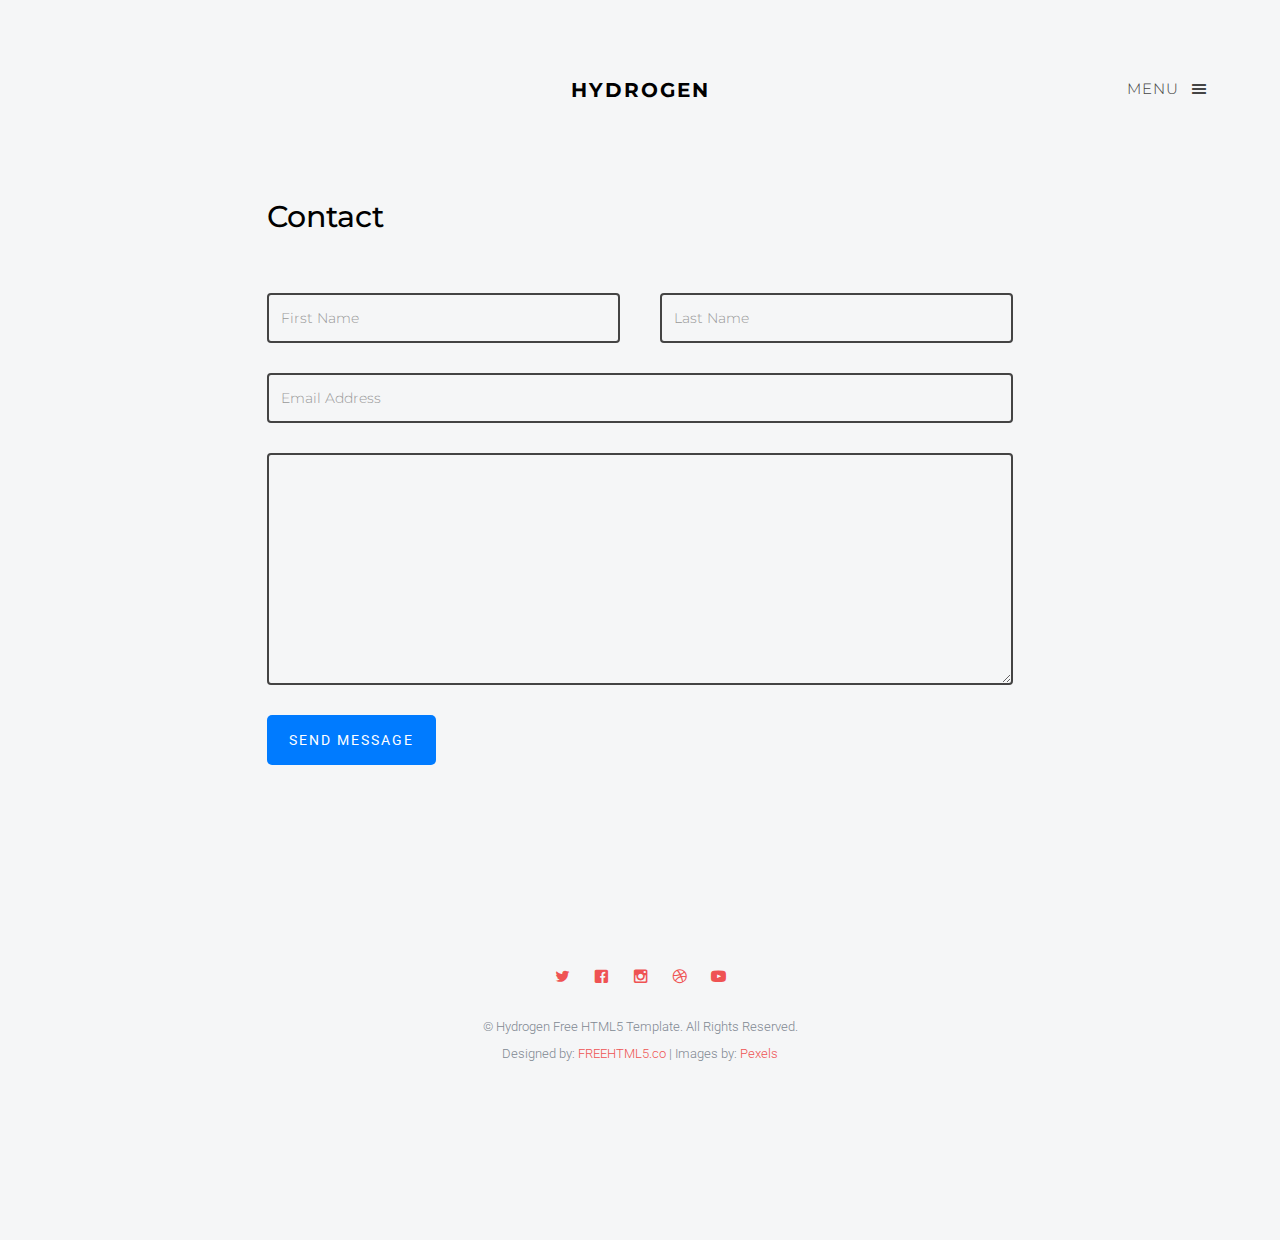
<file: contact.html>
<!DOCTYPE html>
<!--[if lt IE 7]>      <html class="no-js lt-ie9 lt-ie8 lt-ie7"> <![endif]-->
<!--[if IE 7]>         <html class="no-js lt-ie9 lt-ie8"> <![endif]-->
<!--[if IE 8]>         <html class="no-js lt-ie9"> <![endif]-->
<!--[if gt IE 8]><!--> <html class="no-js"> <!--<![endif]-->
	<head>
	<meta charset="utf-8">
	<meta http-equiv="X-UA-Compatible" content="IE=edge">
	<title>Hydrogen &mdash; A free HTML5 Template by FREEHTML5.CO</title>
	<meta name="viewport" content="width=device-width, initial-scale=1">
	<meta name="description" content="Free HTML5 Template by FREEHTML5.CO" />
	<meta name="keywords" content="free html5, free template, free bootstrap, html5, css3, mobile first, responsive" />
	<meta name="author" content="FREEHTML5.CO" />

  <!-- 
	//////////////////////////////////////////////////////

	FREE HTML5 TEMPLATE 
	DESIGNED & DEVELOPED by FREEHTML5.CO
		
	Website: 		http://freehtml5.co/
	Email: 			info@freehtml5.co
	Twitter: 		http://twitter.com/fh5co
	Facebook: 		https://www.facebook.com/fh5co

	//////////////////////////////////////////////////////
	 -->

  <!-- Facebook and Twitter integration -->
	<meta property="og:title" content=""/>
	<meta property="og:image" content=""/>
	<meta property="og:url" content=""/>
	<meta property="og:site_name" content=""/>
	<meta property="og:description" content=""/>
	<meta name="twitter:title" content="" />
	<meta name="twitter:image" content="" />
	<meta name="twitter:url" content="" />
	<meta name="twitter:card" content="" />

	<!-- Place favicon.ico and apple-touch-icon.png in the root directory -->
	<link rel="shortcut icon" href="favicon.ico">

	<!-- Google Webfonts -->
	<link href='http://fonts.googleapis.com/css?family=Roboto:400,300,100,500' rel='stylesheet' type='text/css'>
	<link href='https://fonts.googleapis.com/css?family=Montserrat:400,700' rel='stylesheet' type='text/css'>
	
	<!-- Animate.css -->
	<link rel="stylesheet" href="css/animate.css">
	<!-- Icomoon Icon Fonts-->
	<link rel="stylesheet" href="css/icomoon.css">
	<!-- Magnific Popup -->
	<link rel="stylesheet" href="css/magnific-popup.css">
	<!-- Salvattore -->
	<link rel="stylesheet" href="css/salvattore.css">
	<!-- Theme Style -->
	<link rel="stylesheet" href="css/style.css">
	<!-- Modernizr JS -->
	<script src="js/modernizr-2.6.2.min.js"></script>
	<!-- FOR IE9 below -->
	<!--[if lt IE 9]>
	<script src="js/respond.min.js"></script>
	<![endif]-->

	</head>
	<body>
		
	<div id="fh5co-offcanvass">
		<a href="#" class="fh5co-offcanvass-close js-fh5co-offcanvass-close">Menu <i class="icon-cross"></i> </a>
		<h1 class="fh5co-logo"><a class="navbar-brand" href="index.html">Hydrogen</a></h1>
		<ul>
			<li><a href="index.html">Home</a></li>
			<li><a href="about.html">About</a></li>
			<li><a href="pricing.html">Pricing</a></li>
			<li class="active"><a href="contact.html">Contact</a></li>
		</ul>
		<h3 class="fh5co-lead">Connect with us</h3>
		<p class="fh5co-social-icons">
			<a href="#"><i class="icon-twitter"></i></a>
			<a href="#"><i class="icon-facebook"></i></a>
			<a href="#"><i class="icon-instagram"></i></a>
			<a href="#"><i class="icon-dribbble"></i></a>
			<a href="#"><i class="icon-youtube"></i></a>
		</p>
	</div>
	<header id="fh5co-header" role="banner">
		<div class="container">
			<div class="row">
				<div class="col-md-12">
					<a href="#" class="fh5co-menu-btn js-fh5co-menu-btn">Menu <i class="icon-menu"></i></a>
					<a class="navbar-brand" href="index.html">Hydrogen</a>		
				</div>
			</div>
		</div>
	</header>
	<!-- END .header -->
	
	
	<div id="fh5co-main">
		<div class="container">
			<div class="row">
				<div class="col-md-8 col-md-offset-2">
					<h2>Contact</h2>
					<div class="fh5co-spacer fh5co-spacer-sm"></div>
					<form action="#">
						<div class="row">
							<div class="col-md-6">
								<div class="form-group">
									<input type="text" class="form-control" placeholder="First Name">	
								</div>
							</div>
							<div class="col-md-6">
								<div class="form-group">
									<input type="text" class="form-control" placeholder="Last Name">
								</div>
							</div>
							<div class="col-md-12">
								<div class="form-group">
									<input type="email" class="form-control" placeholder="Email Address">
								</div>
								<div class="form-group">
									<textarea name="message" id="message" cols="30" class="form-control" rows="10"></textarea>
								</div>
								<div class="form-group">
									<input type="submit" class="btn btn-primary" value="Send Message">
								</div>
							</div>
						</div>
					</form>
					
				</div>
        		
        	</div>
       </div>
	</div>

	<footer id="fh5co-footer">
		
		<div class="container">
			<div class="row row-padded">
				<div class="col-md-12 text-center">
					<p class="fh5co-social-icons">
						<a href="#"><i class="icon-twitter"></i></a>
						<a href="#"><i class="icon-facebook"></i></a>
						<a href="#"><i class="icon-instagram"></i></a>
						<a href="#"><i class="icon-dribbble"></i></a>
						<a href="#"><i class="icon-youtube"></i></a>
					</p>
					<p><small>&copy; Hydrogen Free HTML5 Template. All Rights Reserved. <br>Designed by: <a href="http://freehtml5.co/" target="_blank">FREEHTML5.co</a> | Images by: <a href="http://pexels.com" target="_blank">Pexels</a> </small></p>
				</div>
			</div>
		</div>
	</footer>


	<!-- jQuery -->
	<script src="js/jquery.min.js"></script>
	<!-- jQuery Easing -->
	<script src="js/jquery.easing.1.3.js"></script>
	<!-- Bootstrap -->
	<script src="js/bootstrap.min.js"></script>
	<!-- Waypoints -->
	<script src="js/jquery.waypoints.min.js"></script>
	<!-- Magnific Popup -->
	<script src="js/jquery.magnific-popup.min.js"></script>
	<!-- Salvattore -->
	<script src="js/salvattore.min.js"></script>
	<!-- Main JS -->
	<script src="js/main.js"></script>

	

	
	</body>
</html>
</file>
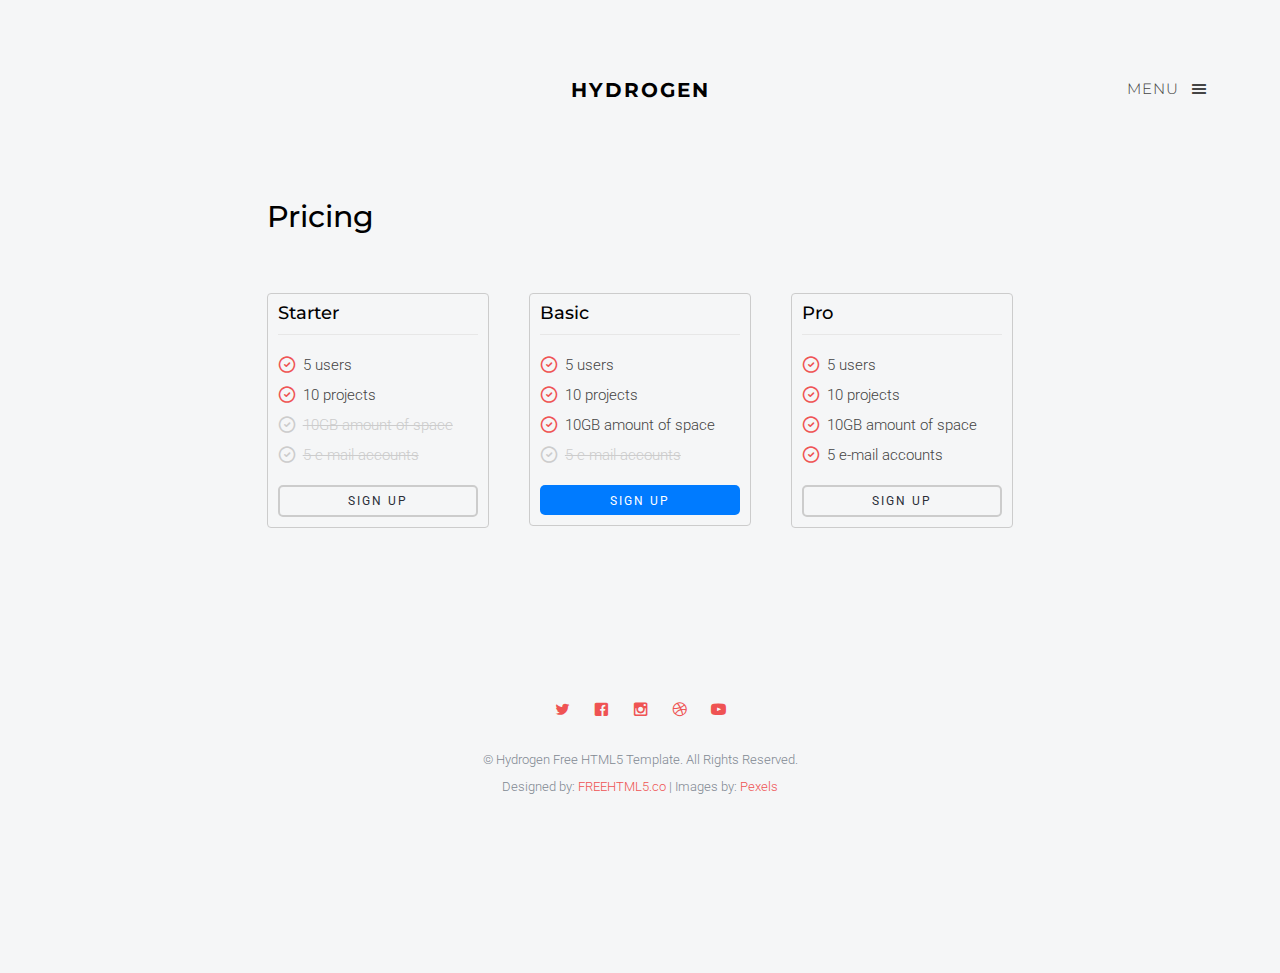
<file: pricing.html>
<!DOCTYPE html>
<!--[if lt IE 7]>      <html class="no-js lt-ie9 lt-ie8 lt-ie7"> <![endif]-->
<!--[if IE 7]>         <html class="no-js lt-ie9 lt-ie8"> <![endif]-->
<!--[if IE 8]>         <html class="no-js lt-ie9"> <![endif]-->
<!--[if gt IE 8]><!--> <html class="no-js"> <!--<![endif]-->
	<head>
	<meta charset="utf-8">
	<meta http-equiv="X-UA-Compatible" content="IE=edge">
	<title>Hydrogen &mdash; A free HTML5 Template by FREEHTML5.CO</title>
	<meta name="viewport" content="width=device-width, initial-scale=1">
	<meta name="description" content="Free HTML5 Template by FREEHTML5.CO" />
	<meta name="keywords" content="free html5, free template, free bootstrap, html5, css3, mobile first, responsive" />
	<meta name="author" content="FREEHTML5.CO" />

  <!-- 
	//////////////////////////////////////////////////////

	FREE HTML5 TEMPLATE 
	DESIGNED & DEVELOPED by FREEHTML5.CO
		
	Website: 		http://freehtml5.co/
	Email: 			info@freehtml5.co
	Twitter: 		http://twitter.com/fh5co
	Facebook: 		https://www.facebook.com/fh5co

	//////////////////////////////////////////////////////
	 -->

  <!-- Facebook and Twitter integration -->
	<meta property="og:title" content=""/>
	<meta property="og:image" content=""/>
	<meta property="og:url" content=""/>
	<meta property="og:site_name" content=""/>
	<meta property="og:description" content=""/>
	<meta name="twitter:title" content="" />
	<meta name="twitter:image" content="" />
	<meta name="twitter:url" content="" />
	<meta name="twitter:card" content="" />

	<!-- Place favicon.ico and apple-touch-icon.png in the root directory -->
	<link rel="shortcut icon" href="favicon.ico">

	<!-- Google Webfonts -->
	<link href='http://fonts.googleapis.com/css?family=Roboto:400,300,100,500' rel='stylesheet' type='text/css'>
	<link href='https://fonts.googleapis.com/css?family=Montserrat:400,700' rel='stylesheet' type='text/css'>
	
	<!-- Animate.css -->
	<link rel="stylesheet" href="css/animate.css">
	<!-- Icomoon Icon Fonts-->
	<link rel="stylesheet" href="css/icomoon.css">
	<!-- Magnific Popup -->
	<link rel="stylesheet" href="css/magnific-popup.css">
	<!-- Salvattore -->
	<link rel="stylesheet" href="css/salvattore.css">
	<!-- Theme Style -->
	<link rel="stylesheet" href="css/style.css">
	<!-- Modernizr JS -->
	<script src="js/modernizr-2.6.2.min.js"></script>
	<!-- FOR IE9 below -->
	<!--[if lt IE 9]>
	<script src="js/respond.min.js"></script>
	<![endif]-->

	</head>
	<body>
		
	<div id="fh5co-offcanvass">
		<a href="#" class="fh5co-offcanvass-close js-fh5co-offcanvass-close">Menu <i class="icon-cross"></i> </a>
		<h1 class="fh5co-logo"><a class="navbar-brand" href="index.html">Hydrogen</a></h1>
		<ul>
			<li><a href="index.html">Home</a></li>
			<li><a href="about.html">About</a></li>
			<li class="active"><a href="pricing.html">Pricing</a></li>
			<li><a href="contact.html">Contact</a></li>
		</ul>
		<h3 class="fh5co-lead">Connect with us</h3>
		<p class="fh5co-social-icons">
			<a href="#"><i class="icon-twitter"></i></a>
			<a href="#"><i class="icon-facebook"></i></a>
			<a href="#"><i class="icon-instagram"></i></a>
			<a href="#"><i class="icon-dribbble"></i></a>
			<a href="#"><i class="icon-youtube"></i></a>
		</p>
	</div>
	<header id="fh5co-header" role="banner">
		<div class="container">
			<div class="row">
				<div class="col-md-12">
					<a href="#" class="fh5co-menu-btn js-fh5co-menu-btn">Menu <i class="icon-menu"></i></a>
					<a class="navbar-brand" href="index.html">Hydrogen</a>		
				</div>
			</div>
		</div>
	</header>
	<!-- END .header -->
	
	
	<div id="fh5co-main">
		<div class="container">
			<div class="row">
				<div class="col-md-8 col-md-offset-2">
					<h2>Pricing</h2>
					<div class="fh5co-spacer fh5co-spacer-sm"></div>
					<div class="row">
						<div class="col-md-4">
							<div class="fh5co-pricing-table">
								<h3>Starter</h3>
								<ul class="fh5co-list-check">
									<li class="fh5co-include">5 users</li>
									<li class="fh5co-include">10 projects</li>
									<li>10GB amount of space</li>
									<li>5 e-mail accounts</li>
								</ul>
								<a href="#" class="btn btn-block btn-sm btn-outline">Sign up</a>
							</div>
						</div>
						<div class="col-md-4">
							<div class="fh5co-pricing-table">
								<h3>Basic</h3>
								<ul class="fh5co-list-check">
									<li class="fh5co-include">5 users</li>
									<li class="fh5co-include">10 projects</li>
									<li class="fh5co-include">10GB amount of space</li>
									<li>5 e-mail accounts</li>
								</ul>
								<a href="#" class="btn btn-block btn-sm btn-primary">Sign up</a>
							</div>
						</div>
						<div class="col-md-4">
							<div class="fh5co-pricing-table">
								<h3>Pro</h3>
								<ul class="fh5co-list-check">
									<li class="fh5co-include">5 users</li>
									<li class="fh5co-include">10 projects</li>
									<li class="fh5co-include">10GB amount of space</li>
									<li class="fh5co-include">5 e-mail accounts</li>
								</ul>
								<a href="#" class="btn btn-block btn-sm btn-outline">Sign up</a>
							</div>
						</div>
					</div>
					
				</div>
        		
        	</div>
       </div>
	</div>

	<footer id="fh5co-footer">
		
		<div class="container">
			<div class="row row-padded">
				<div class="col-md-12 text-center">
					<p class="fh5co-social-icons">
						<a href="#"><i class="icon-twitter"></i></a>
						<a href="#"><i class="icon-facebook"></i></a>
						<a href="#"><i class="icon-instagram"></i></a>
						<a href="#"><i class="icon-dribbble"></i></a>
						<a href="#"><i class="icon-youtube"></i></a>
					</p>
					<p><small>&copy; Hydrogen Free HTML5 Template. All Rights Reserved. <br>Designed by: <a href="http://freehtml5.co/" target="_blank">FREEHTML5.co</a> | Images by: <a href="http://pexels.com" target="_blank">Pexels</a> </small></p>
				</div>
			</div>
		</div>
	</footer>


	<!-- jQuery -->
	<script src="js/jquery.min.js"></script>
	<!-- jQuery Easing -->
	<script src="js/jquery.easing.1.3.js"></script>
	<!-- Bootstrap -->
	<script src="js/bootstrap.min.js"></script>
	<!-- Waypoints -->
	<script src="js/jquery.waypoints.min.js"></script>
	<!-- Magnific Popup -->
	<script src="js/jquery.magnific-popup.min.js"></script>
	<!-- Salvattore -->
	<script src="js/salvattore.min.js"></script>
	<!-- Main JS -->
	<script src="js/main.js"></script>

	

	
	</body>
</html>
</file>
<file: css/icomoon.css>
@font-face {
	font-family: 'icomoon';
	src:url('../fonts/icomoon/icomoon.eot?srf3rx');
	src:url('../fonts/icomoon/icomoon.eot?srf3rx#iefix') format('embedded-opentype'),
		url('../fonts/icomoon/icomoon.ttf?srf3rx') format('truetype'),
		url('../fonts/icomoon/icomoon.woff?srf3rx') format('woff'),
		url('../fonts/icomoon/icomoon.svg?srf3rx#icomoon') format('svg');
	font-weight: normal;
	font-style: normal;
}

[class^="icon-"], [class*=" icon-"] {
	font-family: 'icomoon';
	speak: none;
	font-style: normal;
	font-weight: normal;
	font-variant: normal;
	text-transform: none;
	line-height: 1;

	/* Better Font Rendering =========== */
	-webkit-font-smoothing: antialiased;
	-moz-osx-font-smoothing: grayscale;
}

.icon-add-to-list:before {
	content: "\e600";
}
.icon-classic-computer:before {
	content: "\e601";
}
.icon-controller-fast-backward:before {
	content: "\e602";
}
.icon-creative-commons-attribution:before {
	content: "\e603";
}
.icon-creative-commons-noderivs:before {
	content: "\e604";
}
.icon-creative-commons-noncommercial-eu:before {
	content: "\e605";
}
.icon-creative-commons-noncommercial-us:before {
	content: "\e606";
}
.icon-creative-commons-public-domain:before {
	content: "\e607";
}
.icon-creative-commons-remix:before {
	content: "\e608";
}
.icon-creative-commons-share:before {
	content: "\e609";
}
.icon-creative-commons-sharealike:before {
	content: "\e60a";
}
.icon-creative-commons:before {
	content: "\e60b";
}
.icon-document-landscape:before {
	content: "\e60c";
}
.icon-remove-user:before {
	content: "\e60d";
}
.icon-warning:before {
	content: "\e60e";
}
.icon-arrow-bold-down:before {
	content: "\e60f";
}
.icon-arrow-bold-left:before {
	content: "\e610";
}
.icon-arrow-bold-right:before {
	content: "\e611";
}
.icon-arrow-bold-up:before {
	content: "\e612";
}
.icon-arrow-down:before {
	content: "\e613";
}
.icon-arrow-left:before {
	content: "\e614";
}
.icon-arrow-long-down:before {
	content: "\e615";
}
.icon-arrow-long-left:before {
	content: "\e616";
}
.icon-arrow-long-right:before {
	content: "\e617";
}
.icon-arrow-long-up:before {
	content: "\e618";
}
.icon-arrow-right:before {
	content: "\e619";
}
.icon-arrow-up:before {
	content: "\e61a";
}
.icon-arrow-with-circle-down:before {
	content: "\e61b";
}
.icon-arrow-with-circle-left:before {
	content: "\e61c";
}
.icon-arrow-with-circle-right:before {
	content: "\e61d";
}
.icon-arrow-with-circle-up:before {
	content: "\e61e";
}
.icon-bookmark:before {
	content: "\e61f";
}
.icon-bookmarks:before {
	content: "\e620";
}
.icon-chevron-down:before {
	content: "\e621";
}
.icon-chevron-left:before {
	content: "\e622";
}
.icon-chevron-right:before {
	content: "\e623";
}
.icon-chevron-small-down:before {
	content: "\e624";
}
.icon-chevron-small-left:before {
	content: "\e625";
}
.icon-chevron-small-right:before {
	content: "\e626";
}
.icon-chevron-small-up:before {
	content: "\e627";
}
.icon-chevron-thin-down:before {
	content: "\e628";
}
.icon-chevron-thin-left:before {
	content: "\e629";
}
.icon-chevron-thin-right:before {
	content: "\e62a";
}
.icon-chevron-thin-up:before {
	content: "\e62b";
}
.icon-chevron-up:before {
	content: "\e62c";
}
.icon-chevron-with-circle-down:before {
	content: "\e62d";
}
.icon-chevron-with-circle-left:before {
	content: "\e62e";
}
.icon-chevron-with-circle-right:before {
	content: "\e62f";
}
.icon-chevron-with-circle-up:before {
	content: "\e630";
}
.icon-cloud:before {
	content: "\e631";
}
.icon-controller-fast-forward:before {
	content: "\e632";
}
.icon-controller-jump-to-start:before {
	content: "\e633";
}
.icon-controller-next:before {
	content: "\e634";
}
.icon-controller-paus:before {
	content: "\e635";
}
.icon-controller-play:before {
	content: "\e636";
}
.icon-controller-record:before {
	content: "\e637";
}
.icon-controller-stop:before {
	content: "\e638";
}
.icon-controller-volume:before {
	content: "\e639";
}
.icon-dot-single:before {
	content: "\e63a";
}
.icon-dots-three-horizontal:before {
	content: "\e63b";
}
.icon-dots-three-vertical:before {
	content: "\e63c";
}
.icon-dots-two-horizontal:before {
	content: "\e63d";
}
.icon-dots-two-vertical:before {
	content: "\e63e";
}
.icon-download:before {
	content: "\e63f";
}
.icon-emoji-flirt:before {
	content: "\e640";
}
.icon-flow-branch:before {
	content: "\e641";
}
.icon-flow-cascade:before {
	content: "\e642";
}
.icon-flow-line:before {
	content: "\e643";
}
.icon-flow-parallel:before {
	content: "\e644";
}
.icon-flow-tree:before {
	content: "\e645";
}
.icon-install:before {
	content: "\e646";
}
.icon-layers:before {
	content: "\e647";
}
.icon-open-book:before {
	content: "\e648";
}
.icon-resize-100:before {
	content: "\e649";
}
.icon-resize-full-screen:before {
	content: "\e64a";
}
.icon-save:before {
	content: "\e64b";
}
.icon-select-arrows:before {
	content: "\e64c";
}
.icon-sound-mute:before {
	content: "\e64d";
}
.icon-sound:before {
	content: "\e64e";
}
.icon-trash:before {
	content: "\e64f";
}
.icon-triangle-down:before {
	content: "\e650";
}
.icon-triangle-left:before {
	content: "\e651";
}
.icon-triangle-right:before {
	content: "\e652";
}
.icon-triangle-up:before {
	content: "\e653";
}
.icon-uninstall:before {
	content: "\e654";
}
.icon-upload-to-cloud:before {
	content: "\e655";
}
.icon-upload:before {
	content: "\e656";
}
.icon-add-user:before {
	content: "\e657";
}
.icon-address:before {
	content: "\e658";
}
.icon-adjust:before {
	content: "\e659";
}
.icon-air:before {
	content: "\e65a";
}
.icon-aircraft-landing:before {
	content: "\e65b";
}
.icon-aircraft-take-off:before {
	content: "\e65c";
}
.icon-aircraft:before {
	content: "\e65d";
}
.icon-align-bottom:before {
	content: "\e65e";
}
.icon-align-horizontal-middle:before {
	content: "\e65f";
}
.icon-align-left:before {
	content: "\e660";
}
.icon-align-right:before {
	content: "\e661";
}
.icon-align-top:before {
	content: "\e662";
}
.icon-align-vertical-middle:before {
	content: "\e663";
}
.icon-archive:before {
	content: "\e664";
}
.icon-area-graph:before {
	content: "\e665";
}
.icon-attachment:before {
	content: "\e666";
}
.icon-awareness-ribbon:before {
	content: "\e667";
}
.icon-back-in-time:before {
	content: "\e668";
}
.icon-back:before {
	content: "\e669";
}
.icon-bar-graph:before {
	content: "\e66a";
}
.icon-battery:before {
	content: "\e66b";
}
.icon-beamed-note:before {
	content: "\e66c";
}
.icon-bell:before {
	content: "\e66d";
}
.icon-blackboard:before {
	content: "\e66e";
}
.icon-block:before {
	content: "\e66f";
}
.icon-book:before {
	content: "\e670";
}
.icon-bowl:before {
	content: "\e671";
}
.icon-box:before {
	content: "\e672";
}
.icon-briefcase:before {
	content: "\e673";
}
.icon-browser:before {
	content: "\e674";
}
.icon-brush:before {
	content: "\e675";
}
.icon-bucket:before {
	content: "\e676";
}
.icon-cake:before {
	content: "\e677";
}
.icon-calculator:before {
	content: "\e678";
}
.icon-calendar:before {
	content: "\e679";
}
.icon-camera:before {
	content: "\e67a";
}
.icon-ccw:before {
	content: "\e67b";
}
.icon-chat:before {
	content: "\e67c";
}
.icon-check:before {
	content: "\e67d";
}
.icon-circle-with-cross:before {
	content: "\e67e";
}
.icon-circle-with-minus:before {
	content: "\e67f";
}
.icon-circle-with-plus:before {
	content: "\e680";
}
.icon-circle:before {
	content: "\e681";
}
.icon-circular-graph:before {
	content: "\e682";
}
.icon-clapperboard:before {
	content: "\e683";
}
.icon-clipboard:before {
	content: "\e684";
}
.icon-clock:before {
	content: "\e685";
}
.icon-code:before {
	content: "\e686";
}
.icon-cog:before {
	content: "\e687";
}
.icon-colours:before {
	content: "\e688";
}
.icon-compass:before {
	content: "\e689";
}
.icon-copy:before {
	content: "\e68a";
}
.icon-credit-card:before {
	content: "\e68b";
}
.icon-credit:before {
	content: "\e68c";
}
.icon-cross:before {
	content: "\e68d";
}
.icon-cup:before {
	content: "\e68e";
}
.icon-cw:before {
	content: "\e68f";
}
.icon-cycle:before {
	content: "\e690";
}
.icon-database:before {
	content: "\e691";
}
.icon-dial-pad:before {
	content: "\e692";
}
.icon-direction:before {
	content: "\e693";
}
.icon-document:before {
	content: "\e694";
}
.icon-documents:before {
	content: "\e695";
}
.icon-drink:before {
	content: "\e696";
}
.icon-drive:before {
	content: "\e697";
}
.icon-drop:before {
	content: "\e698";
}
.icon-edit:before {
	content: "\e699";
}
.icon-email:before {
	content: "\e69a";
}
.icon-emoji-happy:before {
	content: "\e69b";
}
.icon-emoji-neutral:before {
	content: "\e69c";
}
.icon-emoji-sad:before {
	content: "\e69d";
}
.icon-erase:before {
	content: "\e69e";
}
.icon-eraser:before {
	content: "\e69f";
}
.icon-export:before {
	content: "\e6a0";
}
.icon-eye:before {
	content: "\e6a1";
}
.icon-feather:before {
	content: "\e6a2";
}
.icon-flag:before {
	content: "\e6a3";
}
.icon-flash:before {
	content: "\e6a4";
}
.icon-flashlight:before {
	content: "\e6a5";
}
.icon-flat-brush:before {
	content: "\e6a6";
}
.icon-folder-images:before {
	content: "\e6a7";
}
.icon-folder-music:before {
	content: "\e6a8";
}
.icon-folder-video:before {
	content: "\e6a9";
}
.icon-folder:before {
	content: "\e6aa";
}
.icon-forward:before {
	content: "\e6ab";
}
.icon-funnel:before {
	content: "\e6ac";
}
.icon-game-controller:before {
	content: "\e6ad";
}
.icon-gauge:before {
	content: "\e6ae";
}
.icon-globe:before {
	content: "\e6af";
}
.icon-graduation-cap:before {
	content: "\e6b0";
}
.icon-grid:before {
	content: "\e6b1";
}
.icon-hair-cross:before {
	content: "\e6b2";
}
.icon-hand:before {
	content: "\e6b3";
}
.icon-heart-outlined:before {
	content: "\e6b4";
}
.icon-heart:before {
	content: "\e6b5";
}
.icon-help-with-circle:before {
	content: "\e6b6";
}
.icon-help:before {
	content: "\e6b7";
}
.icon-home:before {
	content: "\e6b8";
}
.icon-hour-glass:before {
	content: "\e6b9";
}
.icon-image-inverted:before {
	content: "\e6ba";
}
.icon-image:before {
	content: "\e6bb";
}
.icon-images:before {
	content: "\e6bc";
}
.icon-inbox:before {
	content: "\e6bd";
}
.icon-infinity:before {
	content: "\e6be";
}
.icon-info-with-circle:before {
	content: "\e6bf";
}
.icon-info:before {
	content: "\e6c0";
}
.icon-key:before {
	content: "\e6c1";
}
.icon-keyboard:before {
	content: "\e6c2";
}
.icon-lab-flask:before {
	content: "\e6c3";
}
.icon-landline:before {
	content: "\e6c4";
}
.icon-language:before {
	content: "\e6c5";
}
.icon-laptop:before {
	content: "\e6c6";
}
.icon-leaf:before {
	content: "\e6c7";
}
.icon-level-down:before {
	content: "\e6c8";
}
.icon-level-up:before {
	content: "\e6c9";
}
.icon-lifebuoy:before {
	content: "\e6ca";
}
.icon-light-bulb:before {
	content: "\e6cb";
}
.icon-light-down:before {
	content: "\e6cc";
}
.icon-light-up:before {
	content: "\e6cd";
}
.icon-line-graph:before {
	content: "\e6ce";
}
.icon-link:before {
	content: "\e6cf";
}
.icon-list:before {
	content: "\e6d0";
}
.icon-location-pin:before {
	content: "\e6d1";
}
.icon-location:before {
	content: "\e6d2";
}
.icon-lock-open:before {
	content: "\e6d3";
}
.icon-lock:before {
	content: "\e6d4";
}
.icon-log-out:before {
	content: "\e6d5";
}
.icon-login:before {
	content: "\e6d6";
}
.icon-loop:before {
	content: "\e6d7";
}
.icon-magnet:before {
	content: "\e6d8";
}
.icon-magnifying-glass:before {
	content: "\e6d9";
}
.icon-mail:before {
	content: "\e6da";
}
.icon-man:before {
	content: "\e6db";
}
.icon-map:before {
	content: "\e6dc";
}
.icon-mask:before {
	content: "\e6dd";
}
.icon-medal:before {
	content: "\e6de";
}
.icon-megaphone:before {
	content: "\e6df";
}
.icon-menu:before {
	content: "\e6e0";
}
.icon-message:before {
	content: "\e6e1";
}
.icon-mic:before {
	content: "\e6e2";
}
.icon-minus:before {
	content: "\e6e3";
}
.icon-mobile:before {
	content: "\e6e4";
}
.icon-modern-mic:before {
	content: "\e6e5";
}
.icon-moon:before {
	content: "\e6e6";
}
.icon-mouse:before {
	content: "\e6e7";
}
.icon-music:before {
	content: "\e6e8";
}
.icon-network:before {
	content: "\e6e9";
}
.icon-new-message:before {
	content: "\e6ea";
}
.icon-new:before {
	content: "\e6eb";
}
.icon-news:before {
	content: "\e6ec";
}
.icon-note:before {
	content: "\e6ed";
}
.icon-notification:before {
	content: "\e6ee";
}
.icon-old-mobile:before {
	content: "\e6ef";
}
.icon-old-phone:before {
	content: "\e6f0";
}
.icon-palette:before {
	content: "\e6f1";
}
.icon-paper-plane:before {
	content: "\e6f2";
}
.icon-pencil:before {
	content: "\e6f3";
}
.icon-phone:before {
	content: "\e6f4";
}
.icon-pie-chart:before {
	content: "\e6f5";
}
.icon-pin:before {
	content: "\e6f6";
}
.icon-plus:before {
	content: "\e6f7";
}
.icon-popup:before {
	content: "\e6f8";
}
.icon-power-plug:before {
	content: "\e6f9";
}
.icon-price-ribbon:before {
	content: "\e6fa";
}
.icon-price-tag:before {
	content: "\e6fb";
}
.icon-print:before {
	content: "\e6fc";
}
.icon-progress-empty:before {
	content: "\e6fd";
}
.icon-progress-full:before {
	content: "\e6fe";
}
.icon-progress-one:before {
	content: "\e6ff";
}
.icon-progress-two:before {
	content: "\e700";
}
.icon-publish:before {
	content: "\e701";
}
.icon-quote:before {
	content: "\e702";
}
.icon-radio:before {
	content: "\e703";
}
.icon-reply-all:before {
	content: "\e704";
}
.icon-reply:before {
	content: "\e705";
}
.icon-retweet:before {
	content: "\e706";
}
.icon-rocket:before {
	content: "\e707";
}
.icon-round-brush:before {
	content: "\e708";
}
.icon-rss:before {
	content: "\e709";
}
.icon-ruler:before {
	content: "\e70a";
}
.icon-scissors:before {
	content: "\e70b";
}
.icon-share-alternitive:before {
	content: "\e70c";
}
.icon-share:before {
	content: "\e70d";
}
.icon-shareable:before {
	content: "\e70e";
}
.icon-shield:before {
	content: "\e70f";
}
.icon-shop:before {
	content: "\e710";
}
.icon-shopping-bag:before {
	content: "\e711";
}
.icon-shopping-basket:before {
	content: "\e712";
}
.icon-shopping-cart:before {
	content: "\e713";
}
.icon-shuffle:before {
	content: "\e714";
}
.icon-signal:before {
	content: "\e715";
}
.icon-sound-mix:before {
	content: "\e716";
}
.icon-sports-club:before {
	content: "\e717";
}
.icon-spreadsheet:before {
	content: "\e718";
}
.icon-squared-cross:before {
	content: "\e719";
}
.icon-squared-minus:before {
	content: "\e71a";
}
.icon-squared-plus:before {
	content: "\e71b";
}
.icon-star-outlined:before {
	content: "\e71c";
}
.icon-star:before {
	content: "\e71d";
}
.icon-stopwatch:before {
	content: "\e71e";
}
.icon-suitcase:before {
	content: "\e71f";
}
.icon-swap:before {
	content: "\e720";
}
.icon-sweden:before {
	content: "\e721";
}
.icon-switch:before {
	content: "\e722";
}
.icon-tablet:before {
	content: "\e723";
}
.icon-tag:before {
	content: "\e724";
}
.icon-text-document-inverted:before {
	content: "\e725";
}
.icon-text-document:before {
	content: "\e726";
}
.icon-text:before {
	content: "\e727";
}
.icon-thermometer:before {
	content: "\e728";
}
.icon-thumbs-down:before {
	content: "\e729";
}
.icon-thumbs-up:before {
	content: "\e72a";
}
.icon-thunder-cloud:before {
	content: "\e72b";
}
.icon-ticket:before {
	content: "\e72c";
}
.icon-time-slot:before {
	content: "\e72d";
}
.icon-tools:before {
	content: "\e72e";
}
.icon-traffic-cone:before {
	content: "\e72f";
}
.icon-tree:before {
	content: "\e730";
}
.icon-trophy:before {
	content: "\e731";
}
.icon-tv:before {
	content: "\e732";
}
.icon-typing:before {
	content: "\e733";
}
.icon-unread:before {
	content: "\e734";
}
.icon-untag:before {
	content: "\e735";
}
.icon-user:before {
	content: "\e736";
}
.icon-users:before {
	content: "\e737";
}
.icon-v-card:before {
	content: "\e738";
}
.icon-video:before {
	content: "\e739";
}
.icon-vinyl:before {
	content: "\e73a";
}
.icon-voicemail:before {
	content: "\e73b";
}
.icon-wallet:before {
	content: "\e73c";
}
.icon-water:before {
	content: "\e73d";
}
.icon-px-with-circle:before {
	content: "\e73e";
}
.icon-px:before {
	content: "\e73f";
}
.icon-basecamp:before {
	content: "\e740";
}
.icon-behance:before {
	content: "\e741";
}
.icon-creative-cloud:before {
	content: "\e742";
}
.icon-dropbox:before {
	content: "\e743";
}
.icon-evernote:before {
	content: "\e744";
}
.icon-flattr:before {
	content: "\e745";
}
.icon-foursquare:before {
	content: "\e746";
}
.icon-google-drive:before {
	content: "\e747";
}
.icon-google-hangouts:before {
	content: "\e748";
}
.icon-grooveshark:before {
	content: "\e749";
}
.icon-icloud:before {
	content: "\e74a";
}
.icon-mixi:before {
	content: "\e74b";
}
.icon-onedrive:before {
	content: "\e74c";
}
.icon-paypal:before {
	content: "\e74d";
}
.icon-picasa:before {
	content: "\e74e";
}
.icon-qq:before {
	content: "\e74f";
}
.icon-rdio-with-circle:before {
	content: "\e750";
}
.icon-renren:before {
	content: "\e751";
}
.icon-scribd:before {
	content: "\e752";
}
.icon-sina-weibo:before {
	content: "\e753";
}
.icon-skype-with-circle:before {
	content: "\e754";
}
.icon-skype:before {
	content: "\e755";
}
.icon-slideshare:before {
	content: "\e756";
}
.icon-smashing:before {
	content: "\e757";
}
.icon-soundcloud:before {
	content: "\e758";
}
.icon-spotify-with-circle:before {
	content: "\e759";
}
.icon-spotify:before {
	content: "\e75a";
}
.icon-swarm:before {
	content: "\e75b";
}
.icon-vine-with-circle:before {
	content: "\e75c";
}
.icon-vine:before {
	content: "\e75d";
}
.icon-vk-alternitive:before {
	content: "\e75e";
}
.icon-vk-with-circle:before {
	content: "\e75f";
}
.icon-vk:before {
	content: "\e760";
}
.icon-xing-with-circle:before {
	content: "\e761";
}
.icon-xing:before {
	content: "\e762";
}
.icon-yelp:before {
	content: "\e763";
}
.icon-dribbble-with-circle:before {
	content: "\e764";
}
.icon-dribbble:before {
	content: "\e765";
}
.icon-facebook-with-circle:before {
	content: "\e766";
}
.icon-facebook:before {
	content: "\e767";
}
.icon-flickr-with-circle:before {
	content: "\e768";
}
.icon-flickr:before {
	content: "\e769";
}
.icon-github-with-circle:before {
	content: "\e76a";
}
.icon-github:before {
	content: "\e76b";
}
.icon-google-with-circle:before {
	content: "\e76c";
}
.icon-google:before {
	content: "\e76d";
}
.icon-instagram-with-circle:before {
	content: "\e76e";
}
.icon-instagram:before {
	content: "\e76f";
}
.icon-lastfm-with-circle:before {
	content: "\e770";
}
.icon-lastfm:before {
	content: "\e771";
}
.icon-linkedin-with-circle:before {
	content: "\e772";
}
.icon-linkedin:before {
	content: "\e773";
}
.icon-pinterest-with-circle:before {
	content: "\e774";
}
.icon-pinterest:before {
	content: "\e775";
}
.icon-rdio:before {
	content: "\e776";
}
.icon-stumbleupon-with-circle:before {
	content: "\e777";
}
.icon-stumbleupon:before {
	content: "\e778";
}
.icon-tumblr-with-circle:before {
	content: "\e779";
}
.icon-tumblr:before {
	content: "\e77a";
}
.icon-twitter-with-circle:before {
	content: "\e77b";
}
.icon-twitter:before {
	content: "\e77c";
}
.icon-vimeo-with-circle:before {
	content: "\e77d";
}
.icon-vimeo:before {
	content: "\e77e";
}
.icon-youtube-with-circle:before {
	content: "\e77f";
}
.icon-youtube:before {
	content: "\e780";
}
.icon-eye2:before {
	content: "\e000";
}
.icon-paper-clip:before {
	content: "\e001";
}
.icon-mail2:before {
	content: "\e002";
}
.icon-toggle:before {
	content: "\e003";
}
.icon-layout:before {
	content: "\e004";
}
.icon-link2:before {
	content: "\e005";
}
.icon-bell2:before {
	content: "\e006";
}
.icon-lock2:before {
	content: "\e007";
}
.icon-unlock:before {
	content: "\e008";
}
.icon-ribbon:before {
	content: "\e009";
}
.icon-image2:before {
	content: "\e010";
}
.icon-signal2:before {
	content: "\e011";
}
.icon-target:before {
	content: "\e012";
}
.icon-clipboard2:before {
	content: "\e013";
}
.icon-clock2:before {
	content: "\e014";
}
.icon-watch:before {
	content: "\e015";
}
.icon-air-play:before {
	content: "\e016";
}
.icon-camera2:before {
	content: "\e017";
}
.icon-video2:before {
	content: "\e018";
}
.icon-disc:before {
	content: "\e019";
}
.icon-printer:before {
	content: "\e020";
}
.icon-monitor:before {
	content: "\e021";
}
.icon-server:before {
	content: "\e022";
}
.icon-cog2:before {
	content: "\e023";
}
.icon-heart2:before {
	content: "\e024";
}
.icon-paragraph:before {
	content: "\e025";
}
.icon-align-justify:before {
	content: "\e026";
}
.icon-align-left2:before {
	content: "\e027";
}
.icon-align-center:before {
	content: "\e028";
}
.icon-align-right2:before {
	content: "\e029";
}
.icon-book2:before {
	content: "\e030";
}
.icon-layers2:before {
	content: "\e031";
}
.icon-stack:before {
	content: "\e032";
}
.icon-stack-2:before {
	content: "\e033";
}
.icon-paper:before {
	content: "\e034";
}
.icon-paper-stack:before {
	content: "\e035";
}
.icon-search:before {
	content: "\e036";
}
.icon-zoom-in:before {
	content: "\e037";
}
.icon-zoom-out:before {
	content: "\e038";
}
.icon-reply2:before {
	content: "\e039";
}
.icon-circle-plus:before {
	content: "\e040";
}
.icon-circle-minus:before {
	content: "\e041";
}
.icon-circle-check:before {
	content: "\e042";
}
.icon-circle-cross:before {
	content: "\e043";
}
.icon-square-plus:before {
	content: "\e044";
}
.icon-square-minus:before {
	content: "\e045";
}
.icon-square-check:before {
	content: "\e046";
}
.icon-square-cross:before {
	content: "\e047";
}
.icon-microphone:before {
	content: "\e048";
}
.icon-record:before {
	content: "\e049";
}
.icon-skip-back:before {
	content: "\e050";
}
.icon-rewind:before {
	content: "\e051";
}
.icon-play:before {
	content: "\e052";
}
.icon-pause:before {
	content: "\e053";
}
.icon-stop:before {
	content: "\e054";
}
.icon-fast-forward:before {
	content: "\e055";
}
.icon-skip-forward:before {
	content: "\e056";
}
.icon-shuffle2:before {
	content: "\e057";
}
.icon-repeat:before {
	content: "\e058";
}
.icon-folder2:before {
	content: "\e059";
}
.icon-umbrella:before {
	content: "\e060";
}
.icon-moon2:before {
	content: "\e061";
}
.icon-thermometer2:before {
	content: "\e062";
}
.icon-drop2:before {
	content: "\e063";
}
.icon-sun:before {
	content: "\e064";
}
.icon-cloud2:before {
	content: "\e065";
}
.icon-cloud-upload:before {
	content: "\e066";
}
.icon-cloud-download:before {
	content: "\e067";
}
.icon-upload2:before {
	content: "\e068";
}
.icon-download2:before {
	content: "\e069";
}
.icon-location2:before {
	content: "\e070";
}
.icon-location-2:before {
	content: "\e071";
}
.icon-map2:before {
	content: "\e072";
}
.icon-battery2:before {
	content: "\e073";
}
.icon-head:before {
	content: "\e074";
}
.icon-briefcase2:before {
	content: "\e075";
}
.icon-speech-bubble:before {
	content: "\e076";
}
.icon-anchor:before {
	content: "\e077";
}
.icon-globe2:before {
	content: "\e078";
}
.icon-box2:before {
	content: "\e079";
}
.icon-reload:before {
	content: "\e080";
}
.icon-share2:before {
	content: "\e081";
}
.icon-marquee:before {
	content: "\e082";
}
.icon-marquee-plus:before {
	content: "\e083";
}
.icon-marquee-minus:before {
	content: "\e084";
}
.icon-tag2:before {
	content: "\e085";
}
.icon-power:before {
	content: "\e086";
}
.icon-command:before {
	content: "\e087";
}
.icon-alt:before {
	content: "\e088";
}
.icon-esc:before {
	content: "\e089";
}
.icon-bar-graph2:before {
	content: "\e090";
}
.icon-bar-graph-2:before {
	content: "\e091";
}
.icon-pie-graph:before {
	content: "\e092";
}
.icon-star2:before {
	content: "\e093";
}
.icon-arrow-left2:before {
	content: "\e094";
}
.icon-arrow-right2:before {
	content: "\e095";
}
.icon-arrow-up2:before {
	content: "\e096";
}
.icon-arrow-down2:before {
	content: "\e097";
}
.icon-volume:before {
	content: "\e098";
}
.icon-mute:before {
	content: "\e099";
}
.icon-content-right:before {
	content: "\e100";
}
.icon-content-left:before {
	content: "\e101";
}
.icon-grid2:before {
	content: "\e102";
}
.icon-grid-2:before {
	content: "\e103";
}
.icon-columns:before {
	content: "\e104";
}
.icon-loader:before {
	content: "\e105";
}
.icon-bag:before {
	content: "\e106";
}
.icon-ban:before {
	content: "\e107";
}
.icon-flag2:before {
	content: "\e108";
}
.icon-trash2:before {
	content: "\e109";
}
.icon-expand:before {
	content: "\e110";
}
.icon-contract:before {
	content: "\e111";
}
.icon-maximize:before {
	content: "\e112";
}
.icon-minimize:before {
	content: "\e113";
}
.icon-plus2:before {
	content: "\e114";
}
.icon-minus2:before {
	content: "\e115";
}
.icon-check2:before {
	content: "\e116";
}
.icon-cross2:before {
	content: "\e117";
}
.icon-move:before {
	content: "\e118";
}
.icon-delete:before {
	content: "\e119";
}
.icon-menu2:before {
	content: "\e120";
}
.icon-archive2:before {
	content: "\e121";
}
.icon-inbox2:before {
	content: "\e122";
}
.icon-outbox:before {
	content: "\e123";
}
.icon-file:before {
	content: "\e124";
}
.icon-file-add:before {
	content: "\e125";
}
.icon-file-subtract:before {
	content: "\e126";
}
.icon-help2:before {
	content: "\e127";
}
.icon-open:before {
	content: "\e128";
}
.icon-ellipsis:before {
	content: "\e129";
}
</file>
<file: css/salvattore.css>
/*
   Spezific styling for salvattore
   Feel free to edit it as you like
   More info at http://salvattore.com
 */

/* Base styles */
.column {
    float: left;
}
@media screen and (max-width: 480px) {
    .column {
        float: none;
        position: relative;
        clear: both;
    }
}
.size-1of4 {
    width: 25%;
}
.size-1of3 {
    width: 33.333%;
}
.size-1of2 {
    width: 50%;
}


#fh5co-board[data-columns]::before {
    content: '4 .column.size-1of4';
}

/* Configurate salvattore with media queries */
@media screen and (max-width: 450px) {
    #fh5co-board[data-columns]::before {
        content: '1 .column';
    }
}

@media screen and (min-width: 451px) and (max-width: 700px) {
    #fh5co-board[data-columns]::before {
        content: '2 .column.size-1of2';
    }
}

@media screen and (min-width: 701px) and (max-width: 850px) {
    #fh5co-board[data-columns]::before {
        content: '3 .column.size-1of3';
    }
}

@media screen and (min-width: 851px) {
    #fh5co-board[data-columns]::before {
        content: '4 .column.size-1of4';
    }
}
</file>
<file: css/style.css>
@charset "UTF-8";
@font-face {
  font-family: 'icomoon';
  src: url("../fonts/icomoon/icomoon.eot?srf3rx");
  src: url("../fonts/icomoon/icomoon.eot?srf3rx#iefix") format("embedded-opentype"), url("../fonts/icomoon/icomoon.ttf?srf3rx") format("truetype"), url("../fonts/icomoon/icomoon.woff?srf3rx") format("woff"), url("../fonts/icomoon/icomoon.svg?srf3rx#icomoon") format("svg");
  font-weight: normal;
  font-style: normal;
}
/*!
 * Bootstrap v3.3.5 (http://getbootstrap.com)
 * Copyright 2011-2015 Twitter, Inc.
 * Licensed under MIT (https://github.com/twbs/bootstrap/blob/master/LICENSE)
 */
/*! normalize.css v3.0.3 | MIT License | github.com/necolas/normalize.css */
html {
  font-family: sans-serif;
  -ms-text-size-adjust: 100%;
  -webkit-text-size-adjust: 100%;
}

body {
  margin: 0;
}

article,
aside,
details,
figcaption,
figure,
footer,
header,
hgroup,
main,
menu,
nav,
section,
summary {
  display: block;
}

audio,
canvas,
progress,
video {
  display: inline-block;
  vertical-align: baseline;
}

audio:not([controls]) {
  display: none;
  height: 0;
}

[hidden],
template {
  display: none;
}

a {
  background-color: transparent;
}

a:active,
a:hover {
  outline: 0;
}

abbr[title] {
  border-bottom: 1px dotted;
}

b,
strong {
  font-weight: bold;
}

dfn {
  font-style: italic;
}

h1 {
  font-size: 2em;
  margin: 0.67em 0;
}

mark {
  background: #ff0;
  color: #000;
}

small {
  font-size: 80%;
}

sub,
sup {
  font-size: 75%;
  line-height: 0;
  position: relative;
  vertical-align: baseline;
}

sup {
  top: -0.5em;
}

sub {
  bottom: -0.25em;
}

img {
  border: 0;
}

svg:not(:root) {
  overflow: hidden;
}

figure {
  margin: 1em 40px;
}

hr {
  box-sizing: content-box;
  height: 0;
}

pre {
  overflow: auto;
}

code,
kbd,
pre,
samp {
  font-family: monospace, monospace;
  font-size: 1em;
}

button,
input,
optgroup,
select,
textarea {
  color: inherit;
  font: inherit;
  margin: 0;
}

button {
  overflow: visible;
}

button,
select {
  text-transform: none;
}

button,
html input[type="button"],
input[type="reset"],
input[type="submit"] {
  -webkit-appearance: button;
  cursor: pointer;
}

button[disabled],
html input[disabled] {
  cursor: default;
}

button::-moz-focus-inner,
input::-moz-focus-inner {
  border: 0;
  padding: 0;
}

input {
  line-height: normal;
}

input[type="checkbox"],
input[type="radio"] {
  box-sizing: border-box;
  padding: 0;
}

input[type="number"]::-webkit-inner-spin-button,
input[type="number"]::-webkit-outer-spin-button {
  height: auto;
}

input[type="search"] {
  -webkit-appearance: textfield;
  box-sizing: content-box;
}

input[type="search"]::-webkit-search-cancel-button,
input[type="search"]::-webkit-search-decoration {
  -webkit-appearance: none;
}

fieldset {
  border: 1px solid #c0c0c0;
  margin: 0 2px;
  padding: 0.35em 0.625em 0.75em;
}

legend {
  border: 0;
  padding: 0;
}

textarea {
  overflow: auto;
}

optgroup {
  font-weight: bold;
}

table {
  border-collapse: collapse;
  border-spacing: 0;
}

td,
th {
  padding: 0;
}

/*! Source: https://github.com/h5bp/html5-boilerplate/blob/master/src/css/main.css */
@media print {
  *,
  *:before,
  *:after {
    background: transparent !important;
    color: #000 !important;
    box-shadow: none !important;
    text-shadow: none !important;
  }

  a,
  a:visited {
    text-decoration: underline;
  }

  a[href]:after {
    content: " (" attr(href) ")";
  }

  abbr[title]:after {
    content: " (" attr(title) ")";
  }

  a[href^="#"]:after,
  a[href^="javascript:"]:after {
    content: "";
  }

  pre,
  blockquote {
    border: 1px solid #999;
    page-break-inside: avoid;
  }

  thead {
    display: table-header-group;
  }

  tr,
  img {
    page-break-inside: avoid;
  }

  img {
    max-width: 100% !important;
  }

  p,
  h2,
  h3 {
    orphans: 3;
    widows: 3;
  }

  h2,
  h3 {
    page-break-after: avoid;
  }

  .navbar {
    display: none;
  }

  .btn > .caret,
  .dropup > .btn > .caret {
    border-top-color: #000 !important;
  }

  .label {
    border: 1px solid #000;
  }

  .table {
    border-collapse: collapse !important;
  }
  .table td,
  .table th {
    background-color: #fff !important;
  }

  .table-bordered th,
  .table-bordered td {
    border: 1px solid #ddd !important;
  }
}
@font-face {
  font-family: 'Glyphicons Halflings';
  src: url("../fonts/bootstrap/glyphicons-halflings-regular.eot");
  src: url("../fonts/bootstrap/glyphicons-halflings-regular.eot?#iefix") format("embedded-opentype"), url("../fonts/bootstrap/glyphicons-halflings-regular.woff2") format("woff2"), url("../fonts/bootstrap/glyphicons-halflings-regular.woff") format("woff"), url("../fonts/bootstrap/glyphicons-halflings-regular.ttf") format("truetype"), url("../fonts/bootstrap/glyphicons-halflings-regular.svg#glyphicons_halflingsregular") format("svg");
}
.glyphicon {
  position: relative;
  top: 1px;
  display: inline-block;
  font-family: 'Glyphicons Halflings';
  font-style: normal;
  font-weight: normal;
  line-height: 1;
  -webkit-font-smoothing: antialiased;
  -moz-osx-font-smoothing: grayscale;
}

.glyphicon-asterisk:before {
  content: "\2a";
}

.glyphicon-plus:before {
  content: "\2b";
}

.glyphicon-euro:before,
.glyphicon-eur:before {
  content: "\20ac";
}

.glyphicon-minus:before {
  content: "\2212";
}

.glyphicon-cloud:before {
  content: "\2601";
}

.glyphicon-envelope:before {
  content: "\2709";
}

.glyphicon-pencil:before {
  content: "\270f";
}

.glyphicon-glass:before {
  content: "\e001";
}

.glyphicon-music:before {
  content: "\e002";
}

.glyphicon-search:before {
  content: "\e003";
}

.glyphicon-heart:before {
  content: "\e005";
}

.glyphicon-star:before {
  content: "\e006";
}

.glyphicon-star-empty:before {
  content: "\e007";
}

.glyphicon-user:before {
  content: "\e008";
}

.glyphicon-film:before {
  content: "\e009";
}

.glyphicon-th-large:before {
  content: "\e010";
}

.glyphicon-th:before {
  content: "\e011";
}

.glyphicon-th-list:before {
  content: "\e012";
}

.glyphicon-ok:before {
  content: "\e013";
}

.glyphicon-remove:before {
  content: "\e014";
}

.glyphicon-zoom-in:before {
  content: "\e015";
}

.glyphicon-zoom-out:before {
  content: "\e016";
}

.glyphicon-off:before {
  content: "\e017";
}

.glyphicon-signal:before {
  content: "\e018";
}

.glyphicon-cog:before {
  content: "\e019";
}

.glyphicon-trash:before {
  content: "\e020";
}

.glyphicon-home:before {
  content: "\e021";
}

.glyphicon-file:before {
  content: "\e022";
}

.glyphicon-time:before {
  content: "\e023";
}

.glyphicon-road:before {
  content: "\e024";
}

.glyphicon-download-alt:before {
  content: "\e025";
}

.glyphicon-download:before {
  content: "\e026";
}

.glyphicon-upload:before {
  content: "\e027";
}

.glyphicon-inbox:before {
  content: "\e028";
}

.glyphicon-play-circle:before {
  content: "\e029";
}

.glyphicon-repeat:before {
  content: "\e030";
}

.glyphicon-refresh:before {
  content: "\e031";
}

.glyphicon-list-alt:before {
  content: "\e032";
}

.glyphicon-lock:before {
  content: "\e033";
}

.glyphicon-flag:before {
  content: "\e034";
}

.glyphicon-headphones:before {
  content: "\e035";
}

.glyphicon-volume-off:before {
  content: "\e036";
}

.glyphicon-volume-down:before {
  content: "\e037";
}

.glyphicon-volume-up:before {
  content: "\e038";
}

.glyphicon-qrcode:before {
  content: "\e039";
}

.glyphicon-barcode:before {
  content: "\e040";
}

.glyphicon-tag:before {
  content: "\e041";
}

.glyphicon-tags:before {
  content: "\e042";
}

.glyphicon-book:before {
  content: "\e043";
}

.glyphicon-bookmark:before {
  content: "\e044";
}

.glyphicon-print:before {
  content: "\e045";
}

.glyphicon-camera:before {
  content: "\e046";
}

.glyphicon-font:before {
  content: "\e047";
}

.glyphicon-bold:before {
  content: "\e048";
}

.glyphicon-italic:before {
  content: "\e049";
}

.glyphicon-text-height:before {
  content: "\e050";
}

.glyphicon-text-width:before {
  content: "\e051";
}

.glyphicon-align-left:before {
  content: "\e052";
}

.glyphicon-align-center:before {
  content: "\e053";
}

.glyphicon-align-right:before {
  content: "\e054";
}

.glyphicon-align-justify:before {
  content: "\e055";
}

.glyphicon-list:before {
  content: "\e056";
}

.glyphicon-indent-left:before {
  content: "\e057";
}

.glyphicon-indent-right:before {
  content: "\e058";
}

.glyphicon-facetime-video:before {
  content: "\e059";
}

.glyphicon-picture:before {
  content: "\e060";
}

.glyphicon-map-marker:before {
  content: "\e062";
}

.glyphicon-adjust:before {
  content: "\e063";
}

.glyphicon-tint:before {
  content: "\e064";
}

.glyphicon-edit:before {
  content: "\e065";
}

.glyphicon-share:before {
  content: "\e066";
}

.glyphicon-check:before {
  content: "\e067";
}

.glyphicon-move:before {
  content: "\e068";
}

.glyphicon-step-backward:before {
  content: "\e069";
}

.glyphicon-fast-backward:before {
  content: "\e070";
}

.glyphicon-backward:before {
  content: "\e071";
}

.glyphicon-play:before {
  content: "\e072";
}

.glyphicon-pause:before {
  content: "\e073";
}

.glyphicon-stop:before {
  content: "\e074";
}

.glyphicon-forward:before {
  content: "\e075";
}

.glyphicon-fast-forward:before {
  content: "\e076";
}

.glyphicon-step-forward:before {
  content: "\e077";
}

.glyphicon-eject:before {
  content: "\e078";
}

.glyphicon-chevron-left:before {
  content: "\e079";
}

.glyphicon-chevron-right:before {
  content: "\e080";
}

.glyphicon-plus-sign:before {
  content: "\e081";
}

.glyphicon-minus-sign:before {
  content: "\e082";
}

.glyphicon-remove-sign:before {
  content: "\e083";
}

.glyphicon-ok-sign:before {
  content: "\e084";
}

.glyphicon-question-sign:before {
  content: "\e085";
}

.glyphicon-info-sign:before {
  content: "\e086";
}

.glyphicon-screenshot:before {
  content: "\e087";
}

.glyphicon-remove-circle:before {
  content: "\e088";
}

.glyphicon-ok-circle:before {
  content: "\e089";
}

.glyphicon-ban-circle:before {
  content: "\e090";
}

.glyphicon-arrow-left:before {
  content: "\e091";
}

.glyphicon-arrow-right:before {
  content: "\e092";
}

.glyphicon-arrow-up:before {
  content: "\e093";
}

.glyphicon-arrow-down:before {
  content: "\e094";
}

.glyphicon-share-alt:before {
  content: "\e095";
}

.glyphicon-resize-full:before {
  content: "\e096";
}

.glyphicon-resize-small:before {
  content: "\e097";
}

.glyphicon-exclamation-sign:before {
  content: "\e101";
}

.glyphicon-gift:before {
  content: "\e102";
}

.glyphicon-leaf:before {
  content: "\e103";
}

.glyphicon-fire:before {
  content: "\e104";
}

.glyphicon-eye-open:before {
  content: "\e105";
}

.glyphicon-eye-close:before {
  content: "\e106";
}

.glyphicon-warning-sign:before {
  content: "\e107";
}

.glyphicon-plane:before {
  content: "\e108";
}

.glyphicon-calendar:before {
  content: "\e109";
}

.glyphicon-random:before {
  content: "\e110";
}

.glyphicon-comment:before {
  content: "\e111";
}

.glyphicon-magnet:before {
  content: "\e112";
}

.glyphicon-chevron-up:before {
  content: "\e113";
}

.glyphicon-chevron-down:before {
  content: "\e114";
}

.glyphicon-retweet:before {
  content: "\e115";
}

.glyphicon-shopping-cart:before {
  content: "\e116";
}

.glyphicon-folder-close:before {
  content: "\e117";
}

.glyphicon-folder-open:before {
  content: "\e118";
}

.glyphicon-resize-vertical:before {
  content: "\e119";
}

.glyphicon-resize-horizontal:before {
  content: "\e120";
}

.glyphicon-hdd:before {
  content: "\e121";
}

.glyphicon-bullhorn:before {
  content: "\e122";
}

.glyphicon-bell:before {
  content: "\e123";
}

.glyphicon-certificate:before {
  content: "\e124";
}

.glyphicon-thumbs-up:before {
  content: "\e125";
}

.glyphicon-thumbs-down:before {
  content: "\e126";
}

.glyphicon-hand-right:before {
  content: "\e127";
}

.glyphicon-hand-left:before {
  content: "\e128";
}

.glyphicon-hand-up:before {
  content: "\e129";
}

.glyphicon-hand-down:before {
  content: "\e130";
}

.glyphicon-circle-arrow-right:before {
  content: "\e131";
}

.glyphicon-circle-arrow-left:before {
  content: "\e132";
}

.glyphicon-circle-arrow-up:before {
  content: "\e133";
}

.glyphicon-circle-arrow-down:before {
  content: "\e134";
}

.glyphicon-globe:before {
  content: "\e135";
}

.glyphicon-wrench:before {
  content: "\e136";
}

.glyphicon-tasks:before {
  content: "\e137";
}

.glyphicon-filter:before {
  content: "\e138";
}

.glyphicon-briefcase:before {
  content: "\e139";
}

.glyphicon-fullscreen:before {
  content: "\e140";
}

.glyphicon-dashboard:before {
  content: "\e141";
}

.glyphicon-paperclip:before {
  content: "\e142";
}

.glyphicon-heart-empty:before {
  content: "\e143";
}

.glyphicon-link:before {
  content: "\e144";
}

.glyphicon-phone:before {
  content: "\e145";
}

.glyphicon-pushpin:before {
  content: "\e146";
}

.glyphicon-usd:before {
  content: "\e148";
}

.glyphicon-gbp:before {
  content: "\e149";
}

.glyphicon-sort:before {
  content: "\e150";
}

.glyphicon-sort-by-alphabet:before {
  content: "\e151";
}

.glyphicon-sort-by-alphabet-alt:before {
  content: "\e152";
}

.glyphicon-sort-by-order:before {
  content: "\e153";
}

.glyphicon-sort-by-order-alt:before {
  content: "\e154";
}

.glyphicon-sort-by-attributes:before {
  content: "\e155";
}

.glyphicon-sort-by-attributes-alt:before {
  content: "\e156";
}

.glyphicon-unchecked:before {
  content: "\e157";
}

.glyphicon-expand:before {
  content: "\e158";
}

.glyphicon-collapse-down:before {
  content: "\e159";
}

.glyphicon-collapse-up:before {
  content: "\e160";
}

.glyphicon-log-in:before {
  content: "\e161";
}

.glyphicon-flash:before {
  content: "\e162";
}

.glyphicon-log-out:before {
  content: "\e163";
}

.glyphicon-new-window:before {
  content: "\e164";
}

.glyphicon-record:before {
  content: "\e165";
}

.glyphicon-save:before {
  content: "\e166";
}

.glyphicon-open:before {
  content: "\e167";
}

.glyphicon-saved:before {
  content: "\e168";
}

.glyphicon-import:before {
  content: "\e169";
}

.glyphicon-export:before {
  content: "\e170";
}

.glyphicon-send:before {
  content: "\e171";
}

.glyphicon-floppy-disk:before {
  content: "\e172";
}

.glyphicon-floppy-saved:before {
  content: "\e173";
}

.glyphicon-floppy-remove:before {
  content: "\e174";
}

.glyphicon-floppy-save:before {
  content: "\e175";
}

.glyphicon-floppy-open:before {
  content: "\e176";
}

.glyphicon-credit-card:before {
  content: "\e177";
}

.glyphicon-transfer:before {
  content: "\e178";
}

.glyphicon-cutlery:before {
  content: "\e179";
}

.glyphicon-header:before {
  content: "\e180";
}

.glyphicon-compressed:before {
  content: "\e181";
}

.glyphicon-earphone:before {
  content: "\e182";
}

.glyphicon-phone-alt:before {
  content: "\e183";
}

.glyphicon-tower:before {
  content: "\e184";
}

.glyphicon-stats:before {
  content: "\e185";
}

.glyphicon-sd-video:before {
  content: "\e186";
}

.glyphicon-hd-video:before {
  content: "\e187";
}

.glyphicon-subtitles:before {
  content: "\e188";
}

.glyphicon-sound-stereo:before {
  content: "\e189";
}

.glyphicon-sound-dolby:before {
  content: "\e190";
}

.glyphicon-sound-5-1:before {
  content: "\e191";
}

.glyphicon-sound-6-1:before {
  content: "\e192";
}

.glyphicon-sound-7-1:before {
  content: "\e193";
}

.glyphicon-copyright-mark:before {
  content: "\e194";
}

.glyphicon-registration-mark:before {
  content: "\e195";
}

.glyphicon-cloud-download:before {
  content: "\e197";
}

.glyphicon-cloud-upload:before {
  content: "\e198";
}

.glyphicon-tree-conifer:before {
  content: "\e199";
}

.glyphicon-tree-deciduous:before {
  content: "\e200";
}

.glyphicon-cd:before {
  content: "\e201";
}

.glyphicon-save-file:before {
  content: "\e202";
}

.glyphicon-open-file:before {
  content: "\e203";
}

.glyphicon-level-up:before {
  content: "\e204";
}

.glyphicon-copy:before {
  content: "\e205";
}

.glyphicon-paste:before {
  content: "\e206";
}

.glyphicon-alert:before {
  content: "\e209";
}

.glyphicon-equalizer:before {
  content: "\e210";
}

.glyphicon-king:before {
  content: "\e211";
}

.glyphicon-queen:before {
  content: "\e212";
}

.glyphicon-pawn:before {
  content: "\e213";
}

.glyphicon-bishop:before {
  content: "\e214";
}

.glyphicon-knight:before {
  content: "\e215";
}

.glyphicon-baby-formula:before {
  content: "\e216";
}

.glyphicon-tent:before {
  content: "\26fa";
}

.glyphicon-blackboard:before {
  content: "\e218";
}

.glyphicon-bed:before {
  content: "\e219";
}

.glyphicon-apple:before {
  content: "\f8ff";
}

.glyphicon-erase:before {
  content: "\e221";
}

.glyphicon-hourglass:before {
  content: "\231b";
}

.glyphicon-lamp:before {
  content: "\e223";
}

.glyphicon-duplicate:before {
  content: "\e224";
}

.glyphicon-piggy-bank:before {
  content: "\e225";
}

.glyphicon-scissors:before {
  content: "\e226";
}

.glyphicon-bitcoin:before {
  content: "\e227";
}

.glyphicon-btc:before {
  content: "\e227";
}

.glyphicon-xbt:before {
  content: "\e227";
}

.glyphicon-yen:before {
  content: "\00a5";
}

.glyphicon-jpy:before {
  content: "\00a5";
}

.glyphicon-ruble:before {
  content: "\20bd";
}

.glyphicon-rub:before {
  content: "\20bd";
}

.glyphicon-scale:before {
  content: "\e230";
}

.glyphicon-ice-lolly:before {
  content: "\e231";
}

.glyphicon-ice-lolly-tasted:before {
  content: "\e232";
}

.glyphicon-education:before {
  content: "\e233";
}

.glyphicon-option-horizontal:before {
  content: "\e234";
}

.glyphicon-option-vertical:before {
  content: "\e235";
}

.glyphicon-menu-hamburger:before {
  content: "\e236";
}

.glyphicon-modal-window:before {
  content: "\e237";
}

.glyphicon-oil:before {
  content: "\e238";
}

.glyphicon-grain:before {
  content: "\e239";
}

.glyphicon-sunglasses:before {
  content: "\e240";
}

.glyphicon-text-size:before {
  content: "\e241";
}

.glyphicon-text-color:before {
  content: "\e242";
}

.glyphicon-text-background:before {
  content: "\e243";
}

.glyphicon-object-align-top:before {
  content: "\e244";
}

.glyphicon-object-align-bottom:before {
  content: "\e245";
}

.glyphicon-object-align-horizontal:before {
  content: "\e246";
}

.glyphicon-object-align-left:before {
  content: "\e247";
}

.glyphicon-object-align-vertical:before {
  content: "\e248";
}

.glyphicon-object-align-right:before {
  content: "\e249";
}

.glyphicon-triangle-right:before {
  content: "\e250";
}

.glyphicon-triangle-left:before {
  content: "\e251";
}

.glyphicon-triangle-bottom:before {
  content: "\e252";
}

.glyphicon-triangle-top:before {
  content: "\e253";
}

.glyphicon-console:before {
  content: "\e254";
}

.glyphicon-superscript:before {
  content: "\e255";
}

.glyphicon-subscript:before {
  content: "\e256";
}

.glyphicon-menu-left:before {
  content: "\e257";
}

.glyphicon-menu-right:before {
  content: "\e258";
}

.glyphicon-menu-down:before {
  content: "\e259";
}

.glyphicon-menu-up:before {
  content: "\e260";
}

* {
  -webkit-box-sizing: border-box;
  -moz-box-sizing: border-box;
  box-sizing: border-box;
}

*:before,
*:after {
  -webkit-box-sizing: border-box;
  -moz-box-sizing: border-box;
  box-sizing: border-box;
}

html {
  font-size: 10px;
  -webkit-tap-highlight-color: transparent;
}

body {
  font-family: "Helvetica Neue", Helvetica, Arial, sans-serif;
  font-size: 14px;
  line-height: 1.42857;
  color: #333333;
  background-color: #fff;
}

input,
button,
select,
textarea {
  font-family: inherit;
  font-size: inherit;
  line-height: inherit;
}

a {
  color: #EF5353;
  text-decoration: none;
}
a:hover, a:focus {
  color: #e11515;
  text-decoration: underline;
}
a:focus {
  outline: thin dotted;
  outline: 5px auto -webkit-focus-ring-color;
  outline-offset: -2px;
}

figure {
  margin: 0;
}

img {
  vertical-align: middle;
}

.img-responsive {
  display: block;
  max-width: 100%;
  height: auto;
}

.img-rounded {
  border-radius: 6px;
}

.img-thumbnail {
  padding: 4px;
  line-height: 1.42857;
  background-color: #fff;
  border: 1px solid #ddd;
  border-radius: 4px;
  -webkit-transition: all 0.2s ease-in-out;
  -o-transition: all 0.2s ease-in-out;
  transition: all 0.2s ease-in-out;
  display: inline-block;
  max-width: 100%;
  height: auto;
}

.img-circle {
  border-radius: 50%;
}

hr {
  margin-top: 20px;
  margin-bottom: 20px;
  border: 0;
  border-top: 1px solid #eeeeee;
}

.sr-only {
  position: absolute;
  width: 1px;
  height: 1px;
  margin: -1px;
  padding: 0;
  overflow: hidden;
  clip: rect(0, 0, 0, 0);
  border: 0;
}

.sr-only-focusable:active, .sr-only-focusable:focus {
  position: static;
  width: auto;
  height: auto;
  margin: 0;
  overflow: visible;
  clip: auto;
}

[role="button"] {
  cursor: pointer;
}

h1, h2, h3, h4, h5, h6,
.h1, .h2, .h3, .h4, .h5, .h6 {
  font-family: inherit;
  font-weight: 500;
  line-height: 1.1;
  color: inherit;
}
h1 small,
h1 .small, h2 small,
h2 .small, h3 small,
h3 .small, h4 small,
h4 .small, h5 small,
h5 .small, h6 small,
h6 .small,
.h1 small,
.h1 .small, .h2 small,
.h2 .small, .h3 small,
.h3 .small, .h4 small,
.h4 .small, .h5 small,
.h5 .small, .h6 small,
.h6 .small {
  font-weight: normal;
  line-height: 1;
  color: #777777;
}

h1, .h1,
h2, .h2,
h3, .h3 {
  margin-top: 20px;
  margin-bottom: 10px;
}
h1 small,
h1 .small, .h1 small,
.h1 .small,
h2 small,
h2 .small, .h2 small,
.h2 .small,
h3 small,
h3 .small, .h3 small,
.h3 .small {
  font-size: 65%;
}

h4, .h4,
h5, .h5,
h6, .h6 {
  margin-top: 10px;
  margin-bottom: 10px;
}
h4 small,
h4 .small, .h4 small,
.h4 .small,
h5 small,
h5 .small, .h5 small,
.h5 .small,
h6 small,
h6 .small, .h6 small,
.h6 .small {
  font-size: 75%;
}

h1, .h1 {
  font-size: 36px;
}

h2, .h2 {
  font-size: 30px;
}

h3, .h3 {
  font-size: 24px;
}

h4, .h4 {
  font-size: 18px;
}

h5, .h5 {
  font-size: 14px;
}

h6, .h6 {
  font-size: 12px;
}

p {
  margin: 0 0 10px;
}

.lead {
  margin-bottom: 20px;
  font-size: 16px;
  font-weight: 300;
  line-height: 1.4;
}
@media (min-width: 768px) {
  .lead {
    font-size: 21px;
  }
}

small,
.small {
  font-size: 85%;
}

mark,
.mark {
  background-color: #fcf8e3;
  padding: .2em;
}

.text-left {
  text-align: left;
}

.text-right {
  text-align: right;
}

.text-center {
  text-align: center;
}

.text-justify {
  text-align: justify;
}

.text-nowrap {
  white-space: nowrap;
}

.text-lowercase {
  text-transform: lowercase;
}

.text-uppercase, .initialism {
  text-transform: uppercase;
}

.text-capitalize {
  text-transform: capitalize;
}

.text-muted {
  color: #777777;
}

.text-primary {
  color: #EF5353;
}

a.text-primary:hover,
a.text-primary:focus {
  color: #eb2424;
}

.text-success {
  color: #3c763d;
}

a.text-success:hover,
a.text-success:focus {
  color: #2b542c;
}

.text-info {
  color: #31708f;
}

a.text-info:hover,
a.text-info:focus {
  color: #245269;
}

.text-warning {
  color: #8a6d3b;
}

a.text-warning:hover,
a.text-warning:focus {
  color: #66512c;
}

.text-danger {
  color: #a94442;
}

a.text-danger:hover,
a.text-danger:focus {
  color: #843534;
}

.bg-primary {
  color: #fff;
}

.bg-primary {
  background-color: #EF5353;
}

a.bg-primary:hover,
a.bg-primary:focus {
  background-color: #eb2424;
}

.bg-success {
  background-color: #dff0d8;
}

a.bg-success:hover,
a.bg-success:focus {
  background-color: #c1e2b3;
}

.bg-info {
  background-color: #d9edf7;
}

a.bg-info:hover,
a.bg-info:focus {
  background-color: #afd9ee;
}

.bg-warning {
  background-color: #fcf8e3;
}

a.bg-warning:hover,
a.bg-warning:focus {
  background-color: #f7ecb5;
}

.bg-danger {
  background-color: #f2dede;
}

a.bg-danger:hover,
a.bg-danger:focus {
  background-color: #e4b9b9;
}

.page-header {
  padding-bottom: 9px;
  margin: 40px 0 20px;
  border-bottom: 1px solid #eeeeee;
}

ul,
ol {
  margin-top: 0;
  margin-bottom: 10px;
}
ul ul,
ul ol,
ol ul,
ol ol {
  margin-bottom: 0;
}

.list-unstyled {
  padding-left: 0;
  list-style: none;
}

.list-inline {
  padding-left: 0;
  list-style: none;
  margin-left: -5px;
}
.list-inline > li {
  display: inline-block;
  padding-left: 5px;
  padding-right: 5px;
}

dl {
  margin-top: 0;
  margin-bottom: 20px;
}

dt,
dd {
  line-height: 1.42857;
}

dt {
  font-weight: bold;
}

dd {
  margin-left: 0;
}

.dl-horizontal dd:before, .dl-horizontal dd:after {
  content: " ";
  display: table;
}
.dl-horizontal dd:after {
  clear: both;
}
@media (min-width: 768px) {
  .dl-horizontal dt {
    float: left;
    width: 160px;
    clear: left;
    text-align: right;
    overflow: hidden;
    text-overflow: ellipsis;
    white-space: nowrap;
  }
  .dl-horizontal dd {
    margin-left: 180px;
  }
}

abbr[title],
abbr[data-original-title] {
  cursor: help;
  border-bottom: 1px dotted #777777;
}

.initialism {
  font-size: 90%;
}

blockquote {
  padding: 10px 20px;
  margin: 0 0 20px;
  font-size: 17.5px;
  border-left: 5px solid #eeeeee;
}
blockquote p:last-child,
blockquote ul:last-child,
blockquote ol:last-child {
  margin-bottom: 0;
}
blockquote footer,
blockquote small,
blockquote .small {
  display: block;
  font-size: 80%;
  line-height: 1.42857;
  color: #777777;
}
blockquote footer:before,
blockquote small:before,
blockquote .small:before {
  content: '\2014 \00A0';
}

.blockquote-reverse,
blockquote.pull-right {
  padding-right: 15px;
  padding-left: 0;
  border-right: 5px solid #eeeeee;
  border-left: 0;
  text-align: right;
}
.blockquote-reverse footer:before,
.blockquote-reverse small:before,
.blockquote-reverse .small:before,
blockquote.pull-right footer:before,
blockquote.pull-right small:before,
blockquote.pull-right .small:before {
  content: '';
}
.blockquote-reverse footer:after,
.blockquote-reverse small:after,
.blockquote-reverse .small:after,
blockquote.pull-right footer:after,
blockquote.pull-right small:after,
blockquote.pull-right .small:after {
  content: '\00A0 \2014';
}

address {
  margin-bottom: 20px;
  font-style: normal;
  line-height: 1.42857;
}

code,
kbd,
pre,
samp {
  font-family: Menlo, Monaco, Consolas, "Courier New", monospace;
}

code {
  padding: 2px 4px;
  font-size: 90%;
  color: #c7254e;
  background-color: #f9f2f4;
  border-radius: 4px;
}

kbd {
  padding: 2px 4px;
  font-size: 90%;
  color: #fff;
  background-color: #333;
  border-radius: 3px;
  box-shadow: inset 0 -1px 0 rgba(0, 0, 0, 0.25);
}
kbd kbd {
  padding: 0;
  font-size: 100%;
  font-weight: bold;
  box-shadow: none;
}

pre {
  display: block;
  padding: 9.5px;
  margin: 0 0 10px;
  font-size: 13px;
  line-height: 1.42857;
  word-break: break-all;
  word-wrap: break-word;
  color: #333333;
  background-color: #f5f5f5;
  border: 1px solid #ccc;
  border-radius: 4px;
}
pre code {
  padding: 0;
  font-size: inherit;
  color: inherit;
  white-space: pre-wrap;
  background-color: transparent;
  border-radius: 0;
}

.pre-scrollable {
  max-height: 340px;
  overflow-y: scroll;
}

.container {
  margin-right: auto;
  margin-left: auto;
  padding-left: 20px;
  padding-right: 20px;
}
.container:before, .container:after {
  content: " ";
  display: table;
}
.container:after {
  clear: both;
}
@media (min-width: 768px) {
  .container {
    width: 760px;
  }
}
@media (min-width: 992px) {
  .container {
    width: 980px;
  }
}
@media (min-width: 1200px) {
  .container {
    width: 1180px;
  }
}

.container-fluid {
  margin-right: auto;
  margin-left: auto;
  padding-left: 20px;
  padding-right: 20px;
}
.container-fluid:before, .container-fluid:after {
  content: " ";
  display: table;
}
.container-fluid:after {
  clear: both;
}

.row {
  margin-left: -20px;
  margin-right: -20px;
}
.row:before, .row:after {
  content: " ";
  display: table;
}
.row:after {
  clear: both;
}

.col-xs-1, .col-sm-1, .col-md-1, .col-lg-1, .col-xs-2, .col-sm-2, .col-md-2, .col-lg-2, .col-xs-3, .col-sm-3, .col-md-3, .col-lg-3, .col-xs-4, .col-sm-4, .col-md-4, .col-lg-4, .col-xs-5, .col-sm-5, .col-md-5, .col-lg-5, .col-xs-6, .col-sm-6, .col-md-6, .col-lg-6, .col-xs-7, .col-sm-7, .col-md-7, .col-lg-7, .col-xs-8, .col-sm-8, .col-md-8, .col-lg-8, .col-xs-9, .col-sm-9, .col-md-9, .col-lg-9, .col-xs-10, .col-sm-10, .col-md-10, .col-lg-10, .col-xs-11, .col-sm-11, .col-md-11, .col-lg-11, .col-xs-12, .col-sm-12, .col-md-12, .col-lg-12 {
  position: relative;
  min-height: 1px;
  padding-left: 20px;
  padding-right: 20px;
}

.col-xs-1, .col-xs-2, .col-xs-3, .col-xs-4, .col-xs-5, .col-xs-6, .col-xs-7, .col-xs-8, .col-xs-9, .col-xs-10, .col-xs-11, .col-xs-12 {
  float: left;
}

.col-xs-1 {
  width: 8.33333%;
}

.col-xs-2 {
  width: 16.66667%;
}

.col-xs-3 {
  width: 25%;
}

.col-xs-4 {
  width: 33.33333%;
}

.col-xs-5 {
  width: 41.66667%;
}

.col-xs-6 {
  width: 50%;
}

.col-xs-7 {
  width: 58.33333%;
}

.col-xs-8 {
  width: 66.66667%;
}

.col-xs-9 {
  width: 75%;
}

.col-xs-10 {
  width: 83.33333%;
}

.col-xs-11 {
  width: 91.66667%;
}

.col-xs-12 {
  width: 100%;
}

.col-xs-pull-0 {
  right: auto;
}

.col-xs-pull-1 {
  right: 8.33333%;
}

.col-xs-pull-2 {
  right: 16.66667%;
}

.col-xs-pull-3 {
  right: 25%;
}

.col-xs-pull-4 {
  right: 33.33333%;
}

.col-xs-pull-5 {
  right: 41.66667%;
}

.col-xs-pull-6 {
  right: 50%;
}

.col-xs-pull-7 {
  right: 58.33333%;
}

.col-xs-pull-8 {
  right: 66.66667%;
}

.col-xs-pull-9 {
  right: 75%;
}

.col-xs-pull-10 {
  right: 83.33333%;
}

.col-xs-pull-11 {
  right: 91.66667%;
}

.col-xs-pull-12 {
  right: 100%;
}

.col-xs-push-0 {
  left: auto;
}

.col-xs-push-1 {
  left: 8.33333%;
}

.col-xs-push-2 {
  left: 16.66667%;
}

.col-xs-push-3 {
  left: 25%;
}

.col-xs-push-4 {
  left: 33.33333%;
}

.col-xs-push-5 {
  left: 41.66667%;
}

.col-xs-push-6 {
  left: 50%;
}

.col-xs-push-7 {
  left: 58.33333%;
}

.col-xs-push-8 {
  left: 66.66667%;
}

.col-xs-push-9 {
  left: 75%;
}

.col-xs-push-10 {
  left: 83.33333%;
}

.col-xs-push-11 {
  left: 91.66667%;
}

.col-xs-push-12 {
  left: 100%;
}

.col-xs-offset-0 {
  margin-left: 0%;
}

.col-xs-offset-1 {
  margin-left: 8.33333%;
}

.col-xs-offset-2 {
  margin-left: 16.66667%;
}

.col-xs-offset-3 {
  margin-left: 25%;
}

.col-xs-offset-4 {
  margin-left: 33.33333%;
}

.col-xs-offset-5 {
  margin-left: 41.66667%;
}

.col-xs-offset-6 {
  margin-left: 50%;
}

.col-xs-offset-7 {
  margin-left: 58.33333%;
}

.col-xs-offset-8 {
  margin-left: 66.66667%;
}

.col-xs-offset-9 {
  margin-left: 75%;
}

.col-xs-offset-10 {
  margin-left: 83.33333%;
}

.col-xs-offset-11 {
  margin-left: 91.66667%;
}

.col-xs-offset-12 {
  margin-left: 100%;
}

@media (min-width: 768px) {
  .col-sm-1, .col-sm-2, .col-sm-3, .col-sm-4, .col-sm-5, .col-sm-6, .col-sm-7, .col-sm-8, .col-sm-9, .col-sm-10, .col-sm-11, .col-sm-12 {
    float: left;
  }

  .col-sm-1 {
    width: 8.33333%;
  }

  .col-sm-2 {
    width: 16.66667%;
  }

  .col-sm-3 {
    width: 25%;
  }

  .col-sm-4 {
    width: 33.33333%;
  }

  .col-sm-5 {
    width: 41.66667%;
  }

  .col-sm-6 {
    width: 50%;
  }

  .col-sm-7 {
    width: 58.33333%;
  }

  .col-sm-8 {
    width: 66.66667%;
  }

  .col-sm-9 {
    width: 75%;
  }

  .col-sm-10 {
    width: 83.33333%;
  }

  .col-sm-11 {
    width: 91.66667%;
  }

  .col-sm-12 {
    width: 100%;
  }

  .col-sm-pull-0 {
    right: auto;
  }

  .col-sm-pull-1 {
    right: 8.33333%;
  }

  .col-sm-pull-2 {
    right: 16.66667%;
  }

  .col-sm-pull-3 {
    right: 25%;
  }

  .col-sm-pull-4 {
    right: 33.33333%;
  }

  .col-sm-pull-5 {
    right: 41.66667%;
  }

  .col-sm-pull-6 {
    right: 50%;
  }

  .col-sm-pull-7 {
    right: 58.33333%;
  }

  .col-sm-pull-8 {
    right: 66.66667%;
  }

  .col-sm-pull-9 {
    right: 75%;
  }

  .col-sm-pull-10 {
    right: 83.33333%;
  }

  .col-sm-pull-11 {
    right: 91.66667%;
  }

  .col-sm-pull-12 {
    right: 100%;
  }

  .col-sm-push-0 {
    left: auto;
  }

  .col-sm-push-1 {
    left: 8.33333%;
  }

  .col-sm-push-2 {
    left: 16.66667%;
  }

  .col-sm-push-3 {
    left: 25%;
  }

  .col-sm-push-4 {
    left: 33.33333%;
  }

  .col-sm-push-5 {
    left: 41.66667%;
  }

  .col-sm-push-6 {
    left: 50%;
  }

  .col-sm-push-7 {
    left: 58.33333%;
  }

  .col-sm-push-8 {
    left: 66.66667%;
  }

  .col-sm-push-9 {
    left: 75%;
  }

  .col-sm-push-10 {
    left: 83.33333%;
  }

  .col-sm-push-11 {
    left: 91.66667%;
  }

  .col-sm-push-12 {
    left: 100%;
  }

  .col-sm-offset-0 {
    margin-left: 0%;
  }

  .col-sm-offset-1 {
    margin-left: 8.33333%;
  }

  .col-sm-offset-2 {
    margin-left: 16.66667%;
  }

  .col-sm-offset-3 {
    margin-left: 25%;
  }

  .col-sm-offset-4 {
    margin-left: 33.33333%;
  }

  .col-sm-offset-5 {
    margin-left: 41.66667%;
  }

  .col-sm-offset-6 {
    margin-left: 50%;
  }

  .col-sm-offset-7 {
    margin-left: 58.33333%;
  }

  .col-sm-offset-8 {
    margin-left: 66.66667%;
  }

  .col-sm-offset-9 {
    margin-left: 75%;
  }

  .col-sm-offset-10 {
    margin-left: 83.33333%;
  }

  .col-sm-offset-11 {
    margin-left: 91.66667%;
  }

  .col-sm-offset-12 {
    margin-left: 100%;
  }
}
@media (min-width: 992px) {
  .col-md-1, .col-md-2, .col-md-3, .col-md-4, .col-md-5, .col-md-6, .col-md-7, .col-md-8, .col-md-9, .col-md-10, .col-md-11, .col-md-12 {
    float: left;
  }

  .col-md-1 {
    width: 8.33333%;
  }

  .col-md-2 {
    width: 16.66667%;
  }

  .col-md-3 {
    width: 25%;
  }

  .col-md-4 {
    width: 33.33333%;
  }

  .col-md-5 {
    width: 41.66667%;
  }

  .col-md-6 {
    width: 50%;
  }

  .col-md-7 {
    width: 58.33333%;
  }

  .col-md-8 {
    width: 66.66667%;
  }

  .col-md-9 {
    width: 75%;
  }

  .col-md-10 {
    width: 83.33333%;
  }

  .col-md-11 {
    width: 91.66667%;
  }

  .col-md-12 {
    width: 100%;
  }

  .col-md-pull-0 {
    right: auto;
  }

  .col-md-pull-1 {
    right: 8.33333%;
  }

  .col-md-pull-2 {
    right: 16.66667%;
  }

  .col-md-pull-3 {
    right: 25%;
  }

  .col-md-pull-4 {
    right: 33.33333%;
  }

  .col-md-pull-5 {
    right: 41.66667%;
  }

  .col-md-pull-6 {
    right: 50%;
  }

  .col-md-pull-7 {
    right: 58.33333%;
  }

  .col-md-pull-8 {
    right: 66.66667%;
  }

  .col-md-pull-9 {
    right: 75%;
  }

  .col-md-pull-10 {
    right: 83.33333%;
  }

  .col-md-pull-11 {
    right: 91.66667%;
  }

  .col-md-pull-12 {
    right: 100%;
  }

  .col-md-push-0 {
    left: auto;
  }

  .col-md-push-1 {
    left: 8.33333%;
  }

  .col-md-push-2 {
    left: 16.66667%;
  }

  .col-md-push-3 {
    left: 25%;
  }

  .col-md-push-4 {
    left: 33.33333%;
  }

  .col-md-push-5 {
    left: 41.66667%;
  }

  .col-md-push-6 {
    left: 50%;
  }

  .col-md-push-7 {
    left: 58.33333%;
  }

  .col-md-push-8 {
    left: 66.66667%;
  }

  .col-md-push-9 {
    left: 75%;
  }

  .col-md-push-10 {
    left: 83.33333%;
  }

  .col-md-push-11 {
    left: 91.66667%;
  }

  .col-md-push-12 {
    left: 100%;
  }

  .col-md-offset-0 {
    margin-left: 0%;
  }

  .col-md-offset-1 {
    margin-left: 8.33333%;
  }

  .col-md-offset-2 {
    margin-left: 16.66667%;
  }

  .col-md-offset-3 {
    margin-left: 25%;
  }

  .col-md-offset-4 {
    margin-left: 33.33333%;
  }

  .col-md-offset-5 {
    margin-left: 41.66667%;
  }

  .col-md-offset-6 {
    margin-left: 50%;
  }

  .col-md-offset-7 {
    margin-left: 58.33333%;
  }

  .col-md-offset-8 {
    margin-left: 66.66667%;
  }

  .col-md-offset-9 {
    margin-left: 75%;
  }

  .col-md-offset-10 {
    margin-left: 83.33333%;
  }

  .col-md-offset-11 {
    margin-left: 91.66667%;
  }

  .col-md-offset-12 {
    margin-left: 100%;
  }
}
@media (min-width: 1200px) {
  .col-lg-1, .col-lg-2, .col-lg-3, .col-lg-4, .col-lg-5, .col-lg-6, .col-lg-7, .col-lg-8, .col-lg-9, .col-lg-10, .col-lg-11, .col-lg-12 {
    float: left;
  }

  .col-lg-1 {
    width: 8.33333%;
  }

  .col-lg-2 {
    width: 16.66667%;
  }

  .col-lg-3 {
    width: 25%;
  }

  .col-lg-4 {
    width: 33.33333%;
  }

  .col-lg-5 {
    width: 41.66667%;
  }

  .col-lg-6 {
    width: 50%;
  }

  .col-lg-7 {
    width: 58.33333%;
  }

  .col-lg-8 {
    width: 66.66667%;
  }

  .col-lg-9 {
    width: 75%;
  }

  .col-lg-10 {
    width: 83.33333%;
  }

  .col-lg-11 {
    width: 91.66667%;
  }

  .col-lg-12 {
    width: 100%;
  }

  .col-lg-pull-0 {
    right: auto;
  }

  .col-lg-pull-1 {
    right: 8.33333%;
  }

  .col-lg-pull-2 {
    right: 16.66667%;
  }

  .col-lg-pull-3 {
    right: 25%;
  }

  .col-lg-pull-4 {
    right: 33.33333%;
  }

  .col-lg-pull-5 {
    right: 41.66667%;
  }

  .col-lg-pull-6 {
    right: 50%;
  }

  .col-lg-pull-7 {
    right: 58.33333%;
  }

  .col-lg-pull-8 {
    right: 66.66667%;
  }

  .col-lg-pull-9 {
    right: 75%;
  }

  .col-lg-pull-10 {
    right: 83.33333%;
  }

  .col-lg-pull-11 {
    right: 91.66667%;
  }

  .col-lg-pull-12 {
    right: 100%;
  }

  .col-lg-push-0 {
    left: auto;
  }

  .col-lg-push-1 {
    left: 8.33333%;
  }

  .col-lg-push-2 {
    left: 16.66667%;
  }

  .col-lg-push-3 {
    left: 25%;
  }

  .col-lg-push-4 {
    left: 33.33333%;
  }

  .col-lg-push-5 {
    left: 41.66667%;
  }

  .col-lg-push-6 {
    left: 50%;
  }

  .col-lg-push-7 {
    left: 58.33333%;
  }

  .col-lg-push-8 {
    left: 66.66667%;
  }

  .col-lg-push-9 {
    left: 75%;
  }

  .col-lg-push-10 {
    left: 83.33333%;
  }

  .col-lg-push-11 {
    left: 91.66667%;
  }

  .col-lg-push-12 {
    left: 100%;
  }

  .col-lg-offset-0 {
    margin-left: 0%;
  }

  .col-lg-offset-1 {
    margin-left: 8.33333%;
  }

  .col-lg-offset-2 {
    margin-left: 16.66667%;
  }

  .col-lg-offset-3 {
    margin-left: 25%;
  }

  .col-lg-offset-4 {
    margin-left: 33.33333%;
  }

  .col-lg-offset-5 {
    margin-left: 41.66667%;
  }

  .col-lg-offset-6 {
    margin-left: 50%;
  }

  .col-lg-offset-7 {
    margin-left: 58.33333%;
  }

  .col-lg-offset-8 {
    margin-left: 66.66667%;
  }

  .col-lg-offset-9 {
    margin-left: 75%;
  }

  .col-lg-offset-10 {
    margin-left: 83.33333%;
  }

  .col-lg-offset-11 {
    margin-left: 91.66667%;
  }

  .col-lg-offset-12 {
    margin-left: 100%;
  }
}
table {
  background-color: transparent;
}

caption {
  padding-top: 8px;
  padding-bottom: 8px;
  color: #777777;
  text-align: left;
}

th {
  text-align: left;
}

.table {
  width: 100%;
  max-width: 100%;
  margin-bottom: 20px;
}
.table > thead > tr > th,
.table > thead > tr > td,
.table > tbody > tr > th,
.table > tbody > tr > td,
.table > tfoot > tr > th,
.table > tfoot > tr > td {
  padding: 8px;
  line-height: 1.42857;
  vertical-align: top;
  border-top: 1px solid #ddd;
}
.table > thead > tr > th {
  vertical-align: bottom;
  border-bottom: 2px solid #ddd;
}
.table > caption + thead > tr:first-child > th,
.table > caption + thead > tr:first-child > td,
.table > colgroup + thead > tr:first-child > th,
.table > colgroup + thead > tr:first-child > td,
.table > thead:first-child > tr:first-child > th,
.table > thead:first-child > tr:first-child > td {
  border-top: 0;
}
.table > tbody + tbody {
  border-top: 2px solid #ddd;
}
.table .table {
  background-color: #fff;
}

.table-condensed > thead > tr > th,
.table-condensed > thead > tr > td,
.table-condensed > tbody > tr > th,
.table-condensed > tbody > tr > td,
.table-condensed > tfoot > tr > th,
.table-condensed > tfoot > tr > td {
  padding: 5px;
}

.table-bordered {
  border: 1px solid #ddd;
}
.table-bordered > thead > tr > th,
.table-bordered > thead > tr > td,
.table-bordered > tbody > tr > th,
.table-bordered > tbody > tr > td,
.table-bordered > tfoot > tr > th,
.table-bordered > tfoot > tr > td {
  border: 1px solid #ddd;
}
.table-bordered > thead > tr > th,
.table-bordered > thead > tr > td {
  border-bottom-width: 2px;
}

.table-striped > tbody > tr:nth-of-type(odd) {
  background-color: #f9f9f9;
}

.table-hover > tbody > tr:hover {
  background-color: #f5f5f5;
}

table col[class*="col-"] {
  position: static;
  float: none;
  display: table-column;
}

table td[class*="col-"],
table th[class*="col-"] {
  position: static;
  float: none;
  display: table-cell;
}

.table > thead > tr > td.active,
.table > thead > tr > th.active, .table > thead > tr.active > td, .table > thead > tr.active > th,
.table > tbody > tr > td.active,
.table > tbody > tr > th.active,
.table > tbody > tr.active > td,
.table > tbody > tr.active > th,
.table > tfoot > tr > td.active,
.table > tfoot > tr > th.active,
.table > tfoot > tr.active > td,
.table > tfoot > tr.active > th {
  background-color: #f5f5f5;
}

.table-hover > tbody > tr > td.active:hover,
.table-hover > tbody > tr > th.active:hover, .table-hover > tbody > tr.active:hover > td, .table-hover > tbody > tr:hover > .active, .table-hover > tbody > tr.active:hover > th {
  background-color: #e8e8e8;
}

.table > thead > tr > td.success,
.table > thead > tr > th.success, .table > thead > tr.success > td, .table > thead > tr.success > th,
.table > tbody > tr > td.success,
.table > tbody > tr > th.success,
.table > tbody > tr.success > td,
.table > tbody > tr.success > th,
.table > tfoot > tr > td.success,
.table > tfoot > tr > th.success,
.table > tfoot > tr.success > td,
.table > tfoot > tr.success > th {
  background-color: #dff0d8;
}

.table-hover > tbody > tr > td.success:hover,
.table-hover > tbody > tr > th.success:hover, .table-hover > tbody > tr.success:hover > td, .table-hover > tbody > tr:hover > .success, .table-hover > tbody > tr.success:hover > th {
  background-color: #d0e9c6;
}

.table > thead > tr > td.info,
.table > thead > tr > th.info, .table > thead > tr.info > td, .table > thead > tr.info > th,
.table > tbody > tr > td.info,
.table > tbody > tr > th.info,
.table > tbody > tr.info > td,
.table > tbody > tr.info > th,
.table > tfoot > tr > td.info,
.table > tfoot > tr > th.info,
.table > tfoot > tr.info > td,
.table > tfoot > tr.info > th {
  background-color: #d9edf7;
}

.table-hover > tbody > tr > td.info:hover,
.table-hover > tbody > tr > th.info:hover, .table-hover > tbody > tr.info:hover > td, .table-hover > tbody > tr:hover > .info, .table-hover > tbody > tr.info:hover > th {
  background-color: #c4e3f3;
}

.table > thead > tr > td.warning,
.table > thead > tr > th.warning, .table > thead > tr.warning > td, .table > thead > tr.warning > th,
.table > tbody > tr > td.warning,
.table > tbody > tr > th.warning,
.table > tbody > tr.warning > td,
.table > tbody > tr.warning > th,
.table > tfoot > tr > td.warning,
.table > tfoot > tr > th.warning,
.table > tfoot > tr.warning > td,
.table > tfoot > tr.warning > th {
  background-color: #fcf8e3;
}

.table-hover > tbody > tr > td.warning:hover,
.table-hover > tbody > tr > th.warning:hover, .table-hover > tbody > tr.warning:hover > td, .table-hover > tbody > tr:hover > .warning, .table-hover > tbody > tr.warning:hover > th {
  background-color: #faf2cc;
}

.table > thead > tr > td.danger,
.table > thead > tr > th.danger, .table > thead > tr.danger > td, .table > thead > tr.danger > th,
.table > tbody > tr > td.danger,
.table > tbody > tr > th.danger,
.table > tbody > tr.danger > td,
.table > tbody > tr.danger > th,
.table > tfoot > tr > td.danger,
.table > tfoot > tr > th.danger,
.table > tfoot > tr.danger > td,
.table > tfoot > tr.danger > th {
  background-color: #f2dede;
}

.table-hover > tbody > tr > td.danger:hover,
.table-hover > tbody > tr > th.danger:hover, .table-hover > tbody > tr.danger:hover > td, .table-hover > tbody > tr:hover > .danger, .table-hover > tbody > tr.danger:hover > th {
  background-color: #ebcccc;
}

.table-responsive {
  overflow-x: auto;
  min-height: 0.01%;
}
@media screen and (max-width: 767px) {
  .table-responsive {
    width: 100%;
    margin-bottom: 15px;
    overflow-y: hidden;
    -ms-overflow-style: -ms-autohiding-scrollbar;
    border: 1px solid #ddd;
  }
  .table-responsive > .table {
    margin-bottom: 0;
  }
  .table-responsive > .table > thead > tr > th,
  .table-responsive > .table > thead > tr > td,
  .table-responsive > .table > tbody > tr > th,
  .table-responsive > .table > tbody > tr > td,
  .table-responsive > .table > tfoot > tr > th,
  .table-responsive > .table > tfoot > tr > td {
    white-space: nowrap;
  }
  .table-responsive > .table-bordered {
    border: 0;
  }
  .table-responsive > .table-bordered > thead > tr > th:first-child,
  .table-responsive > .table-bordered > thead > tr > td:first-child,
  .table-responsive > .table-bordered > tbody > tr > th:first-child,
  .table-responsive > .table-bordered > tbody > tr > td:first-child,
  .table-responsive > .table-bordered > tfoot > tr > th:first-child,
  .table-responsive > .table-bordered > tfoot > tr > td:first-child {
    border-left: 0;
  }
  .table-responsive > .table-bordered > thead > tr > th:last-child,
  .table-responsive > .table-bordered > thead > tr > td:last-child,
  .table-responsive > .table-bordered > tbody > tr > th:last-child,
  .table-responsive > .table-bordered > tbody > tr > td:last-child,
  .table-responsive > .table-bordered > tfoot > tr > th:last-child,
  .table-responsive > .table-bordered > tfoot > tr > td:last-child {
    border-right: 0;
  }
  .table-responsive > .table-bordered > tbody > tr:last-child > th,
  .table-responsive > .table-bordered > tbody > tr:last-child > td,
  .table-responsive > .table-bordered > tfoot > tr:last-child > th,
  .table-responsive > .table-bordered > tfoot > tr:last-child > td {
    border-bottom: 0;
  }
}

fieldset {
  padding: 0;
  margin: 0;
  border: 0;
  min-width: 0;
}

legend {
  display: block;
  width: 100%;
  padding: 0;
  margin-bottom: 20px;
  font-size: 21px;
  line-height: inherit;
  color: #333333;
  border: 0;
  border-bottom: 1px solid #e5e5e5;
}

label {
  display: inline-block;
  max-width: 100%;
  margin-bottom: 5px;
  font-weight: bold;
}

input[type="search"] {
  -webkit-box-sizing: border-box;
  -moz-box-sizing: border-box;
  box-sizing: border-box;
}

input[type="radio"],
input[type="checkbox"] {
  margin: 4px 0 0;
  margin-top: 1px \9;
  line-height: normal;
}

input[type="file"] {
  display: block;
}

input[type="range"] {
  display: block;
  width: 100%;
}

select[multiple],
select[size] {
  height: auto;
}

input[type="file"]:focus,
input[type="radio"]:focus,
input[type="checkbox"]:focus {
  outline: thin dotted;
  outline: 5px auto -webkit-focus-ring-color;
  outline-offset: -2px;
}

output {
  display: block;
  padding-top: 15px;
  font-size: 14px;
  line-height: 1.42857;
  color: #555555;
}

.form-control {
  display: block;
  width: 100%;
  height: 50px;
  padding: 14px 12px;
  font-size: 14px;
  line-height: 1.42857;
  color: #555555;
  background-color: #fff;
  background-image: none;
  border: 1px solid #ccc;
  border-radius: 4px;
  -webkit-box-shadow: inset 0 1px 1px rgba(0, 0, 0, 0.075);
  box-shadow: inset 0 1px 1px rgba(0, 0, 0, 0.075);
  -webkit-transition: border-color ease-in-out 0.15s, box-shadow ease-in-out 0.15s;
  -o-transition: border-color ease-in-out 0.15s, box-shadow ease-in-out 0.15s;
  transition: border-color ease-in-out 0.15s, box-shadow ease-in-out 0.15s;
}
.form-control:focus {
  border-color: #EF5353;
  outline: 0;
  -webkit-box-shadow: inset 0 1px 1px rgba(0, 0, 0, 0.075), 0 0 8px rgba(239, 83, 83, 0.6);
  box-shadow: inset 0 1px 1px rgba(0, 0, 0, 0.075), 0 0 8px rgba(239, 83, 83, 0.6);
}
.form-control::-moz-placeholder {
  color: #999;
  opacity: 1;
}
.form-control:-ms-input-placeholder {
  color: #999;
}
.form-control::-webkit-input-placeholder {
  color: #999;
}
.form-control[disabled], .form-control[readonly], fieldset[disabled] .form-control {
  background-color: #eeeeee;
  opacity: 1;
}
.form-control[disabled], fieldset[disabled] .form-control {
  cursor: not-allowed;
}

textarea.form-control {
  height: auto;
}

input[type="search"] {
  -webkit-appearance: none;
}

@media screen and (-webkit-min-device-pixel-ratio: 0) {
  input[type="date"].form-control,
  input[type="time"].form-control,
  input[type="datetime-local"].form-control,
  input[type="month"].form-control {
    line-height: 50px;
  }
  input[type="date"].input-sm, .input-group-sm > input[type="date"].form-control,
  .input-group-sm > input[type="date"].input-group-addon,
  .input-group-sm > .input-group-btn > input[type="date"].btn, .input-group-sm input[type="date"],
  input[type="time"].input-sm,
  .input-group-sm > input[type="time"].form-control,
  .input-group-sm > input[type="time"].input-group-addon,
  .input-group-sm > .input-group-btn > input[type="time"].btn, .input-group-sm
  input[type="time"],
  input[type="datetime-local"].input-sm,
  .input-group-sm > input[type="datetime-local"].form-control,
  .input-group-sm > input[type="datetime-local"].input-group-addon,
  .input-group-sm > .input-group-btn > input[type="datetime-local"].btn, .input-group-sm
  input[type="datetime-local"],
  input[type="month"].input-sm,
  .input-group-sm > input[type="month"].form-control,
  .input-group-sm > input[type="month"].input-group-addon,
  .input-group-sm > .input-group-btn > input[type="month"].btn, .input-group-sm
  input[type="month"] {
    line-height: 30px;
  }
  input[type="date"].input-lg, .input-group-lg > input[type="date"].form-control,
  .input-group-lg > input[type="date"].input-group-addon,
  .input-group-lg > .input-group-btn > input[type="date"].btn, .input-group-lg input[type="date"],
  input[type="time"].input-lg,
  .input-group-lg > input[type="time"].form-control,
  .input-group-lg > input[type="time"].input-group-addon,
  .input-group-lg > .input-group-btn > input[type="time"].btn, .input-group-lg
  input[type="time"],
  input[type="datetime-local"].input-lg,
  .input-group-lg > input[type="datetime-local"].form-control,
  .input-group-lg > input[type="datetime-local"].input-group-addon,
  .input-group-lg > .input-group-btn > input[type="datetime-local"].btn, .input-group-lg
  input[type="datetime-local"],
  input[type="month"].input-lg,
  .input-group-lg > input[type="month"].form-control,
  .input-group-lg > input[type="month"].input-group-addon,
  .input-group-lg > .input-group-btn > input[type="month"].btn, .input-group-lg
  input[type="month"] {
    line-height: 46px;
  }
}
.form-group {
  margin-bottom: 30px;
}

.radio,
.checkbox {
  position: relative;
  display: block;
  margin-top: 10px;
  margin-bottom: 10px;
}
.radio label,
.checkbox label {
  min-height: 20px;
  padding-left: 20px;
  margin-bottom: 0;
  font-weight: normal;
  cursor: pointer;
}

.radio input[type="radio"],
.radio-inline input[type="radio"],
.checkbox input[type="checkbox"],
.checkbox-inline input[type="checkbox"] {
  position: absolute;
  margin-left: -20px;
  margin-top: 4px \9;
}

.radio + .radio,
.checkbox + .checkbox {
  margin-top: -5px;
}

.radio-inline,
.checkbox-inline {
  position: relative;
  display: inline-block;
  padding-left: 20px;
  margin-bottom: 0;
  vertical-align: middle;
  font-weight: normal;
  cursor: pointer;
}

.radio-inline + .radio-inline,
.checkbox-inline + .checkbox-inline {
  margin-top: 0;
  margin-left: 10px;
}

input[type="radio"][disabled], input[type="radio"].disabled, fieldset[disabled] input[type="radio"],
input[type="checkbox"][disabled],
input[type="checkbox"].disabled, fieldset[disabled]
input[type="checkbox"] {
  cursor: not-allowed;
}

.radio-inline.disabled, fieldset[disabled] .radio-inline,
.checkbox-inline.disabled, fieldset[disabled]
.checkbox-inline {
  cursor: not-allowed;
}

.radio.disabled label, fieldset[disabled] .radio label,
.checkbox.disabled label, fieldset[disabled]
.checkbox label {
  cursor: not-allowed;
}

.form-control-static {
  padding-top: 15px;
  padding-bottom: 15px;
  margin-bottom: 0;
  min-height: 34px;
}
.form-control-static.input-lg, .input-group-lg > .form-control-static.form-control,
.input-group-lg > .form-control-static.input-group-addon,
.input-group-lg > .input-group-btn > .form-control-static.btn, .form-control-static.input-sm, .input-group-sm > .form-control-static.form-control,
.input-group-sm > .form-control-static.input-group-addon,
.input-group-sm > .input-group-btn > .form-control-static.btn {
  padding-left: 0;
  padding-right: 0;
}

.input-sm, .input-group-sm > .form-control,
.input-group-sm > .input-group-addon,
.input-group-sm > .input-group-btn > .btn {
  height: 30px;
  padding: 5px 10px;
  font-size: 12px;
  line-height: 1.5;
  border-radius: 3px;
}

select.input-sm, .input-group-sm > select.form-control,
.input-group-sm > select.input-group-addon,
.input-group-sm > .input-group-btn > select.btn {
  height: 30px;
  line-height: 30px;
}

textarea.input-sm, .input-group-sm > textarea.form-control,
.input-group-sm > textarea.input-group-addon,
.input-group-sm > .input-group-btn > textarea.btn,
select[multiple].input-sm,
.input-group-sm > select[multiple].form-control,
.input-group-sm > select[multiple].input-group-addon,
.input-group-sm > .input-group-btn > select[multiple].btn {
  height: auto;
}

.form-group-sm .form-control {
  height: 30px;
  padding: 5px 10px;
  font-size: 12px;
  line-height: 1.5;
  border-radius: 3px;
}
.form-group-sm select.form-control {
  height: 30px;
  line-height: 30px;
}
.form-group-sm textarea.form-control,
.form-group-sm select[multiple].form-control {
  height: auto;
}
.form-group-sm .form-control-static {
  height: 30px;
  min-height: 32px;
  padding: 6px 10px;
  font-size: 12px;
  line-height: 1.5;
}

.input-lg, .input-group-lg > .form-control,
.input-group-lg > .input-group-addon,
.input-group-lg > .input-group-btn > .btn {
  height: 46px;
  padding: 10px 16px;
  font-size: 18px;
  line-height: 1.33333;
  border-radius: 6px;
}

select.input-lg, .input-group-lg > select.form-control,
.input-group-lg > select.input-group-addon,
.input-group-lg > .input-group-btn > select.btn {
  height: 46px;
  line-height: 46px;
}

textarea.input-lg, .input-group-lg > textarea.form-control,
.input-group-lg > textarea.input-group-addon,
.input-group-lg > .input-group-btn > textarea.btn,
select[multiple].input-lg,
.input-group-lg > select[multiple].form-control,
.input-group-lg > select[multiple].input-group-addon,
.input-group-lg > .input-group-btn > select[multiple].btn {
  height: auto;
}

.form-group-lg .form-control {
  height: 46px;
  padding: 10px 16px;
  font-size: 18px;
  line-height: 1.33333;
  border-radius: 6px;
}
.form-group-lg select.form-control {
  height: 46px;
  line-height: 46px;
}
.form-group-lg textarea.form-control,
.form-group-lg select[multiple].form-control {
  height: auto;
}
.form-group-lg .form-control-static {
  height: 46px;
  min-height: 38px;
  padding: 11px 16px;
  font-size: 18px;
  line-height: 1.33333;
}

.has-feedback {
  position: relative;
}
.has-feedback .form-control {
  padding-right: 62.5px;
}

.form-control-feedback {
  position: absolute;
  top: 0;
  right: 0;
  z-index: 2;
  display: block;
  width: 50px;
  height: 50px;
  line-height: 50px;
  text-align: center;
  pointer-events: none;
}

.input-lg + .form-control-feedback, .input-group-lg > .form-control + .form-control-feedback,
.input-group-lg > .input-group-addon + .form-control-feedback,
.input-group-lg > .input-group-btn > .btn + .form-control-feedback,
.input-group-lg + .form-control-feedback,
.form-group-lg .form-control + .form-control-feedback {
  width: 46px;
  height: 46px;
  line-height: 46px;
}

.input-sm + .form-control-feedback, .input-group-sm > .form-control + .form-control-feedback,
.input-group-sm > .input-group-addon + .form-control-feedback,
.input-group-sm > .input-group-btn > .btn + .form-control-feedback,
.input-group-sm + .form-control-feedback,
.form-group-sm .form-control + .form-control-feedback {
  width: 30px;
  height: 30px;
  line-height: 30px;
}

.has-success .help-block,
.has-success .control-label,
.has-success .radio,
.has-success .checkbox,
.has-success .radio-inline,
.has-success .checkbox-inline, .has-success.radio label, .has-success.checkbox label, .has-success.radio-inline label, .has-success.checkbox-inline label {
  color: #3c763d;
}
.has-success .form-control {
  border-color: #3c763d;
  -webkit-box-shadow: inset 0 1px 1px rgba(0, 0, 0, 0.075);
  box-shadow: inset 0 1px 1px rgba(0, 0, 0, 0.075);
}
.has-success .form-control:focus {
  border-color: #2b542c;
  -webkit-box-shadow: inset 0 1px 1px rgba(0, 0, 0, 0.075), 0 0 6px #67b168;
  box-shadow: inset 0 1px 1px rgba(0, 0, 0, 0.075), 0 0 6px #67b168;
}
.has-success .input-group-addon {
  color: #3c763d;
  border-color: #3c763d;
  background-color: #dff0d8;
}
.has-success .form-control-feedback {
  color: #3c763d;
}

.has-warning .help-block,
.has-warning .control-label,
.has-warning .radio,
.has-warning .checkbox,
.has-warning .radio-inline,
.has-warning .checkbox-inline, .has-warning.radio label, .has-warning.checkbox label, .has-warning.radio-inline label, .has-warning.checkbox-inline label {
  color: #8a6d3b;
}
.has-warning .form-control {
  border-color: #8a6d3b;
  -webkit-box-shadow: inset 0 1px 1px rgba(0, 0, 0, 0.075);
  box-shadow: inset 0 1px 1px rgba(0, 0, 0, 0.075);
}
.has-warning .form-control:focus {
  border-color: #66512c;
  -webkit-box-shadow: inset 0 1px 1px rgba(0, 0, 0, 0.075), 0 0 6px #c0a16b;
  box-shadow: inset 0 1px 1px rgba(0, 0, 0, 0.075), 0 0 6px #c0a16b;
}
.has-warning .input-group-addon {
  color: #8a6d3b;
  border-color: #8a6d3b;
  background-color: #fcf8e3;
}
.has-warning .form-control-feedback {
  color: #8a6d3b;
}

.has-error .help-block,
.has-error .control-label,
.has-error .radio,
.has-error .checkbox,
.has-error .radio-inline,
.has-error .checkbox-inline, .has-error.radio label, .has-error.checkbox label, .has-error.radio-inline label, .has-error.checkbox-inline label {
  color: #a94442;
}
.has-error .form-control {
  border-color: #a94442;
  -webkit-box-shadow: inset 0 1px 1px rgba(0, 0, 0, 0.075);
  box-shadow: inset 0 1px 1px rgba(0, 0, 0, 0.075);
}
.has-error .form-control:focus {
  border-color: #843534;
  -webkit-box-shadow: inset 0 1px 1px rgba(0, 0, 0, 0.075), 0 0 6px #ce8483;
  box-shadow: inset 0 1px 1px rgba(0, 0, 0, 0.075), 0 0 6px #ce8483;
}
.has-error .input-group-addon {
  color: #a94442;
  border-color: #a94442;
  background-color: #f2dede;
}
.has-error .form-control-feedback {
  color: #a94442;
}

.has-feedback label ~ .form-control-feedback {
  top: 25px;
}
.has-feedback label.sr-only ~ .form-control-feedback {
  top: 0;
}

.help-block {
  display: block;
  margin-top: 5px;
  margin-bottom: 10px;
  color: #737373;
}

@media (min-width: 768px) {
  .form-inline .form-group {
    display: inline-block;
    margin-bottom: 0;
    vertical-align: middle;
  }
  .form-inline .form-control {
    display: inline-block;
    width: auto;
    vertical-align: middle;
  }
  .form-inline .form-control-static {
    display: inline-block;
  }
  .form-inline .input-group {
    display: inline-table;
    vertical-align: middle;
  }
  .form-inline .input-group .input-group-addon,
  .form-inline .input-group .input-group-btn,
  .form-inline .input-group .form-control {
    width: auto;
  }
  .form-inline .input-group > .form-control {
    width: 100%;
  }
  .form-inline .control-label {
    margin-bottom: 0;
    vertical-align: middle;
  }
  .form-inline .radio,
  .form-inline .checkbox {
    display: inline-block;
    margin-top: 0;
    margin-bottom: 0;
    vertical-align: middle;
  }
  .form-inline .radio label,
  .form-inline .checkbox label {
    padding-left: 0;
  }
  .form-inline .radio input[type="radio"],
  .form-inline .checkbox input[type="checkbox"] {
    position: relative;
    margin-left: 0;
  }
  .form-inline .has-feedback .form-control-feedback {
    top: 0;
  }
}

.form-horizontal .radio,
.form-horizontal .checkbox,
.form-horizontal .radio-inline,
.form-horizontal .checkbox-inline {
  margin-top: 0;
  margin-bottom: 0;
  padding-top: 15px;
}
.form-horizontal .radio,
.form-horizontal .checkbox {
  min-height: 35px;
}
.form-horizontal .form-group {
  margin-left: -20px;
  margin-right: -20px;
}
.form-horizontal .form-group:before, .form-horizontal .form-group:after {
  content: " ";
  display: table;
}
.form-horizontal .form-group:after {
  clear: both;
}
@media (min-width: 768px) {
  .form-horizontal .control-label {
    text-align: right;
    margin-bottom: 0;
    padding-top: 15px;
  }
}
.form-horizontal .has-feedback .form-control-feedback {
  right: 20px;
}
@media (min-width: 768px) {
  .form-horizontal .form-group-lg .control-label {
    padding-top: 14.33333px;
    font-size: 18px;
  }
}
@media (min-width: 768px) {
  .form-horizontal .form-group-sm .control-label {
    padding-top: 6px;
    font-size: 12px;
  }
}

.btn {
  display: inline-block;
  margin-bottom: 0;
  font-weight: normal;
  text-align: center;
  vertical-align: middle;
  touch-action: manipulation;
  cursor: pointer;
  background-image: none;
  border: 1px solid transparent;
  white-space: nowrap;
  padding: 14px 12px;
  font-size: 14px;
  line-height: 1.42857;
  border-radius: 4px;
  -webkit-user-select: none;
  -moz-user-select: none;
  -ms-user-select: none;
  user-select: none;
}
.btn:focus, .btn.focus, .btn:active:focus, .btn:active.focus, .btn.active:focus, .btn.active.focus {
  outline: thin dotted;
  outline: 5px auto -webkit-focus-ring-color;
  outline-offset: -2px;
}
.btn:hover, .btn:focus, .btn.focus {
  color: #333;
  text-decoration: none;
}
.btn:active, .btn.active {
  outline: 0;
  background-image: none;
  -webkit-box-shadow: inset 0 3px 5px rgba(0, 0, 0, 0.125);
  box-shadow: inset 0 3px 5px rgba(0, 0, 0, 0.125);
}
.btn.disabled, .btn[disabled], fieldset[disabled] .btn {
  cursor: not-allowed;
  opacity: 0.65;
  filter: alpha(opacity=65);
  -webkit-box-shadow: none;
  box-shadow: none;
}

a.btn.disabled, fieldset[disabled] a.btn {
  pointer-events: none;
}

.btn-default {
  color: #333;
  background-color: #fff;
  border-color: #ccc;
}
.btn-default:focus, .btn-default.focus {
  color: #333;
  background-color: #e6e6e6;
  border-color: #8c8c8c;
}
.btn-default:hover {
  color: #333;
  background-color: #e6e6e6;
  border-color: #adadad;
}
.btn-default:active, .btn-default.active, .open > .btn-default.dropdown-toggle {
  color: #333;
  background-color: #e6e6e6;
  border-color: #adadad;
}
.btn-default:active:hover, .btn-default:active:focus, .btn-default:active.focus, .btn-default.active:hover, .btn-default.active:focus, .btn-default.active.focus, .open > .btn-default.dropdown-toggle:hover, .open > .btn-default.dropdown-toggle:focus, .open > .btn-default.dropdown-toggle.focus {
  color: #333;
  background-color: #d4d4d4;
  border-color: #8c8c8c;
}
.btn-default:active, .btn-default.active, .open > .btn-default.dropdown-toggle {
  background-image: none;
}
.btn-default.disabled, .btn-default.disabled:hover, .btn-default.disabled:focus, .btn-default.disabled.focus, .btn-default.disabled:active, .btn-default.disabled.active, .btn-default[disabled], .btn-default[disabled]:hover, .btn-default[disabled]:focus, .btn-default[disabled].focus, .btn-default[disabled]:active, .btn-default[disabled].active, fieldset[disabled] .btn-default, fieldset[disabled] .btn-default:hover, fieldset[disabled] .btn-default:focus, fieldset[disabled] .btn-default.focus, fieldset[disabled] .btn-default:active, fieldset[disabled] .btn-default.active {
  background-color: #fff;
  border-color: #ccc;
}
.btn-default .badge {
  color: #fff;
  background-color: #333;
}

.btn-primary {
  color: #fff;
  background-color: #007bff;
  border-color: #007bff;
}
.btn-primary:focus, .btn-primary.focus {
  color: #fff;
  background-color: #007bff;
  border-color: #007bff;
}
.btn-primary:hover {
  color: #fff;
  background-color: #007bff;
  border-color: #007bff;
}
.btn-primary:active, .btn-primary.active, .open > .btn-primary.dropdown-toggle {
  color: #fff;
  background-color: #007bff;
  border-color: #007bff;
}
.btn-primary:active:hover, .btn-primary:active:focus, .btn-primary:active.focus, .btn-primary.active:hover, .btn-primary.active:focus, .btn-primary.active.focus, .open > .btn-primary.dropdown-toggle:hover, .open > .btn-primary.dropdown-toggle:focus, .open > .btn-primary.dropdown-toggle.focus {
  color: #fff;
  background-color: #007bff;
  border-color: #007bff;
}
.btn-primary:active, .btn-primary.active, .open > .btn-primary.dropdown-toggle {
  background-image: none;
}
.btn-primary.disabled, .btn-primary.disabled:hover, .btn-primary.disabled:focus, .btn-primary.disabled.focus, .btn-primary.disabled:active, .btn-primary.disabled.active, .btn-primary[disabled], .btn-primary[disabled]:hover, .btn-primary[disabled]:focus, .btn-primary[disabled].focus, .btn-primary[disabled]:active, .btn-primary[disabled].active, fieldset[disabled] .btn-primary, fieldset[disabled] .btn-primary:hover, fieldset[disabled] .btn-primary:focus, fieldset[disabled] .btn-primary.focus, fieldset[disabled] .btn-primary:active, fieldset[disabled] .btn-primary.active {
  background-color: #007bff;
  border-color: #007bff;
}
.btn-primary .badge {
  color: #007bff;
  background-color: #fff;
}

.btn-success {
  color: #fff;
  background-color: #5cb85c;
  border-color: #4cae4c;
}
.btn-success:focus, .btn-success.focus {
  color: #fff;
  background-color: #449d44;
  border-color: #255625;
}
.btn-success:hover {
  color: #fff;
  background-color: #449d44;
  border-color: #398439;
}
.btn-success:active, .btn-success.active, .open > .btn-success.dropdown-toggle {
  color: #fff;
  background-color: #449d44;
  border-color: #398439;
}
.btn-success:active:hover, .btn-success:active:focus, .btn-success:active.focus, .btn-success.active:hover, .btn-success.active:focus, .btn-success.active.focus, .open > .btn-success.dropdown-toggle:hover, .open > .btn-success.dropdown-toggle:focus, .open > .btn-success.dropdown-toggle.focus {
  color: #fff;
  background-color: #398439;
  border-color: #255625;
}
.btn-success:active, .btn-success.active, .open > .btn-success.dropdown-toggle {
  background-image: none;
}
.btn-success.disabled, .btn-success.disabled:hover, .btn-success.disabled:focus, .btn-success.disabled.focus, .btn-success.disabled:active, .btn-success.disabled.active, .btn-success[disabled], .btn-success[disabled]:hover, .btn-success[disabled]:focus, .btn-success[disabled].focus, .btn-success[disabled]:active, .btn-success[disabled].active, fieldset[disabled] .btn-success, fieldset[disabled] .btn-success:hover, fieldset[disabled] .btn-success:focus, fieldset[disabled] .btn-success.focus, fieldset[disabled] .btn-success:active, fieldset[disabled] .btn-success.active {
  background-color: #5cb85c;
  border-color: #4cae4c;
}
.btn-success .badge {
  color: #5cb85c;
  background-color: #fff;
}

.btn-info {
  color: #fff;
  background-color: #5bc0de;
  border-color: #46b8da;
}
.btn-info:focus, .btn-info.focus {
  color: #fff;
  background-color: #31b0d5;
  border-color: #1b6d85;
}
.btn-info:hover {
  color: #fff;
  background-color: #31b0d5;
  border-color: #269abc;
}
.btn-info:active, .btn-info.active, .open > .btn-info.dropdown-toggle {
  color: #fff;
  background-color: #31b0d5;
  border-color: #269abc;
}
.btn-info:active:hover, .btn-info:active:focus, .btn-info:active.focus, .btn-info.active:hover, .btn-info.active:focus, .btn-info.active.focus, .open > .btn-info.dropdown-toggle:hover, .open > .btn-info.dropdown-toggle:focus, .open > .btn-info.dropdown-toggle.focus {
  color: #fff;
  background-color: #269abc;
  border-color: #1b6d85;
}
.btn-info:active, .btn-info.active, .open > .btn-info.dropdown-toggle {
  background-image: none;
}
.btn-info.disabled, .btn-info.disabled:hover, .btn-info.disabled:focus, .btn-info.disabled.focus, .btn-info.disabled:active, .btn-info.disabled.active, .btn-info[disabled], .btn-info[disabled]:hover, .btn-info[disabled]:focus, .btn-info[disabled].focus, .btn-info[disabled]:active, .btn-info[disabled].active, fieldset[disabled] .btn-info, fieldset[disabled] .btn-info:hover, fieldset[disabled] .btn-info:focus, fieldset[disabled] .btn-info.focus, fieldset[disabled] .btn-info:active, fieldset[disabled] .btn-info.active {
  background-color: #5bc0de;
  border-color: #46b8da;
}
.btn-info .badge {
  color: #5bc0de;
  background-color: #fff;
}

.btn-warning {
  color: #fff;
  background-color: #f0ad4e;
  border-color: #eea236;
}
.btn-warning:focus, .btn-warning.focus {
  color: #fff;
  background-color: #ec971f;
  border-color: #985f0d;
}
.btn-warning:hover {
  color: #fff;
  background-color: #ec971f;
  border-color: #d58512;
}
.btn-warning:active, .btn-warning.active, .open > .btn-warning.dropdown-toggle {
  color: #fff;
  background-color: #ec971f;
  border-color: #d58512;
}
.btn-warning:active:hover, .btn-warning:active:focus, .btn-warning:active.focus, .btn-warning.active:hover, .btn-warning.active:focus, .btn-warning.active.focus, .open > .btn-warning.dropdown-toggle:hover, .open > .btn-warning.dropdown-toggle:focus, .open > .btn-warning.dropdown-toggle.focus {
  color: #fff;
  background-color: #d58512;
  border-color: #985f0d;
}
.btn-warning:active, .btn-warning.active, .open > .btn-warning.dropdown-toggle {
  background-image: none;
}
.btn-warning.disabled, .btn-warning.disabled:hover, .btn-warning.disabled:focus, .btn-warning.disabled.focus, .btn-warning.disabled:active, .btn-warning.disabled.active, .btn-warning[disabled], .btn-warning[disabled]:hover, .btn-warning[disabled]:focus, .btn-warning[disabled].focus, .btn-warning[disabled]:active, .btn-warning[disabled].active, fieldset[disabled] .btn-warning, fieldset[disabled] .btn-warning:hover, fieldset[disabled] .btn-warning:focus, fieldset[disabled] .btn-warning.focus, fieldset[disabled] .btn-warning:active, fieldset[disabled] .btn-warning.active {
  background-color: #f0ad4e;
  border-color: #eea236;
}
.btn-warning .badge {
  color: #f0ad4e;
  background-color: #fff;
}

.btn-danger {
  color: #fff;
  background-color: #d9534f;
  border-color: #d43f3a;
}
.btn-danger:focus, .btn-danger.focus {
  color: #fff;
  background-color: #c9302c;
  border-color: #761c19;
}
.btn-danger:hover {
  color: #fff;
  background-color: #c9302c;
  border-color: #ac2925;
}
.btn-danger:active, .btn-danger.active, .open > .btn-danger.dropdown-toggle {
  color: #fff;
  background-color: #c9302c;
  border-color: #ac2925;
}
.btn-danger:active:hover, .btn-danger:active:focus, .btn-danger:active.focus, .btn-danger.active:hover, .btn-danger.active:focus, .btn-danger.active.focus, .open > .btn-danger.dropdown-toggle:hover, .open > .btn-danger.dropdown-toggle:focus, .open > .btn-danger.dropdown-toggle.focus {
  color: #fff;
  background-color: #ac2925;
  border-color: #761c19;
}
.btn-danger:active, .btn-danger.active, .open > .btn-danger.dropdown-toggle {
  background-image: none;
}
.btn-danger.disabled, .btn-danger.disabled:hover, .btn-danger.disabled:focus, .btn-danger.disabled.focus, .btn-danger.disabled:active, .btn-danger.disabled.active, .btn-danger[disabled], .btn-danger[disabled]:hover, .btn-danger[disabled]:focus, .btn-danger[disabled].focus, .btn-danger[disabled]:active, .btn-danger[disabled].active, fieldset[disabled] .btn-danger, fieldset[disabled] .btn-danger:hover, fieldset[disabled] .btn-danger:focus, fieldset[disabled] .btn-danger.focus, fieldset[disabled] .btn-danger:active, fieldset[disabled] .btn-danger.active {
  background-color: #d9534f;
  border-color: #d43f3a;
}
.btn-danger .badge {
  color: #d9534f;
  background-color: #fff;
}

.btn-link {
  color: #EF5353;
  font-weight: normal;
  border-radius: 0;
}
.btn-link, .btn-link:active, .btn-link.active, .btn-link[disabled], fieldset[disabled] .btn-link {
  background-color: transparent;
  -webkit-box-shadow: none;
  box-shadow: none;
}
.btn-link, .btn-link:hover, .btn-link:focus, .btn-link:active {
  border-color: transparent;
}
.btn-link:hover, .btn-link:focus {
  color: #e11515;
  text-decoration: underline;
  background-color: transparent;
}
.btn-link[disabled]:hover, .btn-link[disabled]:focus, fieldset[disabled] .btn-link:hover, fieldset[disabled] .btn-link:focus {
  color: #777777;
  text-decoration: none;
}

.btn-lg, .btn-group-lg > .btn {
  padding: 10px 16px;
  font-size: 18px;
  line-height: 1.33333;
  border-radius: 6px;
}

.btn-sm, .btn-group-sm > .btn {
  padding: 5px 10px;
  font-size: 12px;
  line-height: 1.5;
  border-radius: 3px;
}

.btn-xs, .btn-group-xs > .btn {
  padding: 1px 5px;
  font-size: 12px;
  line-height: 1.5;
  border-radius: 3px;
}

.btn-block {
  display: block;
  width: 100%;
}

.btn-block + .btn-block {
  margin-top: 5px;
}

input[type="submit"].btn-block,
input[type="reset"].btn-block,
input[type="button"].btn-block {
  width: 100%;
}

.fade {
  opacity: 0;
  -webkit-transition: opacity 0.15s linear;
  -o-transition: opacity 0.15s linear;
  transition: opacity 0.15s linear;
}
.fade.in {
  opacity: 1;
}

.collapse {
  display: none;
}
.collapse.in {
  display: block;
}

tr.collapse.in {
  display: table-row;
}

tbody.collapse.in {
  display: table-row-group;
}

.collapsing {
  position: relative;
  height: 0;
  overflow: hidden;
  -webkit-transition-property: height, visibility;
  transition-property: height, visibility;
  -webkit-transition-duration: 0.35s;
  transition-duration: 0.35s;
  -webkit-transition-timing-function: ease;
  transition-timing-function: ease;
}

.caret {
  display: inline-block;
  width: 0;
  height: 0;
  margin-left: 2px;
  vertical-align: middle;
  border-top: 4px dashed;
  border-top: 4px solid \9;
  border-right: 4px solid transparent;
  border-left: 4px solid transparent;
}

.dropup,
.dropdown {
  position: relative;
}

.dropdown-toggle:focus {
  outline: 0;
}

.dropdown-menu {
  position: absolute;
  top: 100%;
  left: 0;
  z-index: 1000;
  display: none;
  float: left;
  min-width: 160px;
  padding: 5px 0;
  margin: 2px 0 0;
  list-style: none;
  font-size: 14px;
  text-align: left;
  background-color: #fff;
  border: 1px solid #ccc;
  border: 1px solid rgba(0, 0, 0, 0.15);
  border-radius: 4px;
  -webkit-box-shadow: 0 6px 12px rgba(0, 0, 0, 0.175);
  box-shadow: 0 6px 12px rgba(0, 0, 0, 0.175);
  background-clip: padding-box;
}
.dropdown-menu.pull-right {
  right: 0;
  left: auto;
}
.dropdown-menu .divider {
  height: 1px;
  margin: 9px 0;
  overflow: hidden;
  background-color: #e5e5e5;
}
.dropdown-menu > li > a {
  display: block;
  padding: 3px 20px;
  clear: both;
  font-weight: normal;
  line-height: 1.42857;
  color: #333333;
  white-space: nowrap;
}

.dropdown-menu > li > a:hover, .dropdown-menu > li > a:focus {
  text-decoration: none;
  color: #262626;
  background-color: #f5f5f5;
}

.dropdown-menu > .active > a, .dropdown-menu > .active > a:hover, .dropdown-menu > .active > a:focus {
  color: #fff;
  text-decoration: none;
  outline: 0;
  background-color: #EF5353;
}

.dropdown-menu > .disabled > a, .dropdown-menu > .disabled > a:hover, .dropdown-menu > .disabled > a:focus {
  color: #777777;
}
.dropdown-menu > .disabled > a:hover, .dropdown-menu > .disabled > a:focus {
  text-decoration: none;
  background-color: transparent;
  background-image: none;
  filter: progid:DXImageTransform.Microsoft.gradient(enabled = false);
  cursor: not-allowed;
}

.open > .dropdown-menu {
  display: block;
}
.open > a {
  outline: 0;
}

.dropdown-menu-right {
  left: auto;
  right: 0;
}

.dropdown-menu-left {
  left: 0;
  right: auto;
}

.dropdown-header {
  display: block;
  padding: 3px 20px;
  font-size: 12px;
  line-height: 1.42857;
  color: #777777;
  white-space: nowrap;
}

.dropdown-backdrop {
  position: fixed;
  left: 0;
  right: 0;
  bottom: 0;
  top: 0;
  z-index: 990;
}

.pull-right > .dropdown-menu {
  right: 0;
  left: auto;
}

.dropup .caret,
.navbar-fixed-bottom .dropdown .caret {
  border-top: 0;
  border-bottom: 4px dashed;
  border-bottom: 4px solid \9;
  content: "";
}
.dropup .dropdown-menu,
.navbar-fixed-bottom .dropdown .dropdown-menu {
  top: auto;
  bottom: 100%;
  margin-bottom: 2px;
}

@media (min-width: 768px) {
  .navbar-right .dropdown-menu {
    right: 0;
    left: auto;
  }
  .navbar-right .dropdown-menu-left {
    left: 0;
    right: auto;
  }
}
.btn-group,
.btn-group-vertical {
  position: relative;
  display: inline-block;
  vertical-align: middle;
}
.btn-group > .btn,
.btn-group-vertical > .btn {
  position: relative;
  float: left;
}
.btn-group > .btn:hover, .btn-group > .btn:focus, .btn-group > .btn:active, .btn-group > .btn.active,
.btn-group-vertical > .btn:hover,
.btn-group-vertical > .btn:focus,
.btn-group-vertical > .btn:active,
.btn-group-vertical > .btn.active {
  z-index: 2;
}

.btn-group .btn + .btn,
.btn-group .btn + .btn-group,
.btn-group .btn-group + .btn,
.btn-group .btn-group + .btn-group {
  margin-left: -1px;
}

.btn-toolbar {
  margin-left: -5px;
}
.btn-toolbar:before, .btn-toolbar:after {
  content: " ";
  display: table;
}
.btn-toolbar:after {
  clear: both;
}
.btn-toolbar .btn,
.btn-toolbar .btn-group,
.btn-toolbar .input-group {
  float: left;
}
.btn-toolbar > .btn,
.btn-toolbar > .btn-group,
.btn-toolbar > .input-group {
  margin-left: 5px;
}

.btn-group > .btn:not(:first-child):not(:last-child):not(.dropdown-toggle) {
  border-radius: 0;
}

.btn-group > .btn:first-child {
  margin-left: 0;
}
.btn-group > .btn:first-child:not(:last-child):not(.dropdown-toggle) {
  border-bottom-right-radius: 0;
  border-top-right-radius: 0;
}

.btn-group > .btn:last-child:not(:first-child),
.btn-group > .dropdown-toggle:not(:first-child) {
  border-bottom-left-radius: 0;
  border-top-left-radius: 0;
}

.btn-group > .btn-group {
  float: left;
}

.btn-group > .btn-group:not(:first-child):not(:last-child) > .btn {
  border-radius: 0;
}

.btn-group > .btn-group:first-child:not(:last-child) > .btn:last-child,
.btn-group > .btn-group:first-child:not(:last-child) > .dropdown-toggle {
  border-bottom-right-radius: 0;
  border-top-right-radius: 0;
}

.btn-group > .btn-group:last-child:not(:first-child) > .btn:first-child {
  border-bottom-left-radius: 0;
  border-top-left-radius: 0;
}

.btn-group .dropdown-toggle:active,
.btn-group.open .dropdown-toggle {
  outline: 0;
}

.btn-group > .btn + .dropdown-toggle {
  padding-left: 8px;
  padding-right: 8px;
}

.btn-group > .btn-lg + .dropdown-toggle, .btn-group-lg.btn-group > .btn + .dropdown-toggle {
  padding-left: 12px;
  padding-right: 12px;
}

.btn-group.open .dropdown-toggle {
  -webkit-box-shadow: inset 0 3px 5px rgba(0, 0, 0, 0.125);
  box-shadow: inset 0 3px 5px rgba(0, 0, 0, 0.125);
}
.btn-group.open .dropdown-toggle.btn-link {
  -webkit-box-shadow: none;
  box-shadow: none;
}

.btn .caret {
  margin-left: 0;
}

.btn-lg .caret, .btn-group-lg > .btn .caret {
  border-width: 5px 5px 0;
  border-bottom-width: 0;
}

.dropup .btn-lg .caret, .dropup .btn-group-lg > .btn .caret {
  border-width: 0 5px 5px;
}

.btn-group-vertical > .btn,
.btn-group-vertical > .btn-group,
.btn-group-vertical > .btn-group > .btn {
  display: block;
  float: none;
  width: 100%;
  max-width: 100%;
}
.btn-group-vertical > .btn-group:before, .btn-group-vertical > .btn-group:after {
  content: " ";
  display: table;
}
.btn-group-vertical > .btn-group:after {
  clear: both;
}
.btn-group-vertical > .btn-group > .btn {
  float: none;
}
.btn-group-vertical > .btn + .btn,
.btn-group-vertical > .btn + .btn-group,
.btn-group-vertical > .btn-group + .btn,
.btn-group-vertical > .btn-group + .btn-group {
  margin-top: -1px;
  margin-left: 0;
}

.btn-group-vertical > .btn:not(:first-child):not(:last-child) {
  border-radius: 0;
}
.btn-group-vertical > .btn:first-child:not(:last-child) {
  border-top-right-radius: 4px;
  border-bottom-right-radius: 0;
  border-bottom-left-radius: 0;
}
.btn-group-vertical > .btn:last-child:not(:first-child) {
  border-bottom-left-radius: 4px;
  border-top-right-radius: 0;
  border-top-left-radius: 0;
}

.btn-group-vertical > .btn-group:not(:first-child):not(:last-child) > .btn {
  border-radius: 0;
}

.btn-group-vertical > .btn-group:first-child:not(:last-child) > .btn:last-child,
.btn-group-vertical > .btn-group:first-child:not(:last-child) > .dropdown-toggle {
  border-bottom-right-radius: 0;
  border-bottom-left-radius: 0;
}

.btn-group-vertical > .btn-group:last-child:not(:first-child) > .btn:first-child {
  border-top-right-radius: 0;
  border-top-left-radius: 0;
}

.btn-group-justified {
  display: table;
  width: 100%;
  table-layout: fixed;
  border-collapse: separate;
}
.btn-group-justified > .btn,
.btn-group-justified > .btn-group {
  float: none;
  display: table-cell;
  width: 1%;
}
.btn-group-justified > .btn-group .btn {
  width: 100%;
}
.btn-group-justified > .btn-group .dropdown-menu {
  left: auto;
}

[data-toggle="buttons"] > .btn input[type="radio"],
[data-toggle="buttons"] > .btn input[type="checkbox"],
[data-toggle="buttons"] > .btn-group > .btn input[type="radio"],
[data-toggle="buttons"] > .btn-group > .btn input[type="checkbox"] {
  position: absolute;
  clip: rect(0, 0, 0, 0);
  pointer-events: none;
}

.input-group {
  position: relative;
  display: table;
  border-collapse: separate;
}
.input-group[class*="col-"] {
  float: none;
  padding-left: 0;
  padding-right: 0;
}
.input-group .form-control {
  position: relative;
  z-index: 2;
  float: left;
  width: 100%;
  margin-bottom: 0;
}

.input-group-addon,
.input-group-btn,
.input-group .form-control {
  display: table-cell;
}
.input-group-addon:not(:first-child):not(:last-child),
.input-group-btn:not(:first-child):not(:last-child),
.input-group .form-control:not(:first-child):not(:last-child) {
  border-radius: 0;
}

.input-group-addon,
.input-group-btn {
  width: 1%;
  white-space: nowrap;
  vertical-align: middle;
}

.input-group-addon {
  padding: 14px 12px;
  font-size: 14px;
  font-weight: normal;
  line-height: 1;
  color: #555555;
  text-align: center;
  background-color: #eeeeee;
  border: 1px solid #ccc;
  border-radius: 4px;
}
.input-group-addon.input-sm,
.input-group-sm > .input-group-addon,
.input-group-sm > .input-group-btn > .input-group-addon.btn {
  padding: 5px 10px;
  font-size: 12px;
  border-radius: 3px;
}
.input-group-addon.input-lg,
.input-group-lg > .input-group-addon,
.input-group-lg > .input-group-btn > .input-group-addon.btn {
  padding: 10px 16px;
  font-size: 18px;
  border-radius: 6px;
}
.input-group-addon input[type="radio"],
.input-group-addon input[type="checkbox"] {
  margin-top: 0;
}

.input-group .form-control:first-child,
.input-group-addon:first-child,
.input-group-btn:first-child > .btn,
.input-group-btn:first-child > .btn-group > .btn,
.input-group-btn:first-child > .dropdown-toggle,
.input-group-btn:last-child > .btn:not(:last-child):not(.dropdown-toggle),
.input-group-btn:last-child > .btn-group:not(:last-child) > .btn {
  border-bottom-right-radius: 0;
  border-top-right-radius: 0;
}

.input-group-addon:first-child {
  border-right: 0;
}

.input-group .form-control:last-child,
.input-group-addon:last-child,
.input-group-btn:last-child > .btn,
.input-group-btn:last-child > .btn-group > .btn,
.input-group-btn:last-child > .dropdown-toggle,
.input-group-btn:first-child > .btn:not(:first-child),
.input-group-btn:first-child > .btn-group:not(:first-child) > .btn {
  border-bottom-left-radius: 0;
  border-top-left-radius: 0;
}

.input-group-addon:last-child {
  border-left: 0;
}

.input-group-btn {
  position: relative;
  font-size: 0;
  white-space: nowrap;
}
.input-group-btn > .btn {
  position: relative;
}
.input-group-btn > .btn + .btn {
  margin-left: -1px;
}
.input-group-btn > .btn:hover, .input-group-btn > .btn:focus, .input-group-btn > .btn:active {
  z-index: 2;
}
.input-group-btn:first-child > .btn,
.input-group-btn:first-child > .btn-group {
  margin-right: -1px;
}
.input-group-btn:last-child > .btn,
.input-group-btn:last-child > .btn-group {
  z-index: 2;
  margin-left: -1px;
}

.nav {
  margin-bottom: 0;
  padding-left: 0;
  list-style: none;
}
.nav:before, .nav:after {
  content: " ";
  display: table;
}
.nav:after {
  clear: both;
}
.nav > li {
  position: relative;
  display: block;
}
.nav > li > a {
  position: relative;
  display: block;
  padding: 10px 15px;
}
.nav > li > a:hover, .nav > li > a:focus {
  text-decoration: none;
  background-color: #eeeeee;
}
.nav > li.disabled > a {
  color: #777777;
}
.nav > li.disabled > a:hover, .nav > li.disabled > a:focus {
  color: #777777;
  text-decoration: none;
  background-color: transparent;
  cursor: not-allowed;
}
.nav .open > a, .nav .open > a:hover, .nav .open > a:focus {
  background-color: #eeeeee;
  border-color: #EF5353;
}
.nav .nav-divider {
  height: 1px;
  margin: 9px 0;
  overflow: hidden;
  background-color: #e5e5e5;
}
.nav > li > a > img {
  max-width: none;
}

.nav-tabs {
  border-bottom: 1px solid #ddd;
}
.nav-tabs > li {
  float: left;
  margin-bottom: -1px;
}
.nav-tabs > li > a {
  margin-right: 2px;
  line-height: 1.42857;
  border: 1px solid transparent;
  border-radius: 4px 4px 0 0;
}
.nav-tabs > li > a:hover {
  border-color: #eeeeee #eeeeee #ddd;
}
.nav-tabs > li.active > a, .nav-tabs > li.active > a:hover, .nav-tabs > li.active > a:focus {
  color: #555555;
  background-color: #fff;
  border: 1px solid #ddd;
  border-bottom-color: transparent;
  cursor: default;
}

.nav-pills > li {
  float: left;
}
.nav-pills > li > a {
  border-radius: 4px;
}
.nav-pills > li + li {
  margin-left: 2px;
}
.nav-pills > li.active > a, .nav-pills > li.active > a:hover, .nav-pills > li.active > a:focus {
  color: #fff;
  background-color: #EF5353;
}

.nav-stacked > li {
  float: none;
}
.nav-stacked > li + li {
  margin-top: 2px;
  margin-left: 0;
}

.nav-justified, .nav-tabs.nav-justified {
  width: 100%;
}
.nav-justified > li, .nav-tabs.nav-justified > li {
  float: none;
}
.nav-justified > li > a, .nav-tabs.nav-justified > li > a {
  text-align: center;
  margin-bottom: 5px;
}
.nav-justified > .dropdown .dropdown-menu {
  top: auto;
  left: auto;
}
@media (min-width: 768px) {
  .nav-justified > li, .nav-tabs.nav-justified > li {
    display: table-cell;
    width: 1%;
  }
  .nav-justified > li > a, .nav-tabs.nav-justified > li > a {
    margin-bottom: 0;
  }
}

.nav-tabs-justified, .nav-tabs.nav-justified {
  border-bottom: 0;
}
.nav-tabs-justified > li > a, .nav-tabs.nav-justified > li > a {
  margin-right: 0;
  border-radius: 4px;
}
.nav-tabs-justified > .active > a, .nav-tabs.nav-justified > .active > a,
.nav-tabs-justified > .active > a:hover,
.nav-tabs.nav-justified > .active > a:hover,
.nav-tabs-justified > .active > a:focus,
.nav-tabs.nav-justified > .active > a:focus {
  border: 1px solid #ddd;
}
@media (min-width: 768px) {
  .nav-tabs-justified > li > a, .nav-tabs.nav-justified > li > a {
    border-bottom: 1px solid #ddd;
    border-radius: 4px 4px 0 0;
  }
  .nav-tabs-justified > .active > a, .nav-tabs.nav-justified > .active > a,
  .nav-tabs-justified > .active > a:hover,
  .nav-tabs.nav-justified > .active > a:hover,
  .nav-tabs-justified > .active > a:focus,
  .nav-tabs.nav-justified > .active > a:focus {
    border-bottom-color: #fff;
  }
}

.tab-content > .tab-pane {
  display: none;
}
.tab-content > .active {
  display: block;
}

.nav-tabs .dropdown-menu {
  margin-top: -1px;
  border-top-right-radius: 0;
  border-top-left-radius: 0;
}

.navbar {
  position: relative;
  min-height: 60px;
  margin-bottom: 20px;
  border: 1px solid transparent;
}
.navbar:before, .navbar:after {
  content: " ";
  display: table;
}
.navbar:after {
  clear: both;
}
@media (min-width: 768px) {
  .navbar {
    border-radius: 4px;
  }
}

.navbar-header:before, .navbar-header:after {
  content: " ";
  display: table;
}
.navbar-header:after {
  clear: both;
}
@media (min-width: 768px) {
  .navbar-header {
    float: left;
  }
}

.navbar-collapse {
  overflow-x: visible;
  padding-right: 20px;
  padding-left: 20px;
  border-top: 1px solid transparent;
  box-shadow: inset 0 1px 0 rgba(255, 255, 255, 0.1);
  -webkit-overflow-scrolling: touch;
}
.navbar-collapse:before, .navbar-collapse:after {
  content: " ";
  display: table;
}
.navbar-collapse:after {
  clear: both;
}
.navbar-collapse.in {
  overflow-y: auto;
}
@media (min-width: 768px) {
  .navbar-collapse {
    width: auto;
    border-top: 0;
    box-shadow: none;
  }
  .navbar-collapse.collapse {
    display: block !important;
    height: auto !important;
    padding-bottom: 0;
    overflow: visible !important;
  }
  .navbar-collapse.in {
    overflow-y: visible;
  }
  .navbar-fixed-top .navbar-collapse, .navbar-static-top .navbar-collapse, .navbar-fixed-bottom .navbar-collapse {
    padding-left: 0;
    padding-right: 0;
  }
}

.navbar-fixed-top .navbar-collapse,
.navbar-fixed-bottom .navbar-collapse {
  max-height: 340px;
}
@media (max-device-width: 480px) and (orientation: landscape) {
  .navbar-fixed-top .navbar-collapse,
  .navbar-fixed-bottom .navbar-collapse {
    max-height: 200px;
  }
}

.container > .navbar-header,
.container > .navbar-collapse,
.container-fluid > .navbar-header,
.container-fluid > .navbar-collapse {
  margin-right: -20px;
  margin-left: -20px;
}
@media (min-width: 768px) {
  .container > .navbar-header,
  .container > .navbar-collapse,
  .container-fluid > .navbar-header,
  .container-fluid > .navbar-collapse {
    margin-right: 0;
    margin-left: 0;
  }
}

.navbar-static-top {
  z-index: 1000;
  border-width: 0 0 1px;
}
@media (min-width: 768px) {
  .navbar-static-top {
    border-radius: 0;
  }
}

.navbar-fixed-top,
.navbar-fixed-bottom {
  position: fixed;
  right: 0;
  left: 0;
  z-index: 1030;
}
@media (min-width: 768px) {
  .navbar-fixed-top,
  .navbar-fixed-bottom {
    border-radius: 0;
  }
}

.navbar-fixed-top {
  top: 0;
  border-width: 0 0 1px;
}

.navbar-fixed-bottom {
  bottom: 0;
  margin-bottom: 0;
  border-width: 1px 0 0;
}

.navbar-brand {
  float: left;
  padding: 20px 20px;
  font-size: 18px;
  line-height: 20px;
  height: 60px;
}
.navbar-brand:hover, .navbar-brand:focus {
  text-decoration: none;
}
.navbar-brand > img {
  display: block;
}
@media (min-width: 768px) {
  .navbar > .container .navbar-brand, .navbar > .container-fluid .navbar-brand {
    margin-left: -20px;
  }
}

.navbar-toggle {
  position: relative;
  float: right;
  margin-right: 20px;
  padding: 9px 10px;
  margin-top: 13px;
  margin-bottom: 13px;
  background-color: transparent;
  background-image: none;
  border: 1px solid transparent;
  border-radius: 4px;
}
.navbar-toggle:focus {
  outline: 0;
}
.navbar-toggle .icon-bar {
  display: block;
  width: 22px;
  height: 2px;
  border-radius: 1px;
}
.navbar-toggle .icon-bar + .icon-bar {
  margin-top: 4px;
}
@media (min-width: 768px) {
  .navbar-toggle {
    display: none;
  }
}

.navbar-nav {
  margin: 10px -20px;
}
.navbar-nav > li > a {
  padding-top: 10px;
  padding-bottom: 10px;
  line-height: 20px;
}
@media (max-width: 767px) {
  .navbar-nav .open .dropdown-menu {
    position: static;
    float: none;
    width: auto;
    margin-top: 0;
    background-color: transparent;
    border: 0;
    box-shadow: none;
  }
  .navbar-nav .open .dropdown-menu > li > a,
  .navbar-nav .open .dropdown-menu .dropdown-header {
    padding: 5px 15px 5px 25px;
  }
  .navbar-nav .open .dropdown-menu > li > a {
    line-height: 20px;
  }
  .navbar-nav .open .dropdown-menu > li > a:hover, .navbar-nav .open .dropdown-menu > li > a:focus {
    background-image: none;
  }
}
@media (min-width: 768px) {
  .navbar-nav {
    float: left;
    margin: 0;
  }
  .navbar-nav > li {
    float: left;
  }
  .navbar-nav > li > a {
    padding-top: 20px;
    padding-bottom: 20px;
  }
}

.navbar-form {
  margin-left: -20px;
  margin-right: -20px;
  padding: 10px 20px;
  border-top: 1px solid transparent;
  border-bottom: 1px solid transparent;
  -webkit-box-shadow: inset 0 1px 0 rgba(255, 255, 255, 0.1), 0 1px 0 rgba(255, 255, 255, 0.1);
  box-shadow: inset 0 1px 0 rgba(255, 255, 255, 0.1), 0 1px 0 rgba(255, 255, 255, 0.1);
  margin-top: 5px;
  margin-bottom: 5px;
}
@media (min-width: 768px) {
  .navbar-form .form-group {
    display: inline-block;
    margin-bottom: 0;
    vertical-align: middle;
  }
  .navbar-form .form-control {
    display: inline-block;
    width: auto;
    vertical-align: middle;
  }
  .navbar-form .form-control-static {
    display: inline-block;
  }
  .navbar-form .input-group {
    display: inline-table;
    vertical-align: middle;
  }
  .navbar-form .input-group .input-group-addon,
  .navbar-form .input-group .input-group-btn,
  .navbar-form .input-group .form-control {
    width: auto;
  }
  .navbar-form .input-group > .form-control {
    width: 100%;
  }
  .navbar-form .control-label {
    margin-bottom: 0;
    vertical-align: middle;
  }
  .navbar-form .radio,
  .navbar-form .checkbox {
    display: inline-block;
    margin-top: 0;
    margin-bottom: 0;
    vertical-align: middle;
  }
  .navbar-form .radio label,
  .navbar-form .checkbox label {
    padding-left: 0;
  }
  .navbar-form .radio input[type="radio"],
  .navbar-form .checkbox input[type="checkbox"] {
    position: relative;
    margin-left: 0;
  }
  .navbar-form .has-feedback .form-control-feedback {
    top: 0;
  }
}
@media (max-width: 767px) {
  .navbar-form .form-group {
    margin-bottom: 5px;
  }
  .navbar-form .form-group:last-child {
    margin-bottom: 0;
  }
}
@media (min-width: 768px) {
  .navbar-form {
    width: auto;
    border: 0;
    margin-left: 0;
    margin-right: 0;
    padding-top: 0;
    padding-bottom: 0;
    -webkit-box-shadow: none;
    box-shadow: none;
  }
}

.navbar-nav > li > .dropdown-menu {
  margin-top: 0;
  border-top-right-radius: 0;
  border-top-left-radius: 0;
}

.navbar-fixed-bottom .navbar-nav > li > .dropdown-menu {
  margin-bottom: 0;
  border-top-right-radius: 4px;
  border-top-left-radius: 4px;
  border-bottom-right-radius: 0;
  border-bottom-left-radius: 0;
}

.navbar-btn {
  margin-top: 5px;
  margin-bottom: 5px;
}
.navbar-btn.btn-sm, .btn-group-sm > .navbar-btn.btn {
  margin-top: 15px;
  margin-bottom: 15px;
}
.navbar-btn.btn-xs, .btn-group-xs > .navbar-btn.btn {
  margin-top: 19px;
  margin-bottom: 19px;
}

.navbar-text {
  margin-top: 20px;
  margin-bottom: 20px;
}
@media (min-width: 768px) {
  .navbar-text {
    float: left;
    margin-left: 20px;
    margin-right: 20px;
  }
}

@media (min-width: 768px) {
  .navbar-left {
    float: left !important;
  }

  .navbar-right {
    float: right !important;
    margin-right: -20px;
  }
  .navbar-right ~ .navbar-right {
    margin-right: 0;
  }
}
.navbar-default {
  background-color: #f8f8f8;
  border-color: #e7e7e7;
}
.navbar-default .navbar-brand {
  color: #777;
}
.navbar-default .navbar-brand:hover, .navbar-default .navbar-brand:focus {
  color: #5e5e5e;
  background-color: transparent;
}
.navbar-default .navbar-text {
  color: #777;
}
.navbar-default .navbar-nav > li > a {
  color: #777;
}
.navbar-default .navbar-nav > li > a:hover, .navbar-default .navbar-nav > li > a:focus {
  color: #333;
  background-color: transparent;
}
.navbar-default .navbar-nav > .active > a, .navbar-default .navbar-nav > .active > a:hover, .navbar-default .navbar-nav > .active > a:focus {
  color: #555;
  background-color: #e7e7e7;
}
.navbar-default .navbar-nav > .disabled > a, .navbar-default .navbar-nav > .disabled > a:hover, .navbar-default .navbar-nav > .disabled > a:focus {
  color: #ccc;
  background-color: transparent;
}
.navbar-default .navbar-toggle {
  border-color: #ddd;
}
.navbar-default .navbar-toggle:hover, .navbar-default .navbar-toggle:focus {
  background-color: #ddd;
}
.navbar-default .navbar-toggle .icon-bar {
  background-color: #888;
}
.navbar-default .navbar-collapse,
.navbar-default .navbar-form {
  border-color: #e7e7e7;
}
.navbar-default .navbar-nav > .open > a, .navbar-default .navbar-nav > .open > a:hover, .navbar-default .navbar-nav > .open > a:focus {
  background-color: #e7e7e7;
  color: #555;
}
@media (max-width: 767px) {
  .navbar-default .navbar-nav .open .dropdown-menu > li > a {
    color: #777;
  }
  .navbar-default .navbar-nav .open .dropdown-menu > li > a:hover, .navbar-default .navbar-nav .open .dropdown-menu > li > a:focus {
    color: #333;
    background-color: transparent;
  }
  .navbar-default .navbar-nav .open .dropdown-menu > .active > a, .navbar-default .navbar-nav .open .dropdown-menu > .active > a:hover, .navbar-default .navbar-nav .open .dropdown-menu > .active > a:focus {
    color: #555;
    background-color: #e7e7e7;
  }
  .navbar-default .navbar-nav .open .dropdown-menu > .disabled > a, .navbar-default .navbar-nav .open .dropdown-menu > .disabled > a:hover, .navbar-default .navbar-nav .open .dropdown-menu > .disabled > a:focus {
    color: #ccc;
    background-color: transparent;
  }
}
.navbar-default .navbar-link {
  color: #777;
}
.navbar-default .navbar-link:hover {
  color: #333;
}
.navbar-default .btn-link {
  color: #777;
}
.navbar-default .btn-link:hover, .navbar-default .btn-link:focus {
  color: #333;
}
.navbar-default .btn-link[disabled]:hover, .navbar-default .btn-link[disabled]:focus, fieldset[disabled] .navbar-default .btn-link:hover, fieldset[disabled] .navbar-default .btn-link:focus {
  color: #ccc;
}

.navbar-inverse {
  background-color: #222;
  border-color: #090909;
}
.navbar-inverse .navbar-brand {
  color: #9d9d9d;
}
.navbar-inverse .navbar-brand:hover, .navbar-inverse .navbar-brand:focus {
  color: #fff;
  background-color: transparent;
}
.navbar-inverse .navbar-text {
  color: #9d9d9d;
}
.navbar-inverse .navbar-nav > li > a {
  color: #9d9d9d;
}
.navbar-inverse .navbar-nav > li > a:hover, .navbar-inverse .navbar-nav > li > a:focus {
  color: #fff;
  background-color: transparent;
}
.navbar-inverse .navbar-nav > .active > a, .navbar-inverse .navbar-nav > .active > a:hover, .navbar-inverse .navbar-nav > .active > a:focus {
  color: #fff;
  background-color: #090909;
}
.navbar-inverse .navbar-nav > .disabled > a, .navbar-inverse .navbar-nav > .disabled > a:hover, .navbar-inverse .navbar-nav > .disabled > a:focus {
  color: #444;
  background-color: transparent;
}
.navbar-inverse .navbar-toggle {
  border-color: #333;
}
.navbar-inverse .navbar-toggle:hover, .navbar-inverse .navbar-toggle:focus {
  background-color: #333;
}
.navbar-inverse .navbar-toggle .icon-bar {
  background-color: #fff;
}
.navbar-inverse .navbar-collapse,
.navbar-inverse .navbar-form {
  border-color: #101010;
}
.navbar-inverse .navbar-nav > .open > a, .navbar-inverse .navbar-nav > .open > a:hover, .navbar-inverse .navbar-nav > .open > a:focus {
  background-color: #090909;
  color: #fff;
}
@media (max-width: 767px) {
  .navbar-inverse .navbar-nav .open .dropdown-menu > .dropdown-header {
    border-color: #090909;
  }
  .navbar-inverse .navbar-nav .open .dropdown-menu .divider {
    background-color: #090909;
  }
  .navbar-inverse .navbar-nav .open .dropdown-menu > li > a {
    color: #9d9d9d;
  }
  .navbar-inverse .navbar-nav .open .dropdown-menu > li > a:hover, .navbar-inverse .navbar-nav .open .dropdown-menu > li > a:focus {
    color: #fff;
    background-color: transparent;
  }
  .navbar-inverse .navbar-nav .open .dropdown-menu > .active > a, .navbar-inverse .navbar-nav .open .dropdown-menu > .active > a:hover, .navbar-inverse .navbar-nav .open .dropdown-menu > .active > a:focus {
    color: #fff;
    background-color: #090909;
  }
  .navbar-inverse .navbar-nav .open .dropdown-menu > .disabled > a, .navbar-inverse .navbar-nav .open .dropdown-menu > .disabled > a:hover, .navbar-inverse .navbar-nav .open .dropdown-menu > .disabled > a:focus {
    color: #444;
    background-color: transparent;
  }
}
.navbar-inverse .navbar-link {
  color: #9d9d9d;
}
.navbar-inverse .navbar-link:hover {
  color: #fff;
}
.navbar-inverse .btn-link {
  color: #9d9d9d;
}
.navbar-inverse .btn-link:hover, .navbar-inverse .btn-link:focus {
  color: #fff;
}
.navbar-inverse .btn-link[disabled]:hover, .navbar-inverse .btn-link[disabled]:focus, fieldset[disabled] .navbar-inverse .btn-link:hover, fieldset[disabled] .navbar-inverse .btn-link:focus {
  color: #444;
}

.breadcrumb {
  padding: 8px 15px;
  margin-bottom: 20px;
  list-style: none;
  background-color: #f5f5f5;
  border-radius: 4px;
}
.breadcrumb > li {
  display: inline-block;
}
.breadcrumb > li + li:before {
  content: "/ ";
  padding: 0 5px;
  color: #ccc;
}
.breadcrumb > .active {
  color: #777777;
}

.pagination {
  display: inline-block;
  padding-left: 0;
  margin: 20px 0;
  border-radius: 4px;
}
.pagination > li {
  display: inline;
}
.pagination > li > a,
.pagination > li > span {
  position: relative;
  float: left;
  padding: 14px 12px;
  line-height: 1.42857;
  text-decoration: none;
  color: #EF5353;
  background-color: #fff;
  border: 1px solid #ddd;
  margin-left: -1px;
}
.pagination > li:first-child > a,
.pagination > li:first-child > span {
  margin-left: 0;
  border-bottom-left-radius: 4px;
  border-top-left-radius: 4px;
}
.pagination > li:last-child > a,
.pagination > li:last-child > span {
  border-bottom-right-radius: 4px;
  border-top-right-radius: 4px;
}
.pagination > li > a:hover, .pagination > li > a:focus,
.pagination > li > span:hover,
.pagination > li > span:focus {
  z-index: 3;
  color: #e11515;
  background-color: #eeeeee;
  border-color: #ddd;
}
.pagination > .active > a, .pagination > .active > a:hover, .pagination > .active > a:focus,
.pagination > .active > span,
.pagination > .active > span:hover,
.pagination > .active > span:focus {
  z-index: 2;
  color: #fff;
  background-color: #EF5353;
  border-color: #EF5353;
  cursor: default;
}
.pagination > .disabled > span,
.pagination > .disabled > span:hover,
.pagination > .disabled > span:focus,
.pagination > .disabled > a,
.pagination > .disabled > a:hover,
.pagination > .disabled > a:focus {
  color: #777777;
  background-color: #fff;
  border-color: #ddd;
  cursor: not-allowed;
}

.pagination-lg > li > a,
.pagination-lg > li > span {
  padding: 10px 16px;
  font-size: 18px;
  line-height: 1.33333;
}
.pagination-lg > li:first-child > a,
.pagination-lg > li:first-child > span {
  border-bottom-left-radius: 6px;
  border-top-left-radius: 6px;
}
.pagination-lg > li:last-child > a,
.pagination-lg > li:last-child > span {
  border-bottom-right-radius: 6px;
  border-top-right-radius: 6px;
}

.pagination-sm > li > a,
.pagination-sm > li > span {
  padding: 5px 10px;
  font-size: 12px;
  line-height: 1.5;
}
.pagination-sm > li:first-child > a,
.pagination-sm > li:first-child > span {
  border-bottom-left-radius: 3px;
  border-top-left-radius: 3px;
}
.pagination-sm > li:last-child > a,
.pagination-sm > li:last-child > span {
  border-bottom-right-radius: 3px;
  border-top-right-radius: 3px;
}

.pager {
  padding-left: 0;
  margin: 20px 0;
  list-style: none;
  text-align: center;
}
.pager:before, .pager:after {
  content: " ";
  display: table;
}
.pager:after {
  clear: both;
}
.pager li {
  display: inline;
}
.pager li > a,
.pager li > span {
  display: inline-block;
  padding: 5px 14px;
  background-color: #fff;
  border: 1px solid #ddd;
  border-radius: 15px;
}
.pager li > a:hover,
.pager li > a:focus {
  text-decoration: none;
  background-color: #eeeeee;
}
.pager .next > a,
.pager .next > span {
  float: right;
}
.pager .previous > a,
.pager .previous > span {
  float: left;
}
.pager .disabled > a,
.pager .disabled > a:hover,
.pager .disabled > a:focus,
.pager .disabled > span {
  color: #777777;
  background-color: #fff;
  cursor: not-allowed;
}

.label {
  display: inline;
  padding: .2em .6em .3em;
  font-size: 75%;
  font-weight: bold;
  line-height: 1;
  color: #fff;
  text-align: center;
  white-space: nowrap;
  vertical-align: baseline;
  border-radius: .25em;
}
.label:empty {
  display: none;
}
.btn .label {
  position: relative;
  top: -1px;
}

a.label:hover, a.label:focus {
  color: #fff;
  text-decoration: none;
  cursor: pointer;
}

.label-default {
  background-color: #777777;
}
.label-default[href]:hover, .label-default[href]:focus {
  background-color: #5e5e5e;
}

.label-primary {
  background-color: #EF5353;
}
.label-primary[href]:hover, .label-primary[href]:focus {
  background-color: #eb2424;
}

.label-success {
  background-color: #5cb85c;
}
.label-success[href]:hover, .label-success[href]:focus {
  background-color: #449d44;
}

.label-info {
  background-color: #5bc0de;
}
.label-info[href]:hover, .label-info[href]:focus {
  background-color: #31b0d5;
}

.label-warning {
  background-color: #f0ad4e;
}
.label-warning[href]:hover, .label-warning[href]:focus {
  background-color: #ec971f;
}

.label-danger {
  background-color: #d9534f;
}
.label-danger[href]:hover, .label-danger[href]:focus {
  background-color: #c9302c;
}

.badge {
  display: inline-block;
  min-width: 10px;
  padding: 3px 7px;
  font-size: 12px;
  font-weight: bold;
  color: #fff;
  line-height: 1;
  vertical-align: middle;
  white-space: nowrap;
  text-align: center;
  background-color: #777777;
  border-radius: 10px;
}
.badge:empty {
  display: none;
}
.btn .badge {
  position: relative;
  top: -1px;
}
.btn-xs .badge, .btn-group-xs > .btn .badge, .btn-group-xs > .btn .badge {
  top: 0;
  padding: 1px 5px;
}
.list-group-item.active > .badge, .nav-pills > .active > a > .badge {
  color: #EF5353;
  background-color: #fff;
}
.list-group-item > .badge {
  float: right;
}
.list-group-item > .badge + .badge {
  margin-right: 5px;
}
.nav-pills > li > a > .badge {
  margin-left: 3px;
}

a.badge:hover, a.badge:focus {
  color: #fff;
  text-decoration: none;
  cursor: pointer;
}

.jumbotron {
  padding-top: 30px;
  padding-bottom: 30px;
  margin-bottom: 30px;
  color: inherit;
  background-color: #eeeeee;
}
.jumbotron h1,
.jumbotron .h1 {
  color: inherit;
}
.jumbotron p {
  margin-bottom: 15px;
  font-size: 21px;
  font-weight: 200;
}
.jumbotron > hr {
  border-top-color: #d5d5d5;
}
.container .jumbotron, .container-fluid .jumbotron {
  border-radius: 6px;
}
.jumbotron .container {
  max-width: 100%;
}
@media screen and (min-width: 768px) {
  .jumbotron {
    padding-top: 48px;
    padding-bottom: 48px;
  }
  .container .jumbotron, .container-fluid .jumbotron {
    padding-left: 60px;
    padding-right: 60px;
  }
  .jumbotron h1,
  .jumbotron .h1 {
    font-size: 63px;
  }
}

.thumbnail {
  display: block;
  padding: 4px;
  margin-bottom: 20px;
  line-height: 1.42857;
  background-color: #fff;
  border: 1px solid #ddd;
  border-radius: 4px;
  -webkit-transition: border 0.2s ease-in-out;
  -o-transition: border 0.2s ease-in-out;
  transition: border 0.2s ease-in-out;
}
.thumbnail > img,
.thumbnail a > img {
  display: block;
  max-width: 100%;
  height: auto;
  margin-left: auto;
  margin-right: auto;
}
.thumbnail .caption {
  padding: 9px;
  color: #333333;
}

a.thumbnail:hover,
a.thumbnail:focus,
a.thumbnail.active {
  border-color: #EF5353;
}

.alert {
  padding: 15px;
  margin-bottom: 20px;
  border: 1px solid transparent;
  border-radius: 4px;
}
.alert h4 {
  margin-top: 0;
  color: inherit;
}
.alert .alert-link {
  font-weight: bold;
}
.alert > p,
.alert > ul {
  margin-bottom: 0;
}
.alert > p + p {
  margin-top: 5px;
}

.alert-dismissable,
.alert-dismissible {
  padding-right: 35px;
}
.alert-dismissable .close,
.alert-dismissible .close {
  position: relative;
  top: -2px;
  right: -21px;
  color: inherit;
}

.alert-success {
  background-color: #dff0d8;
  border-color: #d6e9c6;
  color: #3c763d;
}
.alert-success hr {
  border-top-color: #c9e2b3;
}
.alert-success .alert-link {
  color: #2b542c;
}

.alert-info {
  background-color: #d9edf7;
  border-color: #bce8f1;
  color: #31708f;
}
.alert-info hr {
  border-top-color: #a6e1ec;
}
.alert-info .alert-link {
  color: #245269;
}

.alert-warning {
  background-color: #fcf8e3;
  border-color: #faebcc;
  color: #8a6d3b;
}
.alert-warning hr {
  border-top-color: #f7e1b5;
}
.alert-warning .alert-link {
  color: #66512c;
}

.alert-danger {
  background-color: #f2dede;
  border-color: #ebccd1;
  color: #a94442;
}
.alert-danger hr {
  border-top-color: #e4b9c0;
}
.alert-danger .alert-link {
  color: #843534;
}

@-webkit-keyframes progress-bar-stripes {
  from {
    background-position: 40px 0;
  }
  to {
    background-position: 0 0;
  }
}
@keyframes progress-bar-stripes {
  from {
    background-position: 40px 0;
  }
  to {
    background-position: 0 0;
  }
}
.progress {
  overflow: hidden;
  height: 20px;
  margin-bottom: 20px;
  background-color: #f5f5f5;
  border-radius: 4px;
  -webkit-box-shadow: inset 0 1px 2px rgba(0, 0, 0, 0.1);
  box-shadow: inset 0 1px 2px rgba(0, 0, 0, 0.1);
}

.progress-bar {
  float: left;
  width: 0%;
  height: 100%;
  font-size: 12px;
  line-height: 20px;
  color: #fff;
  text-align: center;
  background-color: #EF5353;
  -webkit-box-shadow: inset 0 -1px 0 rgba(0, 0, 0, 0.15);
  box-shadow: inset 0 -1px 0 rgba(0, 0, 0, 0.15);
  -webkit-transition: width 0.6s ease;
  -o-transition: width 0.6s ease;
  transition: width 0.6s ease;
}

.progress-striped .progress-bar,
.progress-bar-striped {
  background-image: -webkit-linear-gradient(45deg, rgba(255, 255, 255, 0.15) 25%, transparent 25%, transparent 50%, rgba(255, 255, 255, 0.15) 50%, rgba(255, 255, 255, 0.15) 75%, transparent 75%, transparent);
  background-image: -o-linear-gradient(45deg, rgba(255, 255, 255, 0.15) 25%, transparent 25%, transparent 50%, rgba(255, 255, 255, 0.15) 50%, rgba(255, 255, 255, 0.15) 75%, transparent 75%, transparent);
  background-image: linear-gradient(45deg, rgba(255, 255, 255, 0.15) 25%, transparent 25%, transparent 50%, rgba(255, 255, 255, 0.15) 50%, rgba(255, 255, 255, 0.15) 75%, transparent 75%, transparent);
  background-size: 40px 40px;
}

.progress.active .progress-bar,
.progress-bar.active {
  -webkit-animation: progress-bar-stripes 2s linear infinite;
  -o-animation: progress-bar-stripes 2s linear infinite;
  animation: progress-bar-stripes 2s linear infinite;
}

.progress-bar-success {
  background-color: #5cb85c;
}
.progress-striped .progress-bar-success {
  background-image: -webkit-linear-gradient(45deg, rgba(255, 255, 255, 0.15) 25%, transparent 25%, transparent 50%, rgba(255, 255, 255, 0.15) 50%, rgba(255, 255, 255, 0.15) 75%, transparent 75%, transparent);
  background-image: -o-linear-gradient(45deg, rgba(255, 255, 255, 0.15) 25%, transparent 25%, transparent 50%, rgba(255, 255, 255, 0.15) 50%, rgba(255, 255, 255, 0.15) 75%, transparent 75%, transparent);
  background-image: linear-gradient(45deg, rgba(255, 255, 255, 0.15) 25%, transparent 25%, transparent 50%, rgba(255, 255, 255, 0.15) 50%, rgba(255, 255, 255, 0.15) 75%, transparent 75%, transparent);
}

.progress-bar-info {
  background-color: #5bc0de;
}
.progress-striped .progress-bar-info {
  background-image: -webkit-linear-gradient(45deg, rgba(255, 255, 255, 0.15) 25%, transparent 25%, transparent 50%, rgba(255, 255, 255, 0.15) 50%, rgba(255, 255, 255, 0.15) 75%, transparent 75%, transparent);
  background-image: -o-linear-gradient(45deg, rgba(255, 255, 255, 0.15) 25%, transparent 25%, transparent 50%, rgba(255, 255, 255, 0.15) 50%, rgba(255, 255, 255, 0.15) 75%, transparent 75%, transparent);
  background-image: linear-gradient(45deg, rgba(255, 255, 255, 0.15) 25%, transparent 25%, transparent 50%, rgba(255, 255, 255, 0.15) 50%, rgba(255, 255, 255, 0.15) 75%, transparent 75%, transparent);
}

.progress-bar-warning {
  background-color: #f0ad4e;
}
.progress-striped .progress-bar-warning {
  background-image: -webkit-linear-gradient(45deg, rgba(255, 255, 255, 0.15) 25%, transparent 25%, transparent 50%, rgba(255, 255, 255, 0.15) 50%, rgba(255, 255, 255, 0.15) 75%, transparent 75%, transparent);
  background-image: -o-linear-gradient(45deg, rgba(255, 255, 255, 0.15) 25%, transparent 25%, transparent 50%, rgba(255, 255, 255, 0.15) 50%, rgba(255, 255, 255, 0.15) 75%, transparent 75%, transparent);
  background-image: linear-gradient(45deg, rgba(255, 255, 255, 0.15) 25%, transparent 25%, transparent 50%, rgba(255, 255, 255, 0.15) 50%, rgba(255, 255, 255, 0.15) 75%, transparent 75%, transparent);
}

.progress-bar-danger {
  background-color: #d9534f;
}
.progress-striped .progress-bar-danger {
  background-image: -webkit-linear-gradient(45deg, rgba(255, 255, 255, 0.15) 25%, transparent 25%, transparent 50%, rgba(255, 255, 255, 0.15) 50%, rgba(255, 255, 255, 0.15) 75%, transparent 75%, transparent);
  background-image: -o-linear-gradient(45deg, rgba(255, 255, 255, 0.15) 25%, transparent 25%, transparent 50%, rgba(255, 255, 255, 0.15) 50%, rgba(255, 255, 255, 0.15) 75%, transparent 75%, transparent);
  background-image: linear-gradient(45deg, rgba(255, 255, 255, 0.15) 25%, transparent 25%, transparent 50%, rgba(255, 255, 255, 0.15) 50%, rgba(255, 255, 255, 0.15) 75%, transparent 75%, transparent);
}

.media {
  margin-top: 15px;
}
.media:first-child {
  margin-top: 0;
}

.media,
.media-body {
  zoom: 1;
  overflow: hidden;
}

.media-body {
  width: 10000px;
}

.media-object {
  display: block;
}
.media-object.img-thumbnail {
  max-width: none;
}

.media-right,
.media > .pull-right {
  padding-left: 10px;
}

.media-left,
.media > .pull-left {
  padding-right: 10px;
}

.media-left,
.media-right,
.media-body {
  display: table-cell;
  vertical-align: top;
}

.media-middle {
  vertical-align: middle;
}

.media-bottom {
  vertical-align: bottom;
}

.media-heading {
  margin-top: 0;
  margin-bottom: 5px;
}

.media-list {
  padding-left: 0;
  list-style: none;
}

.list-group {
  margin-bottom: 20px;
  padding-left: 0;
}

.list-group-item {
  position: relative;
  display: block;
  padding: 10px 15px;
  margin-bottom: -1px;
  background-color: #fff;
  border: 1px solid #ddd;
}
.list-group-item:first-child {
  border-top-right-radius: 4px;
  border-top-left-radius: 4px;
}
.list-group-item:last-child {
  margin-bottom: 0;
  border-bottom-right-radius: 4px;
  border-bottom-left-radius: 4px;
}

a.list-group-item,
button.list-group-item {
  color: #555;
}
a.list-group-item .list-group-item-heading,
button.list-group-item .list-group-item-heading {
  color: #333;
}
a.list-group-item:hover, a.list-group-item:focus,
button.list-group-item:hover,
button.list-group-item:focus {
  text-decoration: none;
  color: #555;
  background-color: #f5f5f5;
}

button.list-group-item {
  width: 100%;
  text-align: left;
}

.list-group-item.disabled, .list-group-item.disabled:hover, .list-group-item.disabled:focus {
  background-color: #eeeeee;
  color: #777777;
  cursor: not-allowed;
}
.list-group-item.disabled .list-group-item-heading, .list-group-item.disabled:hover .list-group-item-heading, .list-group-item.disabled:focus .list-group-item-heading {
  color: inherit;
}
.list-group-item.disabled .list-group-item-text, .list-group-item.disabled:hover .list-group-item-text, .list-group-item.disabled:focus .list-group-item-text {
  color: #777777;
}
.list-group-item.active, .list-group-item.active:hover, .list-group-item.active:focus {
  z-index: 2;
  color: #fff;
  background-color: #EF5353;
  border-color: #EF5353;
}
.list-group-item.active .list-group-item-heading,
.list-group-item.active .list-group-item-heading > small,
.list-group-item.active .list-group-item-heading > .small, .list-group-item.active:hover .list-group-item-heading,
.list-group-item.active:hover .list-group-item-heading > small,
.list-group-item.active:hover .list-group-item-heading > .small, .list-group-item.active:focus .list-group-item-heading,
.list-group-item.active:focus .list-group-item-heading > small,
.list-group-item.active:focus .list-group-item-heading > .small {
  color: inherit;
}
.list-group-item.active .list-group-item-text, .list-group-item.active:hover .list-group-item-text, .list-group-item.active:focus .list-group-item-text {
  color: white;
}

.list-group-item-success {
  color: #3c763d;
  background-color: #dff0d8;
}

a.list-group-item-success,
button.list-group-item-success {
  color: #3c763d;
}
a.list-group-item-success .list-group-item-heading,
button.list-group-item-success .list-group-item-heading {
  color: inherit;
}
a.list-group-item-success:hover, a.list-group-item-success:focus,
button.list-group-item-success:hover,
button.list-group-item-success:focus {
  color: #3c763d;
  background-color: #d0e9c6;
}
a.list-group-item-success.active, a.list-group-item-success.active:hover, a.list-group-item-success.active:focus,
button.list-group-item-success.active,
button.list-group-item-success.active:hover,
button.list-group-item-success.active:focus {
  color: #fff;
  background-color: #3c763d;
  border-color: #3c763d;
}

.list-group-item-info {
  color: #31708f;
  background-color: #d9edf7;
}

a.list-group-item-info,
button.list-group-item-info {
  color: #31708f;
}
a.list-group-item-info .list-group-item-heading,
button.list-group-item-info .list-group-item-heading {
  color: inherit;
}
a.list-group-item-info:hover, a.list-group-item-info:focus,
button.list-group-item-info:hover,
button.list-group-item-info:focus {
  color: #31708f;
  background-color: #c4e3f3;
}
a.list-group-item-info.active, a.list-group-item-info.active:hover, a.list-group-item-info.active:focus,
button.list-group-item-info.active,
button.list-group-item-info.active:hover,
button.list-group-item-info.active:focus {
  color: #fff;
  background-color: #31708f;
  border-color: #31708f;
}

.list-group-item-warning {
  color: #8a6d3b;
  background-color: #fcf8e3;
}

a.list-group-item-warning,
button.list-group-item-warning {
  color: #8a6d3b;
}
a.list-group-item-warning .list-group-item-heading,
button.list-group-item-warning .list-group-item-heading {
  color: inherit;
}
a.list-group-item-warning:hover, a.list-group-item-warning:focus,
button.list-group-item-warning:hover,
button.list-group-item-warning:focus {
  color: #8a6d3b;
  background-color: #faf2cc;
}
a.list-group-item-warning.active, a.list-group-item-warning.active:hover, a.list-group-item-warning.active:focus,
button.list-group-item-warning.active,
button.list-group-item-warning.active:hover,
button.list-group-item-warning.active:focus {
  color: #fff;
  background-color: #8a6d3b;
  border-color: #8a6d3b;
}

.list-group-item-danger {
  color: #a94442;
  background-color: #f2dede;
}

a.list-group-item-danger,
button.list-group-item-danger {
  color: #a94442;
}
a.list-group-item-danger .list-group-item-heading,
button.list-group-item-danger .list-group-item-heading {
  color: inherit;
}
a.list-group-item-danger:hover, a.list-group-item-danger:focus,
button.list-group-item-danger:hover,
button.list-group-item-danger:focus {
  color: #a94442;
  background-color: #ebcccc;
}
a.list-group-item-danger.active, a.list-group-item-danger.active:hover, a.list-group-item-danger.active:focus,
button.list-group-item-danger.active,
button.list-group-item-danger.active:hover,
button.list-group-item-danger.active:focus {
  color: #fff;
  background-color: #a94442;
  border-color: #a94442;
}

.list-group-item-heading {
  margin-top: 0;
  margin-bottom: 5px;
}

.list-group-item-text {
  margin-bottom: 0;
  line-height: 1.3;
}

.panel {
  margin-bottom: 20px;
  background-color: #fff;
  border: 1px solid transparent;
  border-radius: 4px;
  -webkit-box-shadow: 0 1px 1px rgba(0, 0, 0, 0.05);
  box-shadow: 0 1px 1px rgba(0, 0, 0, 0.05);
}

.panel-body {
  padding: 15px;
}
.panel-body:before, .panel-body:after {
  content: " ";
  display: table;
}
.panel-body:after {
  clear: both;
}

.panel-heading {
  padding: 10px 15px;
  border-bottom: 1px solid transparent;
  border-top-right-radius: 3px;
  border-top-left-radius: 3px;
}
.panel-heading > .dropdown .dropdown-toggle {
  color: inherit;
}

.panel-title {
  margin-top: 0;
  margin-bottom: 0;
  font-size: 16px;
  color: inherit;
}
.panel-title > a,
.panel-title > small,
.panel-title > .small,
.panel-title > small > a,
.panel-title > .small > a {
  color: inherit;
}

.panel-footer {
  padding: 10px 15px;
  background-color: #f5f5f5;
  border-top: 1px solid #ddd;
  border-bottom-right-radius: 3px;
  border-bottom-left-radius: 3px;
}

.panel > .list-group,
.panel > .panel-collapse > .list-group {
  margin-bottom: 0;
}
.panel > .list-group .list-group-item,
.panel > .panel-collapse > .list-group .list-group-item {
  border-width: 1px 0;
  border-radius: 0;
}
.panel > .list-group:first-child .list-group-item:first-child,
.panel > .panel-collapse > .list-group:first-child .list-group-item:first-child {
  border-top: 0;
  border-top-right-radius: 3px;
  border-top-left-radius: 3px;
}
.panel > .list-group:last-child .list-group-item:last-child,
.panel > .panel-collapse > .list-group:last-child .list-group-item:last-child {
  border-bottom: 0;
  border-bottom-right-radius: 3px;
  border-bottom-left-radius: 3px;
}
.panel > .panel-heading + .panel-collapse > .list-group .list-group-item:first-child {
  border-top-right-radius: 0;
  border-top-left-radius: 0;
}

.panel-heading + .list-group .list-group-item:first-child {
  border-top-width: 0;
}

.list-group + .panel-footer {
  border-top-width: 0;
}

.panel > .table,
.panel > .table-responsive > .table,
.panel > .panel-collapse > .table {
  margin-bottom: 0;
}
.panel > .table caption,
.panel > .table-responsive > .table caption,
.panel > .panel-collapse > .table caption {
  padding-left: 15px;
  padding-right: 15px;
}
.panel > .table:first-child,
.panel > .table-responsive:first-child > .table:first-child {
  border-top-right-radius: 3px;
  border-top-left-radius: 3px;
}
.panel > .table:first-child > thead:first-child > tr:first-child,
.panel > .table:first-child > tbody:first-child > tr:first-child,
.panel > .table-responsive:first-child > .table:first-child > thead:first-child > tr:first-child,
.panel > .table-responsive:first-child > .table:first-child > tbody:first-child > tr:first-child {
  border-top-left-radius: 3px;
  border-top-right-radius: 3px;
}
.panel > .table:first-child > thead:first-child > tr:first-child td:first-child,
.panel > .table:first-child > thead:first-child > tr:first-child th:first-child,
.panel > .table:first-child > tbody:first-child > tr:first-child td:first-child,
.panel > .table:first-child > tbody:first-child > tr:first-child th:first-child,
.panel > .table-responsive:first-child > .table:first-child > thead:first-child > tr:first-child td:first-child,
.panel > .table-responsive:first-child > .table:first-child > thead:first-child > tr:first-child th:first-child,
.panel > .table-responsive:first-child > .table:first-child > tbody:first-child > tr:first-child td:first-child,
.panel > .table-responsive:first-child > .table:first-child > tbody:first-child > tr:first-child th:first-child {
  border-top-left-radius: 3px;
}
.panel > .table:first-child > thead:first-child > tr:first-child td:last-child,
.panel > .table:first-child > thead:first-child > tr:first-child th:last-child,
.panel > .table:first-child > tbody:first-child > tr:first-child td:last-child,
.panel > .table:first-child > tbody:first-child > tr:first-child th:last-child,
.panel > .table-responsive:first-child > .table:first-child > thead:first-child > tr:first-child td:last-child,
.panel > .table-responsive:first-child > .table:first-child > thead:first-child > tr:first-child th:last-child,
.panel > .table-responsive:first-child > .table:first-child > tbody:first-child > tr:first-child td:last-child,
.panel > .table-responsive:first-child > .table:first-child > tbody:first-child > tr:first-child th:last-child {
  border-top-right-radius: 3px;
}
.panel > .table:last-child,
.panel > .table-responsive:last-child > .table:last-child {
  border-bottom-right-radius: 3px;
  border-bottom-left-radius: 3px;
}
.panel > .table:last-child > tbody:last-child > tr:last-child,
.panel > .table:last-child > tfoot:last-child > tr:last-child,
.panel > .table-responsive:last-child > .table:last-child > tbody:last-child > tr:last-child,
.panel > .table-responsive:last-child > .table:last-child > tfoot:last-child > tr:last-child {
  border-bottom-left-radius: 3px;
  border-bottom-right-radius: 3px;
}
.panel > .table:last-child > tbody:last-child > tr:last-child td:first-child,
.panel > .table:last-child > tbody:last-child > tr:last-child th:first-child,
.panel > .table:last-child > tfoot:last-child > tr:last-child td:first-child,
.panel > .table:last-child > tfoot:last-child > tr:last-child th:first-child,
.panel > .table-responsive:last-child > .table:last-child > tbody:last-child > tr:last-child td:first-child,
.panel > .table-responsive:last-child > .table:last-child > tbody:last-child > tr:last-child th:first-child,
.panel > .table-responsive:last-child > .table:last-child > tfoot:last-child > tr:last-child td:first-child,
.panel > .table-responsive:last-child > .table:last-child > tfoot:last-child > tr:last-child th:first-child {
  border-bottom-left-radius: 3px;
}
.panel > .table:last-child > tbody:last-child > tr:last-child td:last-child,
.panel > .table:last-child > tbody:last-child > tr:last-child th:last-child,
.panel > .table:last-child > tfoot:last-child > tr:last-child td:last-child,
.panel > .table:last-child > tfoot:last-child > tr:last-child th:last-child,
.panel > .table-responsive:last-child > .table:last-child > tbody:last-child > tr:last-child td:last-child,
.panel > .table-responsive:last-child > .table:last-child > tbody:last-child > tr:last-child th:last-child,
.panel > .table-responsive:last-child > .table:last-child > tfoot:last-child > tr:last-child td:last-child,
.panel > .table-responsive:last-child > .table:last-child > tfoot:last-child > tr:last-child th:last-child {
  border-bottom-right-radius: 3px;
}
.panel > .panel-body + .table,
.panel > .panel-body + .table-responsive,
.panel > .table + .panel-body,
.panel > .table-responsive + .panel-body {
  border-top: 1px solid #ddd;
}
.panel > .table > tbody:first-child > tr:first-child th,
.panel > .table > tbody:first-child > tr:first-child td {
  border-top: 0;
}
.panel > .table-bordered,
.panel > .table-responsive > .table-bordered {
  border: 0;
}
.panel > .table-bordered > thead > tr > th:first-child,
.panel > .table-bordered > thead > tr > td:first-child,
.panel > .table-bordered > tbody > tr > th:first-child,
.panel > .table-bordered > tbody > tr > td:first-child,
.panel > .table-bordered > tfoot > tr > th:first-child,
.panel > .table-bordered > tfoot > tr > td:first-child,
.panel > .table-responsive > .table-bordered > thead > tr > th:first-child,
.panel > .table-responsive > .table-bordered > thead > tr > td:first-child,
.panel > .table-responsive > .table-bordered > tbody > tr > th:first-child,
.panel > .table-responsive > .table-bordered > tbody > tr > td:first-child,
.panel > .table-responsive > .table-bordered > tfoot > tr > th:first-child,
.panel > .table-responsive > .table-bordered > tfoot > tr > td:first-child {
  border-left: 0;
}
.panel > .table-bordered > thead > tr > th:last-child,
.panel > .table-bordered > thead > tr > td:last-child,
.panel > .table-bordered > tbody > tr > th:last-child,
.panel > .table-bordered > tbody > tr > td:last-child,
.panel > .table-bordered > tfoot > tr > th:last-child,
.panel > .table-bordered > tfoot > tr > td:last-child,
.panel > .table-responsive > .table-bordered > thead > tr > th:last-child,
.panel > .table-responsive > .table-bordered > thead > tr > td:last-child,
.panel > .table-responsive > .table-bordered > tbody > tr > th:last-child,
.panel > .table-responsive > .table-bordered > tbody > tr > td:last-child,
.panel > .table-responsive > .table-bordered > tfoot > tr > th:last-child,
.panel > .table-responsive > .table-bordered > tfoot > tr > td:last-child {
  border-right: 0;
}
.panel > .table-bordered > thead > tr:first-child > td,
.panel > .table-bordered > thead > tr:first-child > th,
.panel > .table-bordered > tbody > tr:first-child > td,
.panel > .table-bordered > tbody > tr:first-child > th,
.panel > .table-responsive > .table-bordered > thead > tr:first-child > td,
.panel > .table-responsive > .table-bordered > thead > tr:first-child > th,
.panel > .table-responsive > .table-bordered > tbody > tr:first-child > td,
.panel > .table-responsive > .table-bordered > tbody > tr:first-child > th {
  border-bottom: 0;
}
.panel > .table-bordered > tbody > tr:last-child > td,
.panel > .table-bordered > tbody > tr:last-child > th,
.panel > .table-bordered > tfoot > tr:last-child > td,
.panel > .table-bordered > tfoot > tr:last-child > th,
.panel > .table-responsive > .table-bordered > tbody > tr:last-child > td,
.panel > .table-responsive > .table-bordered > tbody > tr:last-child > th,
.panel > .table-responsive > .table-bordered > tfoot > tr:last-child > td,
.panel > .table-responsive > .table-bordered > tfoot > tr:last-child > th {
  border-bottom: 0;
}
.panel > .table-responsive {
  border: 0;
  margin-bottom: 0;
}

.panel-group {
  margin-bottom: 20px;
}
.panel-group .panel {
  margin-bottom: 0;
  border-radius: 4px;
}
.panel-group .panel + .panel {
  margin-top: 5px;
}
.panel-group .panel-heading {
  border-bottom: 0;
}
.panel-group .panel-heading + .panel-collapse > .panel-body,
.panel-group .panel-heading + .panel-collapse > .list-group {
  border-top: 1px solid #ddd;
}
.panel-group .panel-footer {
  border-top: 0;
}
.panel-group .panel-footer + .panel-collapse .panel-body {
  border-bottom: 1px solid #ddd;
}

.panel-default {
  border-color: #ddd;
}
.panel-default > .panel-heading {
  color: #333333;
  background-color: #f5f5f5;
  border-color: #ddd;
}
.panel-default > .panel-heading + .panel-collapse > .panel-body {
  border-top-color: #ddd;
}
.panel-default > .panel-heading .badge {
  color: #f5f5f5;
  background-color: #333333;
}
.panel-default > .panel-footer + .panel-collapse > .panel-body {
  border-bottom-color: #ddd;
}

.panel-primary {
  border-color: #EF5353;
}
.panel-primary > .panel-heading {
  color: #fff;
  background-color: #EF5353;
  border-color: #EF5353;
}
.panel-primary > .panel-heading + .panel-collapse > .panel-body {
  border-top-color: #EF5353;
}
.panel-primary > .panel-heading .badge {
  color: #EF5353;
  background-color: #fff;
}
.panel-primary > .panel-footer + .panel-collapse > .panel-body {
  border-bottom-color: #EF5353;
}

.panel-success {
  border-color: #d6e9c6;
}
.panel-success > .panel-heading {
  color: #3c763d;
  background-color: #dff0d8;
  border-color: #d6e9c6;
}
.panel-success > .panel-heading + .panel-collapse > .panel-body {
  border-top-color: #d6e9c6;
}
.panel-success > .panel-heading .badge {
  color: #dff0d8;
  background-color: #3c763d;
}
.panel-success > .panel-footer + .panel-collapse > .panel-body {
  border-bottom-color: #d6e9c6;
}

.panel-info {
  border-color: #bce8f1;
}
.panel-info > .panel-heading {
  color: #31708f;
  background-color: #d9edf7;
  border-color: #bce8f1;
}
.panel-info > .panel-heading + .panel-collapse > .panel-body {
  border-top-color: #bce8f1;
}
.panel-info > .panel-heading .badge {
  color: #d9edf7;
  background-color: #31708f;
}
.panel-info > .panel-footer + .panel-collapse > .panel-body {
  border-bottom-color: #bce8f1;
}

.panel-warning {
  border-color: #faebcc;
}
.panel-warning > .panel-heading {
  color: #8a6d3b;
  background-color: #fcf8e3;
  border-color: #faebcc;
}
.panel-warning > .panel-heading + .panel-collapse > .panel-body {
  border-top-color: #faebcc;
}
.panel-warning > .panel-heading .badge {
  color: #fcf8e3;
  background-color: #8a6d3b;
}
.panel-warning > .panel-footer + .panel-collapse > .panel-body {
  border-bottom-color: #faebcc;
}

.panel-danger {
  border-color: #ebccd1;
}
.panel-danger > .panel-heading {
  color: #a94442;
  background-color: #f2dede;
  border-color: #ebccd1;
}
.panel-danger > .panel-heading + .panel-collapse > .panel-body {
  border-top-color: #ebccd1;
}
.panel-danger > .panel-heading .badge {
  color: #f2dede;
  background-color: #a94442;
}
.panel-danger > .panel-footer + .panel-collapse > .panel-body {
  border-bottom-color: #ebccd1;
}

.embed-responsive {
  position: relative;
  display: block;
  height: 0;
  padding: 0;
  overflow: hidden;
}
.embed-responsive .embed-responsive-item,
.embed-responsive iframe,
.embed-responsive embed,
.embed-responsive object,
.embed-responsive video {
  position: absolute;
  top: 0;
  left: 0;
  bottom: 0;
  height: 100%;
  width: 100%;
  border: 0;
}

.embed-responsive-16by9 {
  padding-bottom: 56.25%;
}

.embed-responsive-4by3 {
  padding-bottom: 75%;
}

.well {
  min-height: 20px;
  padding: 19px;
  margin-bottom: 20px;
  background-color: #f5f5f5;
  border: 1px solid #e3e3e3;
  border-radius: 4px;
  -webkit-box-shadow: inset 0 1px 1px rgba(0, 0, 0, 0.05);
  box-shadow: inset 0 1px 1px rgba(0, 0, 0, 0.05);
}
.well blockquote {
  border-color: #ddd;
  border-color: rgba(0, 0, 0, 0.15);
}

.well-lg {
  padding: 24px;
  border-radius: 6px;
}

.well-sm {
  padding: 9px;
  border-radius: 3px;
}

.close {
  float: right;
  font-size: 21px;
  font-weight: bold;
  line-height: 1;
  color: #000;
  text-shadow: 0 1px 0 #fff;
  opacity: 0.2;
  filter: alpha(opacity=20);
}
.close:hover, .close:focus {
  color: #000;
  text-decoration: none;
  cursor: pointer;
  opacity: 0.5;
  filter: alpha(opacity=50);
}

button.close {
  padding: 0;
  cursor: pointer;
  background: transparent;
  border: 0;
  -webkit-appearance: none;
}

.modal-open {
  overflow: hidden;
}

.modal {
  display: none;
  overflow: hidden;
  position: fixed;
  top: 0;
  right: 0;
  bottom: 0;
  left: 0;
  z-index: 1050;
  -webkit-overflow-scrolling: touch;
  outline: 0;
}
.modal.fade .modal-dialog {
  -webkit-transform: translate(0, -25%);
  -ms-transform: translate(0, -25%);
  -o-transform: translate(0, -25%);
  transform: translate(0, -25%);
  -webkit-transition: -webkit-transform 0.3s ease-out;
  -moz-transition: -moz-transform 0.3s ease-out;
  -o-transition: -o-transform 0.3s ease-out;
  transition: transform 0.3s ease-out;
}
.modal.in .modal-dialog {
  -webkit-transform: translate(0, 0);
  -ms-transform: translate(0, 0);
  -o-transform: translate(0, 0);
  transform: translate(0, 0);
}

.modal-open .modal {
  overflow-x: hidden;
  overflow-y: auto;
}

.modal-dialog {
  position: relative;
  width: auto;
  margin: 10px;
}

.modal-content {
  position: relative;
  background-color: #fff;
  border: 1px solid #999;
  border: 1px solid rgba(0, 0, 0, 0.2);
  border-radius: 6px;
  -webkit-box-shadow: 0 3px 9px rgba(0, 0, 0, 0.5);
  box-shadow: 0 3px 9px rgba(0, 0, 0, 0.5);
  background-clip: padding-box;
  outline: 0;
}

.modal-backdrop {
  position: fixed;
  top: 0;
  right: 0;
  bottom: 0;
  left: 0;
  z-index: 1040;
  background-color: #000;
}
.modal-backdrop.fade {
  opacity: 0;
  filter: alpha(opacity=0);
}
.modal-backdrop.in {
  opacity: 0.5;
  filter: alpha(opacity=50);
}

.modal-header {
  padding: 15px;
  border-bottom: 1px solid #e5e5e5;
  min-height: 16.42857px;
}

.modal-header .close {
  margin-top: -2px;
}

.modal-title {
  margin: 0;
  line-height: 1.42857;
}

.modal-body {
  position: relative;
  padding: 15px;
}

.modal-footer {
  padding: 15px;
  text-align: right;
  border-top: 1px solid #e5e5e5;
}
.modal-footer:before, .modal-footer:after {
  content: " ";
  display: table;
}
.modal-footer:after {
  clear: both;
}
.modal-footer .btn + .btn {
  margin-left: 5px;
  margin-bottom: 0;
}
.modal-footer .btn-group .btn + .btn {
  margin-left: -1px;
}
.modal-footer .btn-block + .btn-block {
  margin-left: 0;
}

.modal-scrollbar-measure {
  position: absolute;
  top: -9999px;
  width: 50px;
  height: 50px;
  overflow: scroll;
}

@media (min-width: 768px) {
  .modal-dialog {
    width: 600px;
    margin: 30px auto;
  }

  .modal-content {
    -webkit-box-shadow: 0 5px 15px rgba(0, 0, 0, 0.5);
    box-shadow: 0 5px 15px rgba(0, 0, 0, 0.5);
  }

  .modal-sm {
    width: 300px;
  }
}
@media (min-width: 992px) {
  .modal-lg {
    width: 900px;
  }
}
.tooltip {
  position: absolute;
  z-index: 1070;
  display: block;
  font-family: "Helvetica Neue", Helvetica, Arial, sans-serif;
  font-style: normal;
  font-weight: normal;
  letter-spacing: normal;
  line-break: auto;
  line-height: 1.42857;
  text-align: left;
  text-align: start;
  text-decoration: none;
  text-shadow: none;
  text-transform: none;
  white-space: normal;
  word-break: normal;
  word-spacing: normal;
  word-wrap: normal;
  font-size: 12px;
  opacity: 0;
  filter: alpha(opacity=0);
}
.tooltip.in {
  opacity: 0.9;
  filter: alpha(opacity=90);
}
.tooltip.top {
  margin-top: -3px;
  padding: 5px 0;
}
.tooltip.right {
  margin-left: 3px;
  padding: 0 5px;
}
.tooltip.bottom {
  margin-top: 3px;
  padding: 5px 0;
}
.tooltip.left {
  margin-left: -3px;
  padding: 0 5px;
}

.tooltip-inner {
  max-width: 200px;
  padding: 3px 8px;
  color: #fff;
  text-align: center;
  background-color: #000;
  border-radius: 4px;
}

.tooltip-arrow {
  position: absolute;
  width: 0;
  height: 0;
  border-color: transparent;
  border-style: solid;
}

.tooltip.top .tooltip-arrow {
  bottom: 0;
  left: 50%;
  margin-left: -5px;
  border-width: 5px 5px 0;
  border-top-color: #000;
}
.tooltip.top-left .tooltip-arrow {
  bottom: 0;
  right: 5px;
  margin-bottom: -5px;
  border-width: 5px 5px 0;
  border-top-color: #000;
}
.tooltip.top-right .tooltip-arrow {
  bottom: 0;
  left: 5px;
  margin-bottom: -5px;
  border-width: 5px 5px 0;
  border-top-color: #000;
}
.tooltip.right .tooltip-arrow {
  top: 50%;
  left: 0;
  margin-top: -5px;
  border-width: 5px 5px 5px 0;
  border-right-color: #000;
}
.tooltip.left .tooltip-arrow {
  top: 50%;
  right: 0;
  margin-top: -5px;
  border-width: 5px 0 5px 5px;
  border-left-color: #000;
}
.tooltip.bottom .tooltip-arrow {
  top: 0;
  left: 50%;
  margin-left: -5px;
  border-width: 0 5px 5px;
  border-bottom-color: #000;
}
.tooltip.bottom-left .tooltip-arrow {
  top: 0;
  right: 5px;
  margin-top: -5px;
  border-width: 0 5px 5px;
  border-bottom-color: #000;
}
.tooltip.bottom-right .tooltip-arrow {
  top: 0;
  left: 5px;
  margin-top: -5px;
  border-width: 0 5px 5px;
  border-bottom-color: #000;
}

.popover {
  position: absolute;
  top: 0;
  left: 0;
  z-index: 1060;
  display: none;
  max-width: 276px;
  padding: 1px;
  font-family: "Helvetica Neue", Helvetica, Arial, sans-serif;
  font-style: normal;
  font-weight: normal;
  letter-spacing: normal;
  line-break: auto;
  line-height: 1.42857;
  text-align: left;
  text-align: start;
  text-decoration: none;
  text-shadow: none;
  text-transform: none;
  white-space: normal;
  word-break: normal;
  word-spacing: normal;
  word-wrap: normal;
  font-size: 14px;
  background-color: #fff;
  background-clip: padding-box;
  border: 1px solid #ccc;
  border: 1px solid rgba(0, 0, 0, 0.2);
  border-radius: 6px;
  -webkit-box-shadow: 0 5px 10px rgba(0, 0, 0, 0.2);
  box-shadow: 0 5px 10px rgba(0, 0, 0, 0.2);
}
.popover.top {
  margin-top: -10px;
}
.popover.right {
  margin-left: 10px;
}
.popover.bottom {
  margin-top: 10px;
}
.popover.left {
  margin-left: -10px;
}

.popover-title {
  margin: 0;
  padding: 8px 14px;
  font-size: 14px;
  background-color: #f7f7f7;
  border-bottom: 1px solid #ebebeb;
  border-radius: 5px 5px 0 0;
}

.popover-content {
  padding: 9px 14px;
}

.popover > .arrow, .popover > .arrow:after {
  position: absolute;
  display: block;
  width: 0;
  height: 0;
  border-color: transparent;
  border-style: solid;
}

.popover > .arrow {
  border-width: 11px;
}

.popover > .arrow:after {
  border-width: 10px;
  content: "";
}

.popover.top > .arrow {
  left: 50%;
  margin-left: -11px;
  border-bottom-width: 0;
  border-top-color: #999999;
  border-top-color: rgba(0, 0, 0, 0.25);
  bottom: -11px;
}
.popover.top > .arrow:after {
  content: " ";
  bottom: 1px;
  margin-left: -10px;
  border-bottom-width: 0;
  border-top-color: #fff;
}
.popover.right > .arrow {
  top: 50%;
  left: -11px;
  margin-top: -11px;
  border-left-width: 0;
  border-right-color: #999999;
  border-right-color: rgba(0, 0, 0, 0.25);
}
.popover.right > .arrow:after {
  content: " ";
  left: 1px;
  bottom: -10px;
  border-left-width: 0;
  border-right-color: #fff;
}
.popover.bottom > .arrow {
  left: 50%;
  margin-left: -11px;
  border-top-width: 0;
  border-bottom-color: #999999;
  border-bottom-color: rgba(0, 0, 0, 0.25);
  top: -11px;
}
.popover.bottom > .arrow:after {
  content: " ";
  top: 1px;
  margin-left: -10px;
  border-top-width: 0;
  border-bottom-color: #fff;
}
.popover.left > .arrow {
  top: 50%;
  right: -11px;
  margin-top: -11px;
  border-right-width: 0;
  border-left-color: #999999;
  border-left-color: rgba(0, 0, 0, 0.25);
}
.popover.left > .arrow:after {
  content: " ";
  right: 1px;
  border-right-width: 0;
  border-left-color: #fff;
  bottom: -10px;
}

.carousel {
  position: relative;
}

.carousel-inner {
  position: relative;
  overflow: hidden;
  width: 100%;
}
.carousel-inner > .item {
  display: none;
  position: relative;
  -webkit-transition: 0.6s ease-in-out left;
  -o-transition: 0.6s ease-in-out left;
  transition: 0.6s ease-in-out left;
}
.carousel-inner > .item > img,
.carousel-inner > .item > a > img {
  display: block;
  max-width: 100%;
  height: auto;
  line-height: 1;
}
@media all and (transform-3d), (-webkit-transform-3d) {
  .carousel-inner > .item {
    -webkit-transition: -webkit-transform 0.6s ease-in-out;
    -moz-transition: -moz-transform 0.6s ease-in-out;
    -o-transition: -o-transform 0.6s ease-in-out;
    transition: transform 0.6s ease-in-out;
    -webkit-backface-visibility: hidden;
    -moz-backface-visibility: hidden;
    backface-visibility: hidden;
    -webkit-perspective: 1000px;
    -moz-perspective: 1000px;
    perspective: 1000px;
  }
  .carousel-inner > .item.next, .carousel-inner > .item.active.right {
    -webkit-transform: translate3d(100%, 0, 0);
    transform: translate3d(100%, 0, 0);
    left: 0;
  }
  .carousel-inner > .item.prev, .carousel-inner > .item.active.left {
    -webkit-transform: translate3d(-100%, 0, 0);
    transform: translate3d(-100%, 0, 0);
    left: 0;
  }
  .carousel-inner > .item.next.left, .carousel-inner > .item.prev.right, .carousel-inner > .item.active {
    -webkit-transform: translate3d(0, 0, 0);
    transform: translate3d(0, 0, 0);
    left: 0;
  }
}
.carousel-inner > .active,
.carousel-inner > .next,
.carousel-inner > .prev {
  display: block;
}
.carousel-inner > .active {
  left: 0;
}
.carousel-inner > .next,
.carousel-inner > .prev {
  position: absolute;
  top: 0;
  width: 100%;
}
.carousel-inner > .next {
  left: 100%;
}
.carousel-inner > .prev {
  left: -100%;
}
.carousel-inner > .next.left,
.carousel-inner > .prev.right {
  left: 0;
}
.carousel-inner > .active.left {
  left: -100%;
}
.carousel-inner > .active.right {
  left: 100%;
}

.carousel-control {
  position: absolute;
  top: 0;
  left: 0;
  bottom: 0;
  width: 15%;
  opacity: 0.5;
  filter: alpha(opacity=50);
  font-size: 20px;
  color: #fff;
  text-align: center;
  text-shadow: 0 1px 2px rgba(0, 0, 0, 0.6);
}
.carousel-control.left {
  background-image: -webkit-linear-gradient(left, rgba(0, 0, 0, 0.5) 0%, rgba(0, 0, 0, 0.0001) 100%);
  background-image: -o-linear-gradient(left, rgba(0, 0, 0, 0.5) 0%, rgba(0, 0, 0, 0.0001) 100%);
  background-image: linear-gradient(to right, rgba(0, 0, 0, 0.5) 0%, rgba(0, 0, 0, 0.0001) 100%);
  background-repeat: repeat-x;
  filter: progid:DXImageTransform.Microsoft.gradient(startColorstr='#80000000', endColorstr='#00000000', GradientType=1);
}
.carousel-control.right {
  left: auto;
  right: 0;
  background-image: -webkit-linear-gradient(left, rgba(0, 0, 0, 0.0001) 0%, rgba(0, 0, 0, 0.5) 100%);
  background-image: -o-linear-gradient(left, rgba(0, 0, 0, 0.0001) 0%, rgba(0, 0, 0, 0.5) 100%);
  background-image: linear-gradient(to right, rgba(0, 0, 0, 0.0001) 0%, rgba(0, 0, 0, 0.5) 100%);
  background-repeat: repeat-x;
  filter: progid:DXImageTransform.Microsoft.gradient(startColorstr='#00000000', endColorstr='#80000000', GradientType=1);
}
.carousel-control:hover, .carousel-control:focus {
  outline: 0;
  color: #fff;
  text-decoration: none;
  opacity: 0.9;
  filter: alpha(opacity=90);
}
.carousel-control .icon-prev,
.carousel-control .icon-next,
.carousel-control .glyphicon-chevron-left,
.carousel-control .glyphicon-chevron-right {
  position: absolute;
  top: 50%;
  margin-top: -10px;
  z-index: 5;
  display: inline-block;
}
.carousel-control .icon-prev,
.carousel-control .glyphicon-chevron-left {
  left: 50%;
  margin-left: -10px;
}
.carousel-control .icon-next,
.carousel-control .glyphicon-chevron-right {
  right: 50%;
  margin-right: -10px;
}
.carousel-control .icon-prev,
.carousel-control .icon-next {
  width: 20px;
  height: 20px;
  line-height: 1;
  font-family: serif;
}
.carousel-control .icon-prev:before {
  content: '\2039';
}
.carousel-control .icon-next:before {
  content: '\203a';
}

.carousel-indicators {
  position: absolute;
  bottom: 10px;
  left: 50%;
  z-index: 15;
  width: 60%;
  margin-left: -30%;
  padding-left: 0;
  list-style: none;
  text-align: center;
}
.carousel-indicators li {
  display: inline-block;
  width: 10px;
  height: 10px;
  margin: 1px;
  text-indent: -999px;
  border: 1px solid #fff;
  border-radius: 10px;
  cursor: pointer;
  background-color: #000 \9;
  background-color: transparent;
}
.carousel-indicators .active {
  margin: 0;
  width: 12px;
  height: 12px;
  background-color: #fff;
}

.carousel-caption {
  position: absolute;
  left: 15%;
  right: 15%;
  bottom: 20px;
  z-index: 10;
  padding-top: 20px;
  padding-bottom: 20px;
  color: #fff;
  text-align: center;
  text-shadow: 0 1px 2px rgba(0, 0, 0, 0.6);
}
.carousel-caption .btn {
  text-shadow: none;
}

@media screen and (min-width: 768px) {
  .carousel-control .glyphicon-chevron-left,
  .carousel-control .glyphicon-chevron-right,
  .carousel-control .icon-prev,
  .carousel-control .icon-next {
    width: 30px;
    height: 30px;
    margin-top: -15px;
    font-size: 30px;
  }
  .carousel-control .glyphicon-chevron-left,
  .carousel-control .icon-prev {
    margin-left: -15px;
  }
  .carousel-control .glyphicon-chevron-right,
  .carousel-control .icon-next {
    margin-right: -15px;
  }

  .carousel-caption {
    left: 20%;
    right: 20%;
    padding-bottom: 30px;
  }

  .carousel-indicators {
    bottom: 20px;
  }
}
.clearfix:before, .clearfix:after {
  content: " ";
  display: table;
}
.clearfix:after {
  clear: both;
}

.center-block {
  display: block;
  margin-left: auto;
  margin-right: auto;
}

.pull-right {
  float: right !important;
}

.pull-left {
  float: left !important;
}

.hide {
  display: none !important;
}

.show {
  display: block !important;
}

.invisible {
  visibility: hidden;
}

.text-hide {
  font: 0/0 a;
  color: transparent;
  text-shadow: none;
  background-color: transparent;
  border: 0;
}

.hidden {
  display: none !important;
}

.affix {
  position: fixed;
}

@-ms-viewport {
  width: device-width;
}
.visible-xs {
  display: none !important;
}

.visible-sm {
  display: none !important;
}

.visible-md {
  display: none !important;
}

.visible-lg {
  display: none !important;
}

.visible-xs-block,
.visible-xs-inline,
.visible-xs-inline-block,
.visible-sm-block,
.visible-sm-inline,
.visible-sm-inline-block,
.visible-md-block,
.visible-md-inline,
.visible-md-inline-block,
.visible-lg-block,
.visible-lg-inline,
.visible-lg-inline-block {
  display: none !important;
}

@media (max-width: 767px) {
  .visible-xs {
    display: block !important;
  }

  table.visible-xs {
    display: table !important;
  }

  tr.visible-xs {
    display: table-row !important;
  }

  th.visible-xs,
  td.visible-xs {
    display: table-cell !important;
  }
}
@media (max-width: 767px) {
  .visible-xs-block {
    display: block !important;
  }
}

@media (max-width: 767px) {
  .visible-xs-inline {
    display: inline !important;
  }
}

@media (max-width: 767px) {
  .visible-xs-inline-block {
    display: inline-block !important;
  }
}

@media (min-width: 768px) and (max-width: 991px) {
  .visible-sm {
    display: block !important;
  }

  table.visible-sm {
    display: table !important;
  }

  tr.visible-sm {
    display: table-row !important;
  }

  th.visible-sm,
  td.visible-sm {
    display: table-cell !important;
  }
}
@media (min-width: 768px) and (max-width: 991px) {
  .visible-sm-block {
    display: block !important;
  }
}

@media (min-width: 768px) and (max-width: 991px) {
  .visible-sm-inline {
    display: inline !important;
  }
}

@media (min-width: 768px) and (max-width: 991px) {
  .visible-sm-inline-block {
    display: inline-block !important;
  }
}

@media (min-width: 992px) and (max-width: 1199px) {
  .visible-md {
    display: block !important;
  }

  table.visible-md {
    display: table !important;
  }

  tr.visible-md {
    display: table-row !important;
  }

  th.visible-md,
  td.visible-md {
    display: table-cell !important;
  }
}
@media (min-width: 992px) and (max-width: 1199px) {
  .visible-md-block {
    display: block !important;
  }
}

@media (min-width: 992px) and (max-width: 1199px) {
  .visible-md-inline {
    display: inline !important;
  }
}

@media (min-width: 992px) and (max-width: 1199px) {
  .visible-md-inline-block {
    display: inline-block !important;
  }
}

@media (min-width: 1200px) {
  .visible-lg {
    display: block !important;
  }

  table.visible-lg {
    display: table !important;
  }

  tr.visible-lg {
    display: table-row !important;
  }

  th.visible-lg,
  td.visible-lg {
    display: table-cell !important;
  }
}
@media (min-width: 1200px) {
  .visible-lg-block {
    display: block !important;
  }
}

@media (min-width: 1200px) {
  .visible-lg-inline {
    display: inline !important;
  }
}

@media (min-width: 1200px) {
  .visible-lg-inline-block {
    display: inline-block !important;
  }
}

@media (max-width: 767px) {
  .hidden-xs {
    display: none !important;
  }
}
@media (min-width: 768px) and (max-width: 991px) {
  .hidden-sm {
    display: none !important;
  }
}
@media (min-width: 992px) and (max-width: 1199px) {
  .hidden-md {
    display: none !important;
  }
}
@media (min-width: 1200px) {
  .hidden-lg {
    display: none !important;
  }
}
.visible-print {
  display: none !important;
}

@media print {
  .visible-print {
    display: block !important;
  }

  table.visible-print {
    display: table !important;
  }

  tr.visible-print {
    display: table-row !important;
  }

  th.visible-print,
  td.visible-print {
    display: table-cell !important;
  }
}
.visible-print-block {
  display: none !important;
}
@media print {
  .visible-print-block {
    display: block !important;
  }
}

.visible-print-inline {
  display: none !important;
}
@media print {
  .visible-print-inline {
    display: inline !important;
  }
}

.visible-print-inline-block {
  display: none !important;
}
@media print {
  .visible-print-inline-block {
    display: inline-block !important;
  }
}

@media print {
  .hidden-print {
    display: none !important;
  }
}
/* Template Style =========== */
body {
  font-family: "Roboto", arial, sans-serif;
  font-weight: 300;
  font-size: 15px;
  line-height: 26px;
  color: #818892;
  background: #f5f6f7;
}

a {
  -webkit-transition: 0.5s;
  -o-transition: 0.5s;
  transition: 0.5s;
}
a:hover, a:active, a:focus {
  outline: none;
}

p {
  margin-bottom: 1.5em;
}

h1, h2, h3, h4, h5, h6 {
  color: #000;
  font-family: "Montserrat", arial, sans-serif;
}

::-webkit-selection {
  color: #818892;
  background: #f9f6f0;
}

::-moz-selection {
  color: #818892;
  background: #f9f6f0;
}

::selection {
  color: #818892;
  background: #f9f6f0;
}

#fh5co-offcanvass {
  position: fixed;
  z-index: 88;
  top: 0;
  right: 0;
  -webkit-transition: 0.3s;
  -o-transition: 0.3s;
  transition: 0.3s;
  -webkit-transform: translateX(320px);
  -moz-transform: translateX(320px);
  -ms-transform: translateX(320px);
  -o-transform: translateX(320px);
  transform: translateX(320px);
  bottom: 0;
  width: 300px;
  padding: 40px 30px;
  background: #fff;
  -webkit-box-shadow: 0 0 9px 0 rgba(0, 0, 0, 0.3);
  -moz-box-shadow: 0 0 9px 0 rgba(0, 0, 0, 0.3);
  -ms-box-shadow: 0 0 9px 0 rgba(0, 0, 0, 0.3);
  box-shadow: 0 0 9px 0 rgba(0, 0, 0, 0.3);
}
#fh5co-offcanvass .fh5co-lead {
  font-size: 12px;
  letter-spacing: 2px;
  color: #ccc;
  text-transform: uppercase;
  margin-bottom: 20px;
}
#fh5co-offcanvass ul {
  padding: 0;
  margin: 0 0 30px 0;
}
#fh5co-offcanvass ul li {
  padding: 0;
  margin: 0;
  list-style: none;
}
#fh5co-offcanvass ul li a {
  display: block;
  padding: 7px 4px;
  border-bottom: 1px solid #eaeaea;
  font-size: 18px;
  color: #444;
}
#fh5co-offcanvass ul li a:hover, #fh5co-offcanvass ul li a:focus, #fh5co-offcanvass ul li a:active {
  outline: none;
  text-decoration: none;
  color: #EF5353;
}
#fh5co-offcanvass ul li.active a {
  color: #EF5353 !important;
}
#fh5co-offcanvass.fh5co-awake {
  -webkit-transform: translateX(0px);
  -moz-transform: translateX(0px);
  -ms-transform: translateX(0px);
  -o-transform: translateX(0px);
  transform: translateX(0px);
}
#fh5co-offcanvass .fh5co-offcanvass-close {
  position: absolute;
  right: 20px;
  top: 30px;
  text-transform: uppercase;
  font-size: 15px;
  letter-spacing: 2px;
  font-family: "Montserrat", arial, sans-serif;
  z-index: 99;
  float: left;
  color: #444;
}
#fh5co-offcanvass .fh5co-offcanvass-close i {
  font-size: 20px;
  margin-top: 3px;
  float: right;
  margin-left: 10px;
  color: red;
}
#fh5co-offcanvass .fh5co-offcanvass-close:hover, #fh5co-offcanvass .fh5co-offcanvass-close:focus, #fh5co-offcanvass .fh5co-offcanvass-close:active {
  outline: none;
  text-decoration: none;
}
#fh5co-offcanvass .fh5co-logo {
  display: block;
  float: left;
  width: 100%;
  text-transform: uppercase;
  color: #000;
  letter-spacing: 1px;
  font-weight: bold;
  padding: 0;
  margin: 40px 0 0 0;
}
#fh5co-offcanvass .fh5co-logo a {
  color: #000;
  padding: 0;
  margin: 0;
}

.fh5co-menu-btn {
  font-size: 15px;
  letter-spacing: 1px;
  text-transform: uppercase;
  float: right;
  margin-top: 16px;
  font-family: "Montserrat", arial, sans-serif;
  color: #444;
}
.fh5co-menu-btn i {
  font-size: 20px;
  margin-top: 3px;
  float: right;
  margin-left: 10px;
}
.fh5co-menu-btn:hover, .fh5co-menu-btn:focus, .fh5co-menu-btn:active {
  outline: none;
  text-decoration: none;
  color: #777777;
}

#fh5co-header {
  float: left;
  width: 100%;
  position: relative;
  padding-top: 4em;
  padding-bottom: 4em;
}
@media screen and (max-width: 480px) {
  #fh5co-header {
    padding-top: 2em;
    padding-bottom: 2em;
  }
}
#fh5co-header .navbar-header {
  float: none;
}
#fh5co-header > .navbar {
  -webkit-border-radius: 0px;
  -moz-border-radius: 0px;
  -ms-border-radius: 0px;
  border-radius: 0px;
  margin-bottom: 0;
  background: #fff;
  box-shadow: none;
  background: transparent;
  font-size: 13px;
  border: transparent;
}
@media screen and (max-width: 480px) {
  #fh5co-header > .navbar {
    padding-left: 0px;
    padding-right: 0px;
  }
}
#fh5co-header > .navbar li a {
  text-transform: uppercase;
  color: #000;
  font-weight: normal;
  font-family: "Montserrat", arial, sans-serif;
}
#fh5co-header > .navbar li a > span .border {
  display: block;
  height: 3px;
  vertical-align: middle;
  -webkit-transform: translateZ(0);
  transform: translateZ(0);
  box-shadow: 0 0 1px transparent;
  -webkit-backface-visibility: hidden;
  backface-visibility: hidden;
  -moz-osx-font-smoothing: grayscale;
  position: relative;
  -webkit-transition-property: color;
  transition-property: color;
  -webkit-transition-duration: 0.3s;
  transition-duration: 0.3s;
}
#fh5co-header > .navbar li a > span .border:before {
  content: "";
  position: absolute;
  z-index: -1;
  top: 0;
  left: 0;
  right: 0;
  bottom: 0;
  background: #EF5353;
  -webkit-transform: scaleX(0);
  transform: scaleX(0);
  -webkit-transform-origin: 0 50%;
  transform-origin: 0 50%;
  -webkit-transition-property: transform;
  transition-property: transform;
  -webkit-transition-duration: 0.3s;
  transition-duration: 0.3s;
  -webkit-transition-timing-function: ease-out;
  transition-timing-function: ease-out;
}
#fh5co-header > .navbar li a:hover, #fh5co-header > .navbar li a:focus {
  outline: none;
}
#fh5co-header > .navbar li a:hover > span, #fh5co-header > .navbar li a:focus > span {
  outline: none;
}
#fh5co-header > .navbar li a:hover > span .border:before, #fh5co-header > .navbar li a:focus > span .border:before {
  -webkit-transform: scaleX(1);
  transform: scaleX(1);
}
#fh5co-header > .navbar li.active a {
  background: transparent;
}
#fh5co-header > .navbar li.active a > span .border {
  background: #EF5353;
}
#fh5co-header .navbar-brand {
  text-align: center;
  font-weight: bold;
  display: block;
  float: none !important;
  width: 200px;
  margin: 0 auto;
  text-transform: uppercase;
  letter-spacing: 2px;
  font-size: 20px;
  font-family: "Montserrat", arial, sans-serif;
  color: #000;
}
#fh5co-header .navbar-brand:hover {
  color: #404040;
}
@media screen and (max-width: 480px) {
  #fh5co-header .navbar-brand {
    float: left !important;
    margin: inherit;
    text-align: left;
    padding-left: 0;
    margin-left: 0;
  }
}

#fh5co-hero, .fh5co-bg-section {
  color: #fff;
  background-color: #e9e9e9;
  background-size: cover;
  background-position: center center;
  margin-top: 0px;
  z-index: 10;
  position: relative;
}
#fh5co-hero .fh5co-overlay, .fh5co-bg-section .fh5co-overlay {
  position: absolute;
  top: 0;
  left: 0;
  right: 0;
  bottom: 0;
  background: #000;
  opacity: 1;
  z-index: 11;
}

#fh5co-hero, .fh5co-hero-wrap, .fh5co-bg-section {
  height: 700px;
}
@media screen and (max-width: 768px) {
  #fh5co-hero, .fh5co-hero-wrap, .fh5co-bg-section {
    height: inherit;
    padding: 3em 0;
  }
}

#fh5co-hero .fh5co-hero-wrap, .fh5co-bg-section .fh5co-hero-wrap {
  display: table;
  width: 100%;
  z-index: 12;
  position: relative;
}
#fh5co-hero .fh5co-hero-wrap .fh5co-hero-intro, .fh5co-bg-section .fh5co-hero-wrap .fh5co-hero-intro {
  display: table-cell;
  vertical-align: middle;
}
#fh5co-hero .fh5co-hero-wrap .fh5co-hero-intro .fh5co-lead, #fh5co-hero .fh5co-hero-wrap .fh5co-hero-intro .fh5co-sub-lead, .fh5co-bg-section .fh5co-hero-wrap .fh5co-hero-intro .fh5co-lead, .fh5co-bg-section .fh5co-hero-wrap .fh5co-hero-intro .fh5co-sub-lead {
  color: #fff;
  margin: 0;
  padding: 0;
  line-height: 1.5;
}
#fh5co-hero .fh5co-hero-wrap .fh5co-hero-intro .fh5co-lead, .fh5co-bg-section .fh5co-hero-wrap .fh5co-hero-intro .fh5co-lead {
  margin-bottom: 30px;
}

.fh5co-bg-section, .fh5co-hero-wrap {
  height: 400px;
}
@media screen and (max-width: 768px) {
  .fh5co-bg-section, .fh5co-hero-wrap {
    height: inherit;
    padding: 3em 0;
  }
}

.fh5co-bg-section .fh5co-overlay {
  background: #000;
  opacity: .7;
}
.fh5co-bg-section .author {
  font-size: 20px;
  margin-bottom: 0;
}

#fh5co-main {
  padding-top: 5em;
}

#fh5co-board .item {
  margin: 10px 10px 20px 10px;
  background: #fff;
  -webkit-border-radius: 4px;
  -moz-border-radius: 4px;
  -ms-border-radius: 4px;
  border-radius: 4px;
  overflow: hidden;
  -webkit-box-shadow: 0 1px 2px rgba(0, 0, 0, 0.07);
  -moz-box-shadow: 0 1px 2px rgba(0, 0, 0, 0.07);
  box-shadow: 0 1px 2px rgba(0, 0, 0, 0.07);
}
#fh5co-board .item a {
  display: block;
}
#fh5co-board .item .fh5co-desc {
  padding: 20px;
  float: left;
  line-height: 24px;
}
#fh5co-board .item .fh5co-item-title {
  font-family: "Montserrat", arial, sans-serif;
  font-size: 17px;
  line-height: 24px;
  margin: 0;
  padding: 0;
}
#fh5co-board .item img {
  max-width: 100%;
  -webkit-transition: 0.2s;
  -o-transition: 0.2s;
  transition: 0.2s;
}
#fh5co-board .item .fh5co-board-img {
  border-top-left-radius: 4px;
  border-top-right-radius: 4px;
  overflow: hidden;
}
#fh5co-board .item .image-popup:hover img {
  opacity: .5;
}

.js .animate-box {
  /* opacity: 0; */
}

pre {
  background: #e9e9e9;
  border: 1px solid #ccc;
}

/* Buttons */
.btn {
  border-bottom: none !important;
  text-transform: uppercase;
  letter-spacing: 2px;
  margin-bottom: 20px;
  -webkit-border-radius: 5px;
  -moz-border-radius: 5px;
  -ms-border-radius: 5px;
  -o-border-radius: 5px;
  border-radius: 5px;
  padding-left: 20px;
  padding-right: 20px;
  margin-right: 10px;
}
.btn:hover, .btn:focus, .btn:active {
  box-shadow: none;
  outline: none !important;
  border-color: transparent;
}
.btn.fh5co-btn-icon {
  text-transform: none !important;
  letter-spacing: normal !important;
  padding-left: 15px;
  padding-right: 15px;
}

.btn-outline {
  border: 2px solid #ccc !important;
  background: transparent;
  color: #2a2e37;
}
.btn-outline:hover, .btn-outline:active, .btn-outline:focus {
  border: 2px solid #EF5353 !important;
  background: #EF5353 !important;
  color: #fff;
}

.btn-primary {
  background: #007bff;
  border: 2px solid #EF5353;
}

.btn-success {
  background: #5cb85c;
  border: 2px solid #5cb85c;
}

.btn-danger {
  background: #d9534f;
  border: 2px solid #d9534f;
}

.btn-info {
  background: #5bc0de;
  border: 2px solid #5bc0de;
}

.btn-warning {
  background: #f0ad4e;
  border: 2px solid #f0ad4e;
}

.btn-primary,
.btn-success,
.btn-info,
.btn-warning,
.btn-danger {
  border-color: transparent;
}

.btn-default:hover, .btn-default:active, .btn-default:focus,
.btn-primary:hover,
.btn-primary:active,
.btn-primary:focus,
.btn-success:hover,
.btn-success:active,
.btn-success:focus,
.btn-info:hover,
.btn-info:active,
.btn-info:focus,
.btn-warning:hover,
.btn-warning:active,
.btn-warning:focus,
.btn-danger:hover,
.btn-danger:active,
.btn-danger:focus {
  background: #444;
  color: #fff;
}

.form-control {
  box-shadow: none !important;
  border: 2px solid #444;
  background: transparent;
  font-family: "Montserrat", arial, sans-serif;
}
.form-control:hover, .form-control:focus, .form-control:active {
  outline: none;
  box-shadow: none !important;
  border: 2px solid #EF5353;
}

.fh5co-social {
  padding: 0;
  margin: 0;
}
.fh5co-social li {
  padding: 0;
  margin: 0;
  list-style: none;
  display: inline-block;
}
.fh5co-social li a {
  display: block;
  float: left;
  margin-right: 10px;
}
.fh5co-social li a:hover, .fh5co-social li a:active, .fh5co-social li a:focus {
  outline: none;
  text-decoration: none;
}
.fh5co-social li a i {
  font-size: 15px;
}

#fh5co-footer {
  padding: 10em 0;
}
@media screen and (max-width: 768px) {
  #fh5co-footer {
    padding: 5em 0;
  }
}
#fh5co-footer .fh5co-footer-widget {
  padding-right: 30px !important;
  float: left;
  width: 100%;
}
#fh5co-footer .fh5co-footer-widget.top-level {
  margin-top: 30px !important;
}
#fh5co-footer .fh5co-footer-widget .fh5co-footer-lead {
  font-size: 14px;
  letter-spacing: 2px;
  text-transform: uppercase;
  margin-bottom: 20px;
}
#fh5co-footer .fh5co-footer-logo {
  font-family: "Montserrat", arial, sans-serif;
  font-size: 30px;
  color: #ccc;
  margin-bottom: 30px;
}
#fh5co-footer ul {
  padding: 0;
  margin: 0;
}
#fh5co-footer ul li {
  list-style: none;
  padding: 0;
  margin: 0 0 14px 0;
  line-height: 16px;
}

.fh5co-list-check {
  position: relative;
  padding: 0;
  margin: 0;
  clear: both;
}
.fh5co-list-check li {
  padding-left: 25px !important;
  position: relative;
  display: block;
  margin-bottom: 10px !important;
  line-height: 20px;
}
.fh5co-list-check li:before {
  font-family: 'icomoon';
  speak: none;
  font-style: normal;
  font-weight: normal;
  font-variant: normal;
  text-transform: none;
  line-height: 1;
  /* Better Font Rendering =========== */
  -webkit-font-smoothing: antialiased;
  -moz-osx-font-smoothing: grayscale;
  content: "\e116";
  content: "\e042";
  position: absolute;
  top: 0;
  left: 0;
  font-size: 18px;
  color: #ccc;
}

.fh5co-pricing-table {
  padding: 10px;
  border: 1px solid #ccc;
  margin-bottom: 20px;
  -webkit-border-radius: 4px;
  -moz-border-radius: 4px;
  -ms-border-radius: 4px;
  border-radius: 4px;
}
.fh5co-pricing-table h3 {
  border-bottom: 1px solid #e7e7e7;
  font-size: 18px;
  margin: 0 0 20px 0;
  padding: 0 0 10px 0;
}
.fh5co-pricing-table ul {
  padding: 0;
  margin: 0 0 20px 0;
}
.fh5co-pricing-table ul li {
  padding: 0;
  margin: 0;
  list-style: none;
  text-decoration: line-through;
  color: #ccc;
}
.fh5co-pricing-table ul li.fh5co-include {
  text-decoration: none;
  color: #444;
}
.fh5co-pricing-table ul li.fh5co-include:before {
  color: #EF5353;
}
.fh5co-pricing-table .btn {
  margin-bottom: 0;
}

/* Helper Classes */
/* Spacer */
.fh5co-spacer {
  clear: both;
  position: relative;
  border: none;
  padding: 0;
  margin: 0;
}

.fh5co-spacer-xlg {
  height: 150px;
}
@media screen and (max-width: 768px) {
  .fh5co-spacer-xlg {
    height: 70px;
  }
}

.fh5co-spacer-lg {
  height: 100px;
}
@media screen and (max-width: 768px) {
  .fh5co-spacer-lg {
    height: 50px;
  }
}

.fh5co-spacer-md {
  height: 80px;
}
@media screen and (max-width: 768px) {
  .fh5co-spacer-md {
    height: 30px;
  }
}

.fh5co-spacer-sm {
  height: 50px;
}
@media screen and (max-width: 768px) {
  .fh5co-spacer-sm {
    height: 20px;
  }
}

.fh5co-spacer-xs {
  height: 30px;
}
@media screen and (max-width: 768px) {
  .fh5co-spacer-xs {
    height: 20px;
  }
}

.fh5co-spacer-xxs {
  height: 20px;
}

@media screen and (max-width: 480px) {
  .col-xxs-12 {
    float: none;
    width: 100%;
  }
}

.fh5co-mb30 {
  margin-bottom: 30px;
}

.fh5co-row-padded {
  padding: 50px 0;
}

.fh5co-social-icons > a {
  padding: 4px 10px;
  color: #EF5353;
}
.fh5co-social-icons > a:hover, .fh5co-social-icons > a:focus, .fh5co-social-icons > a:active {
  text-decoration: none;
  color: #444;
}

.owl-carousel .owl-controls,
.owl-carousel-posts .owl-controls {
  margin-top: 0;
}

@media screen and (max-width: 768px) {
  .owl-carousel .owl-controls .owl-nav {
    display: none;
  }
}

.owl-carousel .owl-controls .owl-nav .owl-next,
.owl-carousel .owl-controls .owl-nav .owl-prev,
.owl-carousel-posts .owl-controls .owl-nav .owl-next,
.owl-carousel-posts .owl-controls .owl-nav .owl-prev {
  top: 50%;
  margin-top: -29px;
  z-index: 9999;
  position: absolute;
  -webkit-transition: 0.2s;
  -o-transition: 0.2s;
  transition: 0.2s;
}

.owl-carousel-posts .owl-controls .owl-nav .owl-next,
.owl-carousel-posts .owl-controls .owl-nav .owl-prev {
  top: 24%;
}

.owl-carousel .owl-controls .owl-nav .owl-next {
  left: 0;
  left: -70px;
  margin-top: -60px;
}
.owl-carousel .owl-controls .owl-nav .owl-next:hover {
  margin-top: -65px;
}
.owl-carousel .owl-controls .owl-nav .owl-next:hover i:before {
  color: #EF5353;
}

.owl-carousel .owl-controls .owl-nav .owl-prev {
  left: -70px;
  margin-top: 0px;
}
.owl-carousel .owl-controls .owl-nav .owl-prev:hover {
  margin-top: 5px;
}
.owl-carousel .owl-controls .owl-nav .owl-prev:hover i:before {
  color: #EF5353;
}

.owl-carousel-posts .owl-controls .owl-nav .owl-next i,
.owl-carousel-posts .owl-controls .owl-nav .owl-prev i,
.owl-carousel-fullwidth .owl-controls .owl-nav .owl-next i,
.owl-carousel-fullwidth .owl-controls .owl-nav .owl-prev i {
  color: #444;
}
.owl-carousel-posts .owl-controls .owl-nav .owl-next:hover i,
.owl-carousel-posts .owl-controls .owl-nav .owl-prev:hover i,
.owl-carousel-fullwidth .owl-controls .owl-nav .owl-next:hover i,
.owl-carousel-fullwidth .owl-controls .owl-nav .owl-prev:hover i {
  color: #000;
}

.owl-carousel-fullwidth.fh5co-light-arrow .owl-controls .owl-nav .owl-next i,
.owl-carousel-fullwidth.fh5co-light-arrow .owl-controls .owl-nav .owl-prev i {
  color: #fff;
}
.owl-carousel-fullwidth.fh5co-light-arrow .owl-controls .owl-nav .owl-next:hover i,
.owl-carousel-fullwidth.fh5co-light-arrow .owl-controls .owl-nav .owl-prev:hover i {
  color: #fff;
}

@media screen and (max-width: 768px) {
  .owl-theme .owl-controls .owl-nav {
    display: none;
  }
}

.owl-theme .owl-controls .owl-nav [class*="owl-"] {
  background: none !important;
}
.owl-theme .owl-controls .owl-nav [class*="owl-"] i {
  font-size: 30px;
}
.owl-theme .owl-controls .owl-nav [class*="owl-"] i:hover, .owl-theme .owl-controls .owl-nav [class*="owl-"] i:focus {
  background: none !important;
}
.owl-theme .owl-controls .owl-nav [class*="owl-"]:hover, .owl-theme .owl-controls .owl-nav [class*="owl-"]:focus {
  background: none !important;
}

.owl-theme .owl-dots {
  position: absolute;
  bottom: 0;
  width: 100%;
  text-align: center;
}

.owl-carousel-fullwidth.owl-theme .owl-dots {
  bottom: 0;
  margin-bottom: 2.5em;
}

.owl-theme .owl-dots .owl-dot span {
  width: 10px;
  height: 10px;
  background: rgba(255, 255, 255, 0.4);
  -webkit-transition: 0.2s;
  -o-transition: 0.2s;
  transition: 0.2s;
  border: 2px solid transparent;
}
.owl-theme .owl-dots .owl-dot span:hover {
  background: none;
  background: white;
}

.owl-theme .owl-dots .owl-dot.active span, .owl-theme .owl-dots .owl-dot:hover span {
  background: white;
  border: 2px solid transparent;
}

.owl-carousel-fullwidth .item, .owl-carousel-fullwidth .fh5co-owl-text-wrap {
  height: 800px;
  display: table;
  width: 100%;
}
.owl-carousel-fullwidth .item {
  background-repeat: no-repeat;
  background-size: cover;
  background-position: top left;
  position: relative;
}
.owl-carousel-fullwidth .item .fh5co-overlay {
  position: absolute;
  top: 0;
  left: 0;
  right: 0;
  bottom: 0;
  background: #000;
  opacity: .3;
  z-index: 8;
}
.owl-carousel-fullwidth .item img {
  max-width: 100%;
}
.owl-carousel-fullwidth .item .fh5co-owl-text {
  display: table-cell;
  vertical-align: middle;
  z-index: 10;
  position: relative;
}
.owl-carousel-fullwidth .item .fh5co-owl-text a {
  color: white;
  border-bottom: 1px solid rgba(255, 255, 255, 0.5);
}
.owl-carousel-fullwidth .item .fh5co-owl-text a:hover {
  text-decoration: none;
  color: white;
  border-bottom: 1px solid white;
}
.owl-carousel-fullwidth .item .fh5co-owl-text .fh5co-lead, .owl-carousel-fullwidth .item .fh5co-owl-text .fh5co-sub-lead {
  color: #fff;
  margin: 0;
  padding: 0;
  font-weight: 100;
}
.owl-carousel-fullwidth .item .fh5co-owl-text .fh5co-lead {
  font-weight: 300;
  margin-bottom: 30px;
  text-transform: uppercase;
  letter-spacing: 1px;
  font-family: "Montserrat", arial, sans-serif;
}
.owl-carousel-fullwidth .item .fh5co-owl-text .fh5co-sub-lead {
  font-size: 30px;
  line-height: 42px;
  font-weight: 100;
  font-family: "Roboto", arial, sans-serif;
}

.js .to-animate {
  opacity: 0;
}

.mfp-with-zoom .mfp-container,
.mfp-with-zoom.mfp-bg {
  opacity: 0;
  -webkit-backface-visibility: hidden;
  /* ideally, transition speed should match zoom duration */
  -webkit-transition: all 0.3s ease-out;
  -moz-transition: all 0.3s ease-out;
  -o-transition: all 0.3s ease-out;
  transition: all 0.3s ease-out;
}

.mfp-with-zoom.mfp-ready .mfp-container {
  opacity: 1;
}

.mfp-with-zoom.mfp-ready.mfp-bg {
  opacity: 0.8;
}

.mfp-with-zoom.mfp-removing .mfp-container,
.mfp-with-zoom.mfp-removing.mfp-bg {
  opacity: 0;
}

/* Image Alignment */
img.fh5co-align-right {
  float: right;
  margin: 0 0 .5em 1em;
}
@media screen and (max-width: 480px) {
  img.fh5co-align-right {
    width: 100%;
    margin: 0 0 .5em 0;
  }
}
img.fh5co-align-left {
  float: left;
  margin: 0 1em .5em 0;
}
@media screen and (max-width: 480px) {
  img.fh5co-align-left {
    width: 100%;
    margin: 0 0 .5em 0;
  }
}
img.fh5co-align-center {
  display: block;
  margin-left: auto;
  margin-right: auto;
}

a > img.fh5co-align-right {
  float: right;
  margin: 0 0 .5em 1em;
}
@media screen and (max-width: 480px) {
  a > img.fh5co-align-right {
    width: 100%;
    margin: 0 0 .5em 0;
  }
}
a > img.fh5co-align-left {
  float: left;
  margin: 0 1em .5em 0;
}
@media screen and (max-width: 480px) {
  a > img.fh5co-align-left {
    width: 100%;
    margin: 0 0 .5em 0;
  }
}
a > img.fh5co-align-center {
  display: block;
  margin-left: auto;
  margin-right: auto;
}

/*# sourceMappingURL=style.css.map */
</file>
